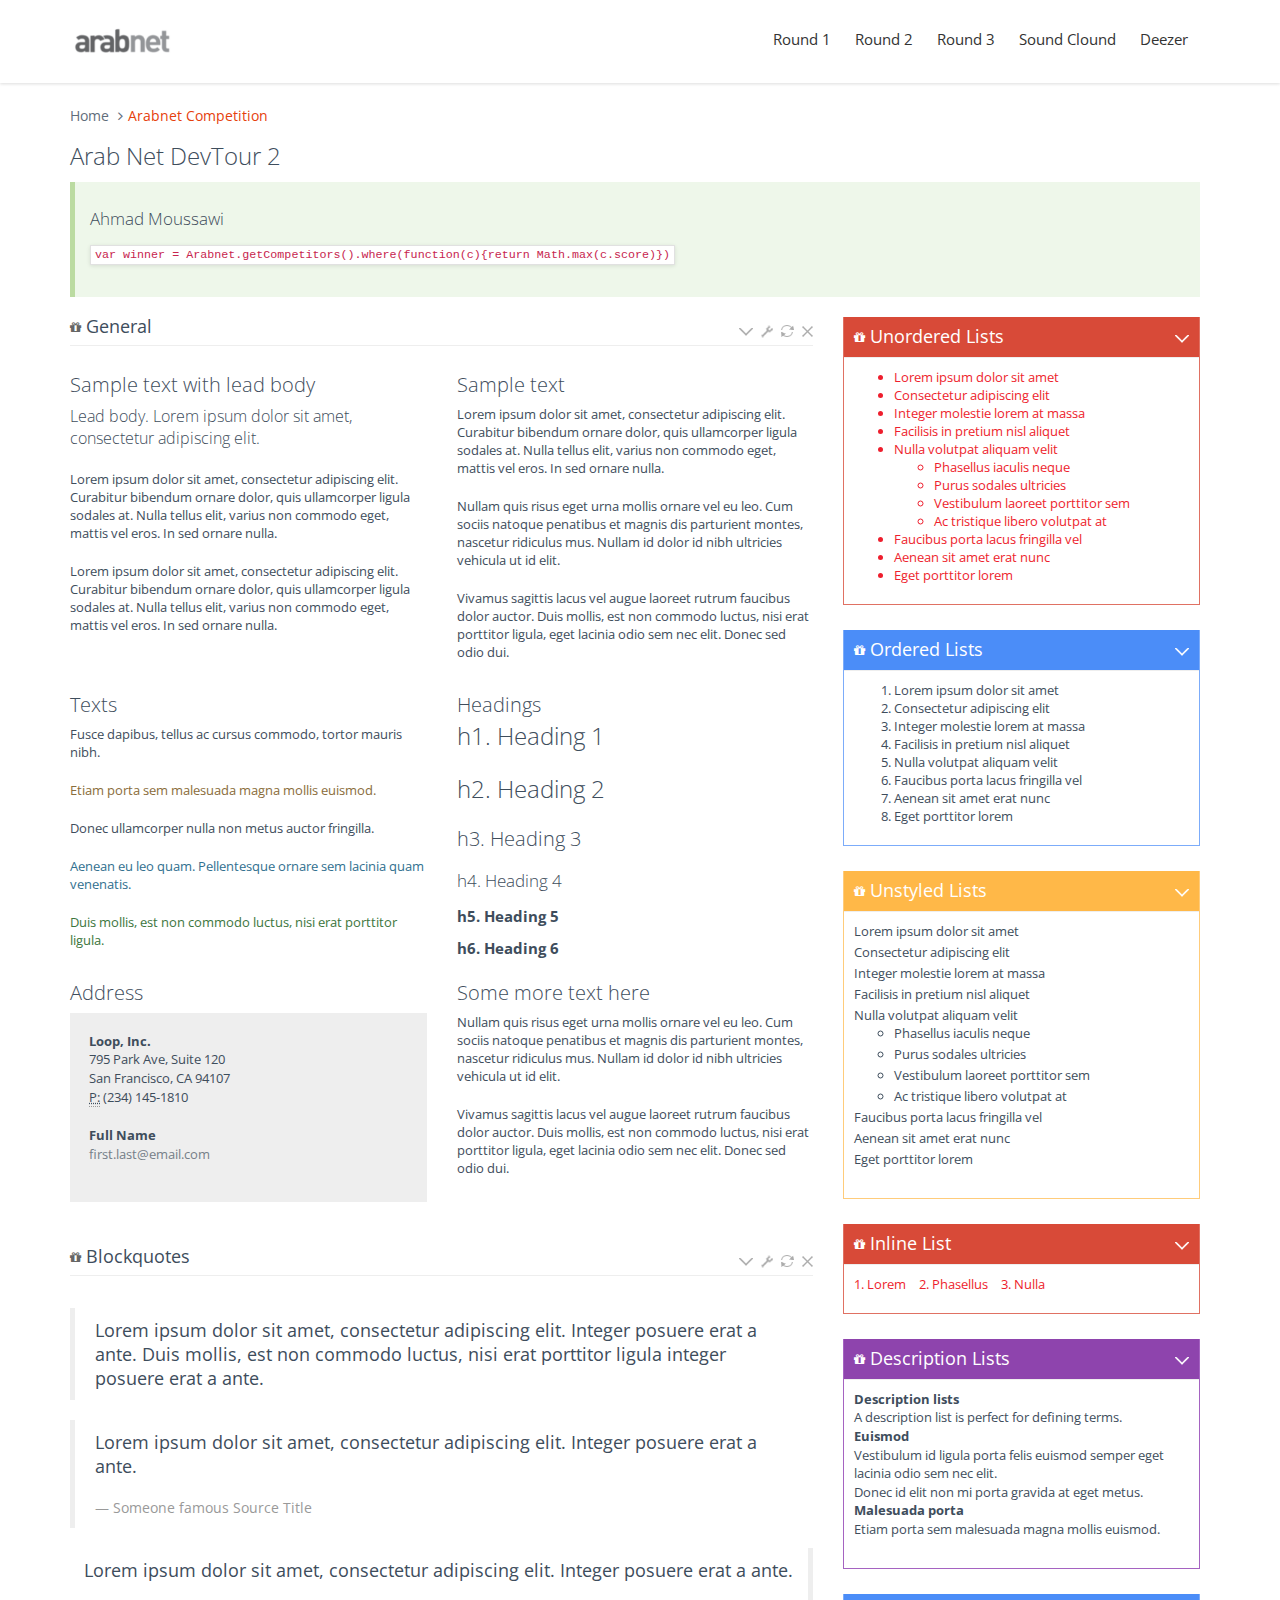
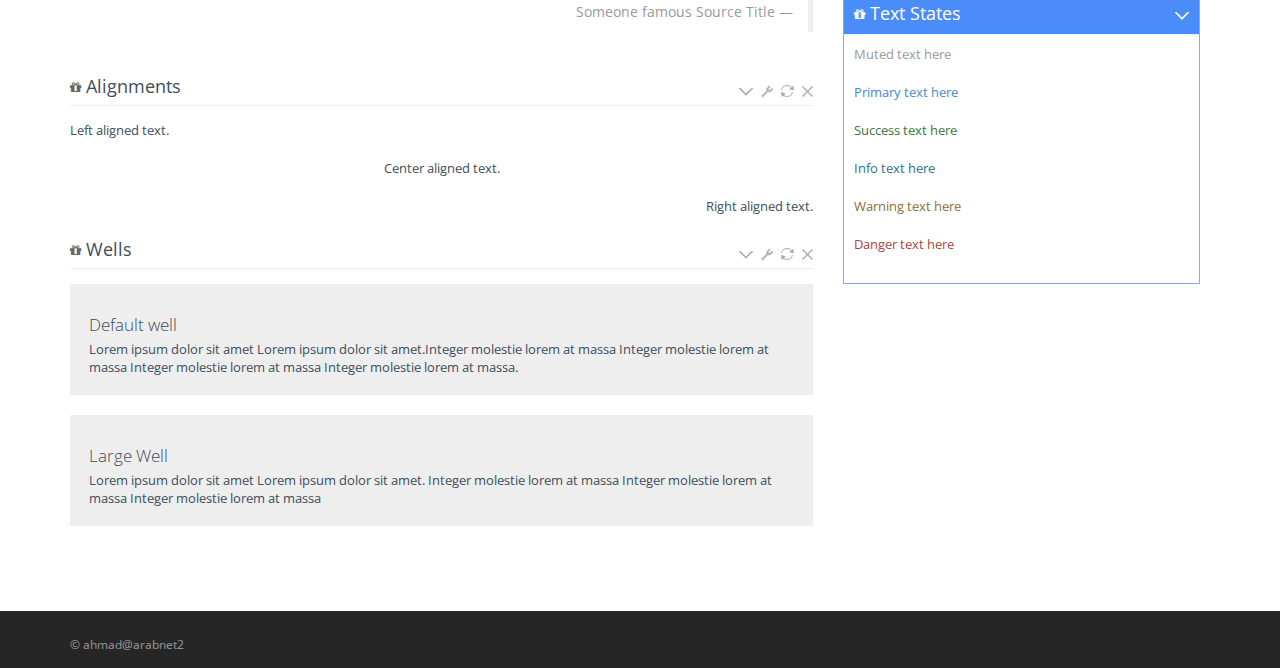
<file: index.html>
<!DOCTYPE html>
<html lang="en" ng-app="arabnet-competition">    
<meta http-equiv="content-type" content="text/html;charset=UTF-8" /><!-- /Added by HTTrack -->
<head>
        <meta charset="utf-8">
        <title>arabnet</title>

        <meta content="width=device-width, initial-scale=1.0" name="viewport">
        <meta http-equiv="X-UA-Compatible" content="IE=edge,chrome=1">
        
        <link rel="shortcut icon" href="favicon.ico">
        <link href="favicon.ico" rel="SHORTCUT ICON" type="image/ico">

        <!-- Fonts START -->
        <link href="http://fonts.googleapis.com/css?family=Open+Sans:300,400,600,700|PT+Sans+Narrow|Source+Sans+Pro:200,300,400,600,700,900&amp;subset=all" rel="stylesheet" type="text/css">
        <!-- Fonts END -->

		<link href="assets/global/plugins/font-awesome/css/font-awesome.min.css" rel="stylesheet" type="text/css" />
		<link href="assets/global/plugins/bootstrap/css/bootstrap.css" rel="stylesheet" type="text/css" />
		<link href="assets/global/plugins/fancybox/source/jquery.fancybox.css" rel="stylesheet" type="text/css" />
		<link href="assets/global/css/components.css" rel="stylesheet" type="text/css" />
		<link href="assets/global/css/plugins.css" rel="stylesheet" type="text/css" />
		<link href="assets/global/css/ng-animation.css" rel="stylesheet" type="text/css" />
		<link href="assets/frontend/layout/css/style.css" rel="stylesheet" type="text/css" />
		<link href="assets/frontend/layout/css/style-responsive.css" rel="stylesheet" type="text/css" />
		<link href="assets/frontend/layout/css/custom.css" rel="stylesheet" type="text/css" />
		<link href="assets/main.css" rel="stylesheet" type="text/css" />
		<link href="assets/c3.css" rel="stylesheet" type="text/css" />
        

        <!--SoundCloud-->
        <script src="//connect.soundcloud.com/sdk.js"></script>
        <script src="//w.soundcloud.com/player/api.js"></script>

        <script>
            SC.initialize({
                client_id: "83c989417e9584185c116a9b15fb18b3",
                redirect_uri: "http://arabnet-competition.com/sc_callback.html",
            });
        </script>



    </head>
    <!-- Head END -->

    <!-- Body BEGIN -->
    <body class="corporate">

        <!--         Deezer  
                <div id="dz-root"></div>
                <script src="http://cdn-files.deezer.com/js/min/dz.js"></script>
                <script>
                    DZ.init({
                        appId: '016e9124c0e7a69e1d6a051d0bdfed7f',
                        channelUrl: 'http://arabnet-competition.com/channel/deezer'
                    });
                </script>-->

        <!-- BEGIN HEADER -->
        <div class="header">
            <div class="container">
                <a class="site-logo" href="index-2.html"><img height="30" src="assets/img/arabnet.png" alt="Metronic FrontEnd"></a>

                <a href="javascript:void(0);" class="mobi-toggler"><i class="fa fa-bars"></i></a>

                <!-- BEGIN NAVIGATION -->
                <div class="header-navigation pull-right font-transform-inherit">
                    <ul>
                        <li><a href="#/round1">Round 1</a></li>
                        <li><a href="#/round2">Round 2</a></li>
                        <li><a href="#/round3">Round 3</a></li>
                        <li><a href="#/soundcloud">Sound Clound</a></li>
                        <li><a href="#/deezer">Deezer</a></li>
                    </ul>
                </div>
                <!-- END NAVIGATION -->
            </div>
        </div>
        <!-- Header END -->

        <div class="main">
            <div class="container">
                <ul class="breadcrumb">
                    <li><a href="index-2.html">Home</a></li>
                    <li class="active">Arabnet Competition</li>
                </ul>
                <!-- BEGIN SIDEBAR & CONTENT -->
                <div class="row margin-bottom-40" ng-view>

                </div>
                <!-- END SIDEBAR & CONTENT -->
            </div>
        </div>

        <!-- BEGIN PRE-FOOTER -->
                <!-- END PRE-FOOTER -->

        <!-- BEGIN FOOTER -->
        <div class="footer">
            <div class="container">
                <div class="row">
                    <!-- BEGIN COPYRIGHT -->
                    <div class="col-md-6 col-sm-6 padding-top-10">
                        © ahmad@arabnet2
                    </div>
                    <!-- END COPYRIGHT -->
                    <!-- BEGIN PAYMENTS -->
                    <div class="col-md-6 col-sm-6">
                        <!--                        <ul class="social-footer list-unstyled list-inline pull-right">
                                                    <li><a href="#"><i class="fa fa-facebook"></i></a></li>
                                                    <li><a href="#"><i class="fa fa-google-plus"></i></a></li>
                                                    <li><a href="#"><i class="fa fa-dribbble"></i></a></li>
                                                    <li><a href="#"><i class="fa fa-linkedin"></i></a></li>
                                                    <li><a href="#"><i class="fa fa-twitter"></i></a></li>
                                                    <li><a href="#"><i class="fa fa-skype"></i></a></li>
                                                    <li><a href="#"><i class="fa fa-github"></i></a></li>
                                                    <li><a href="#"><i class="fa fa-youtube"></i></a></li>
                                                    <li><a href="#"><i class="fa fa-dropbox"></i></a></li>
                                                </ul>  -->
                    </div>
                    <!-- END PAYMENTS -->
                </div>
            </div>
        </div>
        <!-- END FOOTER -->

                    <script src="assets/global/plugins/jquery-1.11.0.min.js"></script>
                    <script src="assets/global/plugins/jquery-migrate-1.2.1.min.js"></script>
                    <script src="assets/global/plugins/bootstrap/js/bootstrap.min.js"></script>
                    <script src="assets/frontend/layout/scripts/back-to-top.js"></script>
                    <script src="assets/global/plugins/fancybox/source/jquery.fancybox.pack.js"></script>
                    <script src="assets/frontend/layout/scripts/layout.js"></script>
                    <script src="assets/angular/angular.min.js"></script>
                    <script src="assets/angular/angular-animate.js"></script>
                    <script src="assets/angular/angular-route.js"></script>
                    <script src="assets/main.js"></script>
                    <script src="assets/c3.js"></script>
                    <script src="assets/dropzone/dropzone.js"></script>
                    <script src="app/app.js"></script>
                    <script src="app/controllers.js"></script>
                    <script src="app/directives.js"></script>
                    <script src="app/services.js"></script>
                    <script src="app/filters.js"></script>
					<script src="http://www.bluenotesentertainment.com/siteelements/iweb-demos/backstretch/backstretch/js/jquery.backstretch.js"></script>

        <script type="text/javascript">
            jQuery(document).ready(function() {
                Layout.init();
                Layout.initTwitter();
            });
        </script>
        <!-- END PAGE LEVEL JAVASCRIPTS -->
    </body>
    <!-- END BODY -->
</html>
</file>
<file: assets/global/css/ng-animation.css>
/* ------------------------------------------- */
/* Mixins
/* ------------------------------------------- */
/* ------------------------------------------- */
/* Toggle Fade  
/* ------------------------------------------- */
/* line 64, ../sass/ng-animation.scss */
.toggle {
  -webkit-transition: all 0 cubic-bezier(0.25, 0.46, 0.45, 0.94);
  -moz-transition: all 0 cubic-bezier(0.25, 0.46, 0.45, 0.94);
  -ms-transition: all 0 cubic-bezier(0.25, 0.46, 0.45, 0.94);
  -o-transition: all 0 cubic-bezier(0.25, 0.46, 0.45, 0.94);
  transition: all 0 cubic-bezier(0.25, 0.46, 0.45, 0.94);
  /* easeOutQuad */
  -webkit-transition-timing-function: cubic-bezier(0.25, 0.46, 0.45, 0.94);
  -moz-transition-timing-function: cubic-bezier(0.25, 0.46, 0.45, 0.94);
  -ms-transition-timing-function: cubic-bezier(0.25, 0.46, 0.45, 0.94);
  -o-transition-timing-function: cubic-bezier(0.25, 0.46, 0.45, 0.94);
  transition-timing-function: cubic-bezier(0.25, 0.46, 0.45, 0.94);
  /* easeOutQuad */
}
/* line 66, ../sass/ng-animation.scss */
.toggle.ng-enter {
  opacity: 0;
  transition-duration: 250ms;
  -webkit-transition-duration: 250ms;
}
/* line 71, ../sass/ng-animation.scss */
.toggle.ng-enter-active {
  opacity: 1;
}
/* line 75, ../sass/ng-animation.scss */
.toggle.ng-leave {
  opacity: 1;
  transition-duration: 250ms;
  -webkit-transition-duration: 250ms;
}
/* line 80, ../sass/ng-animation.scss */
.toggle.ng-leave-active {
  opacity: 0;
}
/* line 85, ../sass/ng-animation.scss */
.toggle.ng-hide-add {
  transition-duration: 250ms;
  -webkit-transition-duration: 250ms;
  opacity: 1;
}
/* line 89, ../sass/ng-animation.scss */
.toggle.ng-hide-add.ng-hide-add-active {
  opacity: 0;
}
/* line 94, ../sass/ng-animation.scss */
.toggle.ng-hide-remove {
  transition-duration: 250ms;
  -webkit-transition-duration: 250ms;
  display: block !important;
  opacity: 0;
}
/* line 99, ../sass/ng-animation.scss */
.toggle.ng-hide-remove.ng-hide-remove-active {
  opacity: 1;
}

/* ------------------------------------------- */
/* Slide Top 
/* ------------------------------------------- */
/* line 109, ../sass/ng-animation.scss */
.slide-top {
  -webkit-transition: all 0 cubic-bezier(0.25, 0.46, 0.45, 0.94);
  -moz-transition: all 0 cubic-bezier(0.25, 0.46, 0.45, 0.94);
  -ms-transition: all 0 cubic-bezier(0.25, 0.46, 0.45, 0.94);
  -o-transition: all 0 cubic-bezier(0.25, 0.46, 0.45, 0.94);
  transition: all 0 cubic-bezier(0.25, 0.46, 0.45, 0.94);
  /* easeOutQuad */
  -webkit-transition-timing-function: cubic-bezier(0.25, 0.46, 0.45, 0.94);
  -moz-transition-timing-function: cubic-bezier(0.25, 0.46, 0.45, 0.94);
  -ms-transition-timing-function: cubic-bezier(0.25, 0.46, 0.45, 0.94);
  -o-transition-timing-function: cubic-bezier(0.25, 0.46, 0.45, 0.94);
  transition-timing-function: cubic-bezier(0.25, 0.46, 0.45, 0.94);
  /* easeOutQuad */
}
/* line 111, ../sass/ng-animation.scss */
.slide-top.ng-enter {
  transform: translateY(60px);
  -ms-transform: translateY(60px);
  -webkit-transform: translateY(60px);
  transition-duration: 250ms;
  -webkit-transition-duration: 250ms;
  opacity: 0;
}
/* line 117, ../sass/ng-animation.scss */
.slide-top.ng-enter-active {
  transform: translateY(0);
  -ms-transform: translateY(0);
  -webkit-transform: translateY(0);
  opacity: 1;
}
/* line 122, ../sass/ng-animation.scss */
.slide-top.ng-leave {
  transform: translateY(0);
  -ms-transform: translateY(0);
  -webkit-transform: translateY(0);
  transition-duration: 250ms;
  -webkit-transition-duration: 250ms;
  opacity: 1;
}
/* line 128, ../sass/ng-animation.scss */
.slide-top.ng-leave-active {
  transform: translateY(60px);
  -ms-transform: translateY(60px);
  -webkit-transform: translateY(60px);
  opacity: 0;
}
/* line 134, ../sass/ng-animation.scss */
.slide-top.ng-hide-add {
  transform: translateY(0);
  -ms-transform: translateY(0);
  -webkit-transform: translateY(0);
  transition-duration: 250ms;
  -webkit-transition-duration: 250ms;
  opacity: 1;
}
/* line 139, ../sass/ng-animation.scss */
.slide-top.ng-hide-add.ng-hide-add-active {
  transform: translateY(60px);
  -ms-transform: translateY(60px);
  -webkit-transform: translateY(60px);
  opacity: 0;
}
/* line 145, ../sass/ng-animation.scss */
.slide-top.ng-hide-remove {
  transform: translateY(60px);
  -ms-transform: translateY(60px);
  -webkit-transform: translateY(60px);
  transition-duration: 250ms;
  -webkit-transition-duration: 250ms;
  display: block !important;
  opacity: 0;
}
/* line 151, ../sass/ng-animation.scss */
.slide-top.ng-hide-remove.ng-hide-remove-active {
  transform: translateY(0);
  -ms-transform: translateY(0);
  -webkit-transform: translateY(0);
  opacity: 1;
}

/* ------------------------------------------- */
/* Slide Rigth 
/* ------------------------------------------- */
/* line 163, ../sass/ng-animation.scss */
.slide-right {
  -webkit-transition: all 0 cubic-bezier(0.25, 0.46, 0.45, 0.94);
  -moz-transition: all 0 cubic-bezier(0.25, 0.46, 0.45, 0.94);
  -ms-transition: all 0 cubic-bezier(0.25, 0.46, 0.45, 0.94);
  -o-transition: all 0 cubic-bezier(0.25, 0.46, 0.45, 0.94);
  transition: all 0 cubic-bezier(0.25, 0.46, 0.45, 0.94);
  /* easeOutQuad */
  -webkit-transition-timing-function: cubic-bezier(0.25, 0.46, 0.45, 0.94);
  -moz-transition-timing-function: cubic-bezier(0.25, 0.46, 0.45, 0.94);
  -ms-transition-timing-function: cubic-bezier(0.25, 0.46, 0.45, 0.94);
  -o-transition-timing-function: cubic-bezier(0.25, 0.46, 0.45, 0.94);
  transition-timing-function: cubic-bezier(0.25, 0.46, 0.45, 0.94);
  /* easeOutQuad */
}
/* line 165, ../sass/ng-animation.scss */
.slide-right.ng-enter {
  transform: translateX(60px);
  -ms-transform: translateX(60px);
  -webkit-transform: translateX(60px);
  transition-duration: 250ms;
  -webkit-transition-duration: 250ms;
  opacity: 0;
}
/* line 171, ../sass/ng-animation.scss */
.slide-right.ng-enter-active {
  transform: translateX(0);
  -ms-transform: translateX(0);
  -webkit-transform: translateX(0);
  opacity: 1;
}
/* line 176, ../sass/ng-animation.scss */
.slide-right.ng-leave {
  transform: translateX(0);
  -ms-transform: translateX(0);
  -webkit-transform: translateX(0);
  transition-duration: 250ms;
  -webkit-transition-duration: 250ms;
  opacity: 1;
}
/* line 182, ../sass/ng-animation.scss */
.slide-right.ng-leave-active {
  transform: translateX(60px);
  -ms-transform: translateX(60px);
  -webkit-transform: translateX(60px);
  opacity: 0;
}
/* line 188, ../sass/ng-animation.scss */
.slide-right.ng-hide-add {
  transform: translateX(0);
  -ms-transform: translateX(0);
  -webkit-transform: translateX(0);
  transition-duration: 250ms;
  -webkit-transition-duration: 250ms;
  opacity: 1;
}
/* line 193, ../sass/ng-animation.scss */
.slide-right.ng-hide-add.ng-hide-add-active {
  transform: translateX(60px);
  -ms-transform: translateX(60px);
  -webkit-transform: translateX(60px);
  opacity: 0;
}
/* line 199, ../sass/ng-animation.scss */
.slide-right.ng-hide-remove {
  transform: translateX(60px);
  -ms-transform: translateX(60px);
  -webkit-transform: translateX(60px);
  transition-duration: 250ms;
  -webkit-transition-duration: 250ms;
  display: block !important;
  opacity: 0;
}
/* line 205, ../sass/ng-animation.scss */
.slide-right.ng-hide-remove.ng-hide-remove-active {
  transform: translateX(0);
  -ms-transform: translateX(0);
  -webkit-transform: translateX(0);
  opacity: 1;
}

/* ------------------------------------------- */
/* Slide Left 
/* ------------------------------------------- */
/* line 217, ../sass/ng-animation.scss */
.slide-left {
  -webkit-transition: all 0 cubic-bezier(0.25, 0.46, 0.45, 0.94);
  -moz-transition: all 0 cubic-bezier(0.25, 0.46, 0.45, 0.94);
  -ms-transition: all 0 cubic-bezier(0.25, 0.46, 0.45, 0.94);
  -o-transition: all 0 cubic-bezier(0.25, 0.46, 0.45, 0.94);
  transition: all 0 cubic-bezier(0.25, 0.46, 0.45, 0.94);
  /* easeOutQuad */
  -webkit-transition-timing-function: cubic-bezier(0.25, 0.46, 0.45, 0.94);
  -moz-transition-timing-function: cubic-bezier(0.25, 0.46, 0.45, 0.94);
  -ms-transition-timing-function: cubic-bezier(0.25, 0.46, 0.45, 0.94);
  -o-transition-timing-function: cubic-bezier(0.25, 0.46, 0.45, 0.94);
  transition-timing-function: cubic-bezier(0.25, 0.46, 0.45, 0.94);
  /* easeOutQuad */
}
/* line 219, ../sass/ng-animation.scss */
.slide-left.ng-enter {
  transform: translateX(-60px);
  -ms-transform: translateX(-60px);
  -webkit-transform: translateX(-60px);
  transition-duration: 250ms;
  -webkit-transition-duration: 250ms;
  opacity: 0;
}
/* line 225, ../sass/ng-animation.scss */
.slide-left.ng-enter-active {
  transform: translateX(0);
  -ms-transform: translateX(0);
  -webkit-transform: translateX(0);
  opacity: 1;
}
/* line 230, ../sass/ng-animation.scss */
.slide-left.ng-leave {
  transform: translateX(0);
  -ms-transform: translateX(0);
  -webkit-transform: translateX(0);
  transition-duration: 250ms;
  -webkit-transition-duration: 250ms;
  opacity: 1;
}
/* line 236, ../sass/ng-animation.scss */
.slide-left.ng-leave-active {
  transform: translateX(-60px);
  -ms-transform: translateX(-60px);
  -webkit-transform: translateX(-60px);
  opacity: 0;
}
/* line 242, ../sass/ng-animation.scss */
.slide-left.ng-hide-add {
  transform: translateX(0);
  -ms-transform: translateX(0);
  -webkit-transform: translateX(0);
  transition-duration: 250ms;
  -webkit-transition-duration: 250ms;
  opacity: 1;
}
/* line 247, ../sass/ng-animation.scss */
.slide-left.ng-hide-add.ng-hide-add-active {
  transform: translateX(-60px);
  -ms-transform: translateX(-60px);
  -webkit-transform: translateX(-60px);
  opacity: 0;
}
/* line 253, ../sass/ng-animation.scss */
.slide-left.ng-hide-remove {
  transform: translateX(-60px);
  -ms-transform: translateX(-60px);
  -webkit-transform: translateX(-60px);
  transition-duration: 250ms;
  -webkit-transition-duration: 250ms;
  display: block !important;
  opacity: 0;
}
/* line 259, ../sass/ng-animation.scss */
.slide-left.ng-hide-remove.ng-hide-remove-active {
  transform: translateX(0);
  -ms-transform: translateX(0);
  -webkit-transform: translateX(0);
  opacity: 1;
}

/* ------------------------------------------- */
/* Slide Down
/* ------------------------------------------- */
/* line 270, ../sass/ng-animation.scss */
.slide-down {
  -webkit-transition: all 0 cubic-bezier(0.25, 0.46, 0.45, 0.94);
  -moz-transition: all 0 cubic-bezier(0.25, 0.46, 0.45, 0.94);
  -ms-transition: all 0 cubic-bezier(0.25, 0.46, 0.45, 0.94);
  -o-transition: all 0 cubic-bezier(0.25, 0.46, 0.45, 0.94);
  transition: all 0 cubic-bezier(0.25, 0.46, 0.45, 0.94);
  /* easeOutQuad */
  -webkit-transition-timing-function: cubic-bezier(0.25, 0.46, 0.45, 0.94);
  -moz-transition-timing-function: cubic-bezier(0.25, 0.46, 0.45, 0.94);
  -ms-transition-timing-function: cubic-bezier(0.25, 0.46, 0.45, 0.94);
  -o-transition-timing-function: cubic-bezier(0.25, 0.46, 0.45, 0.94);
  transition-timing-function: cubic-bezier(0.25, 0.46, 0.45, 0.94);
  /* easeOutQuad */
}
/* line 273, ../sass/ng-animation.scss */
.slide-down.ng-enter {
  transform: translateY(-60px);
  -ms-transform: translateY(-60px);
  -webkit-transform: translateY(-60px);
  transition-duration: 250ms;
  -webkit-transition-duration: 250ms;
  opacity: 0;
}
/* line 279, ../sass/ng-animation.scss */
.slide-down.ng-enter-active {
  transform: translateY(0);
  -ms-transform: translateY(0);
  -webkit-transform: translateY(0);
  opacity: 1;
}
/* line 284, ../sass/ng-animation.scss */
.slide-down.ng-leave {
  transform: translateY(0);
  -ms-transform: translateY(0);
  -webkit-transform: translateY(0);
  transition-duration: 250ms;
  -webkit-transition-duration: 250ms;
  opacity: 1;
}
/* line 290, ../sass/ng-animation.scss */
.slide-down.ng-leave-active {
  transform: translateY(-60px);
  -ms-transform: translateY(-60px);
  -webkit-transform: translateY(-60px);
  opacity: 0;
}
/* line 296, ../sass/ng-animation.scss */
.slide-down.ng-hide-add {
  transform: translateY(0);
  -ms-transform: translateY(0);
  -webkit-transform: translateY(0);
  transition-duration: 250ms;
  -webkit-transition-duration: 250ms;
  opacity: 1;
}
/* line 301, ../sass/ng-animation.scss */
.slide-down.ng-hide-add.ng-hide-add-active {
  transform: translateY(-60px);
  -ms-transform: translateY(-60px);
  -webkit-transform: translateY(-60px);
  opacity: 0;
}
/* line 307, ../sass/ng-animation.scss */
.slide-down.ng-hide-remove {
  transform: translateY(-60px);
  -ms-transform: translateY(-60px);
  -webkit-transform: translateY(-60px);
  transition-duration: 250ms;
  -webkit-transition-duration: 250ms;
  display: block !important;
  opacity: 0;
}
/* line 313, ../sass/ng-animation.scss */
.slide-down.ng-hide-remove.ng-hide-remove-active {
  transform: translateY(0);
  -ms-transform: translateY(0);
  -webkit-transform: translateY(0);
  opacity: 1;
}

/* ------------------------------------------- */
/* Bouncy Slide Top 
/* ------------------------------------------- */
/* line 325, ../sass/ng-animation.scss */
.bouncy-slide-top {
  -webkit-transition: all 0 cubic-bezier(0.175, 0.885, 0.32, 1);
  /* older webkit */
  -webkit-transition: all 0 cubic-bezier(0.175, 0.885, 0.32, 1.275);
  -moz-transition: all 0 cubic-bezier(0.175, 0.885, 0.32, 1.275);
  -ms-transition: all 0 cubic-bezier(0.175, 0.885, 0.32, 1.275);
  -o-transition: all 0 cubic-bezier(0.175, 0.885, 0.32, 1.275);
  transition: all 0 cubic-bezier(0.175, 0.885, 0.32, 1.275);
  /* easeOutBack */
  -webkit-transition-timing-function: cubic-bezier(0.175, 0.885, 0.45, 1);
  /* older webkit */
  -webkit-transition-timing-function: cubic-bezier(0.175, 0.885, 0.45, 1.595);
  -moz-transition-timing-function: cubic-bezier(0.175, 0.885, 0.45, 1.595);
  -ms-transition-timing-function: cubic-bezier(0.175, 0.885, 0.45, 1.595);
  -o-transition-timing-function: cubic-bezier(0.175, 0.885, 0.45, 1.595);
  transition-timing-function: cubic-bezier(0.175, 0.885, 0.45, 1.595);
  /* custom */
}
/* line 328, ../sass/ng-animation.scss */
.bouncy-slide-top.ng-enter {
  transform: translateY(240px);
  -ms-transform: translateY(240px);
  -webkit-transform: translateY(240px);
  transition-duration: 250ms;
  -webkit-transition-duration: 250ms;
  opacity: 0;
}
/* line 334, ../sass/ng-animation.scss */
.bouncy-slide-top.ng-enter-active {
  transform: translateY(0);
  -ms-transform: translateY(0);
  -webkit-transform: translateY(0);
  opacity: 1;
}
/* line 339, ../sass/ng-animation.scss */
.bouncy-slide-top.ng-leave {
  transform: translateY(0);
  -ms-transform: translateY(0);
  -webkit-transform: translateY(0);
  transition-duration: 250ms;
  -webkit-transition-duration: 250ms;
  opacity: 1;
}
/* line 345, ../sass/ng-animation.scss */
.bouncy-slide-top.ng-leave-active {
  transform: translateY(240px);
  -ms-transform: translateY(240px);
  -webkit-transform: translateY(240px);
  opacity: 0;
}
/* line 351, ../sass/ng-animation.scss */
.bouncy-slide-top.ng-hide-add {
  transform: translateY(0);
  -ms-transform: translateY(0);
  -webkit-transform: translateY(0);
  transition-duration: 250ms;
  -webkit-transition-duration: 250ms;
  opacity: 1;
}
/* line 356, ../sass/ng-animation.scss */
.bouncy-slide-top.ng-hide-add.ng-hide-add-active {
  transform: translateY(240px);
  -ms-transform: translateY(240px);
  -webkit-transform: translateY(240px);
  opacity: 0;
}
/* line 362, ../sass/ng-animation.scss */
.bouncy-slide-top.ng-hide-remove {
  transform: translateY(240px);
  -ms-transform: translateY(240px);
  -webkit-transform: translateY(240px);
  transition-duration: 250ms;
  -webkit-transition-duration: 250ms;
  display: block !important;
  opacity: 0;
}
/* line 368, ../sass/ng-animation.scss */
.bouncy-slide-top.ng-hide-remove.ng-hide-remove-active {
  transform: translateY(0);
  -ms-transform: translateY(0);
  -webkit-transform: translateY(0);
  opacity: 1;
}

/* ------------------------------------------- */
/* Bouncy Slide Rigth 
/* ------------------------------------------- */
/* line 379, ../sass/ng-animation.scss */
.bouncy-slide-right {
  -webkit-transition: all 0 cubic-bezier(0.175, 0.885, 0.32, 1);
  /* older webkit */
  -webkit-transition: all 0 cubic-bezier(0.175, 0.885, 0.32, 1.275);
  -moz-transition: all 0 cubic-bezier(0.175, 0.885, 0.32, 1.275);
  -ms-transition: all 0 cubic-bezier(0.175, 0.885, 0.32, 1.275);
  -o-transition: all 0 cubic-bezier(0.175, 0.885, 0.32, 1.275);
  transition: all 0 cubic-bezier(0.175, 0.885, 0.32, 1.275);
  /* easeOutBack */
  -webkit-transition-timing-function: cubic-bezier(0.175, 0.885, 0.45, 1);
  /* older webkit */
  -webkit-transition-timing-function: cubic-bezier(0.175, 0.885, 0.45, 1.595);
  -moz-transition-timing-function: cubic-bezier(0.175, 0.885, 0.45, 1.595);
  -ms-transition-timing-function: cubic-bezier(0.175, 0.885, 0.45, 1.595);
  -o-transition-timing-function: cubic-bezier(0.175, 0.885, 0.45, 1.595);
  transition-timing-function: cubic-bezier(0.175, 0.885, 0.45, 1.595);
  /* custom */
}
/* line 382, ../sass/ng-animation.scss */
.bouncy-slide-right.ng-enter {
  transform: translateX(240px);
  -ms-transform: translateX(240px);
  -webkit-transform: translateX(240px);
  transition-duration: 250ms;
  -webkit-transition-duration: 250ms;
  opacity: 0;
}
/* line 388, ../sass/ng-animation.scss */
.bouncy-slide-right.ng-enter-active {
  transform: translateX(0);
  -ms-transform: translateX(0);
  -webkit-transform: translateX(0);
  opacity: 1;
}
/* line 393, ../sass/ng-animation.scss */
.bouncy-slide-right.ng-leave {
  transform: translateX(0);
  -ms-transform: translateX(0);
  -webkit-transform: translateX(0);
  transition-duration: 250ms;
  -webkit-transition-duration: 250ms;
  opacity: 1;
}
/* line 399, ../sass/ng-animation.scss */
.bouncy-slide-right.ng-leave-active {
  transform: translateX(240px);
  -ms-transform: translateX(240px);
  -webkit-transform: translateX(240px);
  opacity: 0;
}
/* line 405, ../sass/ng-animation.scss */
.bouncy-slide-right.ng-hide-add {
  transform: translateX(0);
  -ms-transform: translateX(0);
  -webkit-transform: translateX(0);
  transition-duration: 250ms;
  -webkit-transition-duration: 250ms;
  opacity: 1;
}
/* line 410, ../sass/ng-animation.scss */
.bouncy-slide-right.ng-hide-add.ng-hide-add-active {
  transform: translateX(240px);
  -ms-transform: translateX(240px);
  -webkit-transform: translateX(240px);
  opacity: 0;
}
/* line 416, ../sass/ng-animation.scss */
.bouncy-slide-right.ng-hide-remove {
  transform: translateX(240px);
  -ms-transform: translateX(240px);
  -webkit-transform: translateX(240px);
  transition-duration: 250ms;
  -webkit-transition-duration: 250ms;
  display: block !important;
  opacity: 0;
}
/* line 422, ../sass/ng-animation.scss */
.bouncy-slide-right.ng-hide-remove.ng-hide-remove-active {
  transform: translateX(0);
  -ms-transform: translateX(0);
  -webkit-transform: translateX(0);
  opacity: 1;
}

/* ------------------------------------------- */
/* Bouncy Slide Left 
/* ------------------------------------------- */
/* line 434, ../sass/ng-animation.scss */
.bouncy-slide-left {
  -webkit-transition: all 0 cubic-bezier(0.175, 0.885, 0.32, 1);
  /* older webkit */
  -webkit-transition: all 0 cubic-bezier(0.175, 0.885, 0.32, 1.275);
  -moz-transition: all 0 cubic-bezier(0.175, 0.885, 0.32, 1.275);
  -ms-transition: all 0 cubic-bezier(0.175, 0.885, 0.32, 1.275);
  -o-transition: all 0 cubic-bezier(0.175, 0.885, 0.32, 1.275);
  transition: all 0 cubic-bezier(0.175, 0.885, 0.32, 1.275);
  /* easeOutBack */
  -webkit-transition-timing-function: cubic-bezier(0.175, 0.885, 0.45, 1);
  /* older webkit */
  -webkit-transition-timing-function: cubic-bezier(0.175, 0.885, 0.45, 1.595);
  -moz-transition-timing-function: cubic-bezier(0.175, 0.885, 0.45, 1.595);
  -ms-transition-timing-function: cubic-bezier(0.175, 0.885, 0.45, 1.595);
  -o-transition-timing-function: cubic-bezier(0.175, 0.885, 0.45, 1.595);
  transition-timing-function: cubic-bezier(0.175, 0.885, 0.45, 1.595);
  /* custom */
}
/* line 437, ../sass/ng-animation.scss */
.bouncy-slide-left.ng-enter {
  transform: translateX(-240px);
  -ms-transform: translateX(-240px);
  -webkit-transform: translateX(-240px);
  transition-duration: 250ms;
  -webkit-transition-duration: 250ms;
  opacity: 0;
}
/* line 443, ../sass/ng-animation.scss */
.bouncy-slide-left.ng-enter-active {
  transform: translateX(0);
  -ms-transform: translateX(0);
  -webkit-transform: translateX(0);
  opacity: 1;
}
/* line 448, ../sass/ng-animation.scss */
.bouncy-slide-left.ng-leave {
  transform: translateX(0);
  -ms-transform: translateX(0);
  -webkit-transform: translateX(0);
  transition-duration: 250ms;
  -webkit-transition-duration: 250ms;
  opacity: 1;
}
/* line 454, ../sass/ng-animation.scss */
.bouncy-slide-left.ng-leave-active {
  transform: translateX(-240px);
  -ms-transform: translateX(-240px);
  -webkit-transform: translateX(-240px);
  opacity: 0;
}
/* line 460, ../sass/ng-animation.scss */
.bouncy-slide-left.ng-hide-add {
  transform: translateX(0);
  -ms-transform: translateX(0);
  -webkit-transform: translateX(0);
  transition-duration: 250ms;
  -webkit-transition-duration: 250ms;
  opacity: 1;
}
/* line 465, ../sass/ng-animation.scss */
.bouncy-slide-left.ng-hide-add.ng-hide-add-active {
  transform: translateX(-240px);
  -ms-transform: translateX(-240px);
  -webkit-transform: translateX(-240px);
  opacity: 0;
}
/* line 471, ../sass/ng-animation.scss */
.bouncy-slide-left.ng-hide-remove {
  transform: translateX(-240px);
  -ms-transform: translateX(-240px);
  -webkit-transform: translateX(-240px);
  transition-duration: 250ms;
  -webkit-transition-duration: 250ms;
  display: block !important;
  opacity: 0;
}
/* line 477, ../sass/ng-animation.scss */
.bouncy-slide-left.ng-hide-remove.ng-hide-remove-active {
  transform: translateX(0);
  -ms-transform: translateX(0);
  -webkit-transform: translateX(0);
  opacity: 1;
}

/* ------------------------------------------- */
/* Bouncy Slide Down
/* ------------------------------------------- */
/* line 488, ../sass/ng-animation.scss */
.bouncy-slide-down {
  -webkit-transition: all 0 cubic-bezier(0.175, 0.885, 0.32, 1);
  /* older webkit */
  -webkit-transition: all 0 cubic-bezier(0.175, 0.885, 0.32, 1.275);
  -moz-transition: all 0 cubic-bezier(0.175, 0.885, 0.32, 1.275);
  -ms-transition: all 0 cubic-bezier(0.175, 0.885, 0.32, 1.275);
  -o-transition: all 0 cubic-bezier(0.175, 0.885, 0.32, 1.275);
  transition: all 0 cubic-bezier(0.175, 0.885, 0.32, 1.275);
  /* easeOutBack */
  -webkit-transition-timing-function: cubic-bezier(0.175, 0.885, 0.45, 1);
  /* older webkit */
  -webkit-transition-timing-function: cubic-bezier(0.175, 0.885, 0.45, 1.595);
  -moz-transition-timing-function: cubic-bezier(0.175, 0.885, 0.45, 1.595);
  -ms-transition-timing-function: cubic-bezier(0.175, 0.885, 0.45, 1.595);
  -o-transition-timing-function: cubic-bezier(0.175, 0.885, 0.45, 1.595);
  transition-timing-function: cubic-bezier(0.175, 0.885, 0.45, 1.595);
  /* custom */
}
/* line 491, ../sass/ng-animation.scss */
.bouncy-slide-down.ng-enter {
  transform: translateY(-240px);
  -ms-transform: translateY(-240px);
  -webkit-transform: translateY(-240px);
  transition-duration: 250ms;
  -webkit-transition-duration: 250ms;
  opacity: 0;
}
/* line 497, ../sass/ng-animation.scss */
.bouncy-slide-down.ng-enter-active {
  transform: translateY(0);
  -ms-transform: translateY(0);
  -webkit-transform: translateY(0);
  opacity: 1;
}
/* line 502, ../sass/ng-animation.scss */
.bouncy-slide-down.ng-leave {
  transform: translateY(0);
  -ms-transform: translateY(0);
  -webkit-transform: translateY(0);
  transition-duration: 250ms;
  -webkit-transition-duration: 250ms;
  opacity: 1;
}
/* line 508, ../sass/ng-animation.scss */
.bouncy-slide-down.ng-leave-active {
  transform: translateY(-240px);
  -ms-transform: translateY(-240px);
  -webkit-transform: translateY(-240px);
  opacity: 0;
}
/* line 514, ../sass/ng-animation.scss */
.bouncy-slide-down.ng-hide-add {
  transform: translateY(0);
  -ms-transform: translateY(0);
  -webkit-transform: translateY(0);
  transition-duration: 250ms;
  -webkit-transition-duration: 250ms;
  opacity: 1;
}
/* line 519, ../sass/ng-animation.scss */
.bouncy-slide-down.ng-hide-add.ng-hide-add-active {
  transform: translateY(-240px);
  -ms-transform: translateY(-240px);
  -webkit-transform: translateY(-240px);
  opacity: 0;
}
/* line 525, ../sass/ng-animation.scss */
.bouncy-slide-down.ng-hide-remove {
  transform: translateY(-240px);
  -ms-transform: translateY(-240px);
  -webkit-transform: translateY(-240px);
  transition-duration: 250ms;
  -webkit-transition-duration: 250ms;
  display: block !important;
  opacity: 0;
}
/* line 531, ../sass/ng-animation.scss */
.bouncy-slide-down.ng-hide-remove.ng-hide-remove-active {
  transform: translateY(0);
  -ms-transform: translateY(0);
  -webkit-transform: translateY(0);
  opacity: 1;
}

/* ------------------------------------------- */
/* Scale Fade 
/* ------------------------------------------- */
/* line 544, ../sass/ng-animation.scss */
.scale-fade {
  -webkit-transition: all 0 cubic-bezier(0.25, 0.46, 0.45, 0.94);
  -moz-transition: all 0 cubic-bezier(0.25, 0.46, 0.45, 0.94);
  -ms-transition: all 0 cubic-bezier(0.25, 0.46, 0.45, 0.94);
  -o-transition: all 0 cubic-bezier(0.25, 0.46, 0.45, 0.94);
  transition: all 0 cubic-bezier(0.25, 0.46, 0.45, 0.94);
  /* easeOutQuad */
  -webkit-transition-timing-function: cubic-bezier(0.25, 0.46, 0.45, 0.94);
  -moz-transition-timing-function: cubic-bezier(0.25, 0.46, 0.45, 0.94);
  -ms-transition-timing-function: cubic-bezier(0.25, 0.46, 0.45, 0.94);
  -o-transition-timing-function: cubic-bezier(0.25, 0.46, 0.45, 0.94);
  transition-timing-function: cubic-bezier(0.25, 0.46, 0.45, 0.94);
  /* easeOutQuad */
}
/* line 547, ../sass/ng-animation.scss */
.scale-fade.ng-enter {
  transform: scale(0.7);
  -ms-transform: scale(0.7);
  -webkit-transform: scale(0.7);
  transition-duration: 250ms;
  -webkit-transition-duration: 250ms;
  opacity: 0;
}
/* line 553, ../sass/ng-animation.scss */
.scale-fade.ng-enter-active {
  transform: scale(1);
  -ms-transform: scale(1);
  -webkit-transform: scale(1);
  opacity: 1;
}
/* line 558, ../sass/ng-animation.scss */
.scale-fade.ng-leave {
  transform: scale(1);
  -ms-transform: scale(1);
  -webkit-transform: scale(1);
  transition-duration: 250ms;
  -webkit-transition-duration: 250ms;
  opacity: 1;
}
/* line 564, ../sass/ng-animation.scss */
.scale-fade.ng-leave-active {
  transform: scale(0.7);
  -ms-transform: scale(0.7);
  -webkit-transform: scale(0.7);
  opacity: 0;
}
/* line 570, ../sass/ng-animation.scss */
.scale-fade.ng-hide-add {
  transform: scale(1);
  -ms-transform: scale(1);
  -webkit-transform: scale(1);
  transition-duration: 250ms;
  -webkit-transition-duration: 250ms;
  opacity: 1;
}
/* line 575, ../sass/ng-animation.scss */
.scale-fade.ng-hide-add.ng-hide-add-active {
  transform: scale(0.7);
  -ms-transform: scale(0.7);
  -webkit-transform: scale(0.7);
  opacity: 0;
}
/* line 581, ../sass/ng-animation.scss */
.scale-fade.ng-hide-remove {
  transform: scale(0.7);
  -ms-transform: scale(0.7);
  -webkit-transform: scale(0.7);
  transition-duration: 250ms;
  -webkit-transition-duration: 250ms;
  display: block !important;
  opacity: 0;
}
/* line 587, ../sass/ng-animation.scss */
.scale-fade.ng-hide-remove.ng-hide-remove-active {
  transform: scale(1);
  -ms-transform: scale(1);
  -webkit-transform: scale(1);
  opacity: 1;
}

/* ------------------------------------------- */
/* Spin Fade 
/* ------------------------------------------- */
/* line 598, ../sass/ng-animation.scss */
.spin-toggle {
  -webkit-transition: all 0 cubic-bezier(0.25, 0.46, 0.45, 0.94);
  -moz-transition: all 0 cubic-bezier(0.25, 0.46, 0.45, 0.94);
  -ms-transition: all 0 cubic-bezier(0.25, 0.46, 0.45, 0.94);
  -o-transition: all 0 cubic-bezier(0.25, 0.46, 0.45, 0.94);
  transition: all 0 cubic-bezier(0.25, 0.46, 0.45, 0.94);
  /* easeOutQuad */
  -webkit-transition-timing-function: cubic-bezier(0.25, 0.46, 0.45, 0.94);
  -moz-transition-timing-function: cubic-bezier(0.25, 0.46, 0.45, 0.94);
  -ms-transition-timing-function: cubic-bezier(0.25, 0.46, 0.45, 0.94);
  -o-transition-timing-function: cubic-bezier(0.25, 0.46, 0.45, 0.94);
  transition-timing-function: cubic-bezier(0.25, 0.46, 0.45, 0.94);
  /* easeOutQuad */
}
/* line 601, ../sass/ng-animation.scss */
.spin-toggle.ng-enter {
  transform: rotate(225deg);
  -ms-transform: rotate(225deg);
  -webkit-transform: rotate(225deg);
  transition-duration: 250ms;
  -webkit-transition-duration: 250ms;
  opacity: 0;
}
/* line 607, ../sass/ng-animation.scss */
.spin-toggle.ng-enter-active {
  transform: rotate(0deg);
  -ms-transform: rotate(0deg);
  -webkit-transform: rotate(0deg);
  opacity: 1;
}
/* line 612, ../sass/ng-animation.scss */
.spin-toggle.ng-leave {
  transform: rotate(0deg);
  -ms-transform: rotate(0deg);
  -webkit-transform: rotate(0deg);
  transition-duration: 250ms;
  -webkit-transition-duration: 250ms;
  opacity: 1;
}
/* line 618, ../sass/ng-animation.scss */
.spin-toggle.ng-leave-active {
  transform: rotate(90deg);
  -ms-transform: rotate(90deg);
  -webkit-transform: rotate(90deg);
  opacity: 0;
}
/* line 624, ../sass/ng-animation.scss */
.spin-toggle.ng-hide-add {
  transform: rotate(0deg);
  -ms-transform: rotate(0deg);
  -webkit-transform: rotate(0deg);
  transition-duration: 250ms;
  -webkit-transition-duration: 250ms;
  opacity: 1;
}
/* line 629, ../sass/ng-animation.scss */
.spin-toggle.ng-hide-add.ng-hide-add-active {
  transform: rotate(90deg);
  -ms-transform: rotate(90deg);
  -webkit-transform: rotate(90deg);
  opacity: 0;
}
/* line 635, ../sass/ng-animation.scss */
.spin-toggle.ng-hide-remove {
  transform: rotate(225deg);
  -ms-transform: rotate(225deg);
  -webkit-transform: rotate(225deg);
  transition-duration: 250ms;
  -webkit-transition-duration: 250ms;
  display: block !important;
  opacity: 0;
}
/* line 641, ../sass/ng-animation.scss */
.spin-toggle.ng-hide-remove.ng-hide-remove-active {
  transform: rotate(0deg);
  -ms-transform: rotate(0deg);
  -webkit-transform: rotate(0deg);
  opacity: 1;
}

/* ------------------------------------------- */
/* Scale in Fade 
/* ------------------------------------------- */
/* line 653, ../sass/ng-animation.scss */
.scale-fade-in {
  -webkit-transition: all 0 cubic-bezier(0.25, 0.46, 0.45, 0.94);
  -moz-transition: all 0 cubic-bezier(0.25, 0.46, 0.45, 0.94);
  -ms-transition: all 0 cubic-bezier(0.25, 0.46, 0.45, 0.94);
  -o-transition: all 0 cubic-bezier(0.25, 0.46, 0.45, 0.94);
  transition: all 0 cubic-bezier(0.25, 0.46, 0.45, 0.94);
  /* easeOutQuad */
  -webkit-transition-timing-function: cubic-bezier(0.25, 0.46, 0.45, 0.94);
  -moz-transition-timing-function: cubic-bezier(0.25, 0.46, 0.45, 0.94);
  -ms-transition-timing-function: cubic-bezier(0.25, 0.46, 0.45, 0.94);
  -o-transition-timing-function: cubic-bezier(0.25, 0.46, 0.45, 0.94);
  transition-timing-function: cubic-bezier(0.25, 0.46, 0.45, 0.94);
  /* easeOutQuad */
}
/* line 656, ../sass/ng-animation.scss */
.scale-fade-in.ng-enter {
  transform: scale(3);
  -ms-transform: scale(3);
  -webkit-transform: scale(3);
  transition-duration: 250ms;
  -webkit-transition-duration: 250ms;
  opacity: 0;
}
/* line 662, ../sass/ng-animation.scss */
.scale-fade-in.ng-enter-active {
  transform: scale(1);
  -ms-transform: scale(1);
  -webkit-transform: scale(1);
  opacity: 1;
}
/* line 667, ../sass/ng-animation.scss */
.scale-fade-in.ng-leave {
  transform: scale(1);
  -ms-transform: scale(1);
  -webkit-transform: scale(1);
  transition-duration: 250ms;
  -webkit-transition-duration: 250ms;
  opacity: 1;
}
/* line 673, ../sass/ng-animation.scss */
.scale-fade-in.ng-leave-active {
  transform: scale(3);
  -ms-transform: scale(3);
  -webkit-transform: scale(3);
  opacity: 0;
}
/* line 679, ../sass/ng-animation.scss */
.scale-fade-in.ng-hide-add {
  transform: scale(1);
  -ms-transform: scale(1);
  -webkit-transform: scale(1);
  transition-duration: 250ms;
  -webkit-transition-duration: 250ms;
  opacity: 1;
}
/* line 684, ../sass/ng-animation.scss */
.scale-fade-in.ng-hide-add.ng-hide-add-active {
  transform: scale(3);
  -ms-transform: scale(3);
  -webkit-transform: scale(3);
  opacity: 0;
}
/* line 690, ../sass/ng-animation.scss */
.scale-fade-in.ng-hide-remove {
  transform: scale(3);
  -ms-transform: scale(3);
  -webkit-transform: scale(3);
  transition-duration: 250ms;
  -webkit-transition-duration: 250ms;
  display: block !important;
  opacity: 0;
}
/* line 696, ../sass/ng-animation.scss */
.scale-fade-in.ng-hide-remove.ng-hide-remove-active {
  transform: scale(1);
  -ms-transform: scale(1);
  -webkit-transform: scale(1);
  opacity: 1;
}

/* ------------------------------------------- */
/* Bouncy Scale in Fade 
/* ------------------------------------------- */
/* line 708, ../sass/ng-animation.scss */
.bouncy-scale-in {
  -webkit-transition: all 0 cubic-bezier(0.175, 0.885, 0.32, 1);
  /* older webkit */
  -webkit-transition: all 0 cubic-bezier(0.175, 0.885, 0.32, 1.275);
  -moz-transition: all 0 cubic-bezier(0.175, 0.885, 0.32, 1.275);
  -ms-transition: all 0 cubic-bezier(0.175, 0.885, 0.32, 1.275);
  -o-transition: all 0 cubic-bezier(0.175, 0.885, 0.32, 1.275);
  transition: all 0 cubic-bezier(0.175, 0.885, 0.32, 1.275);
  /* easeOutBack */
  -webkit-transition-timing-function: cubic-bezier(0.175, 0.885, 0.45, 1);
  /* older webkit */
  -webkit-transition-timing-function: cubic-bezier(0.175, 0.885, 0.45, 1.595);
  -moz-transition-timing-function: cubic-bezier(0.175, 0.885, 0.45, 1.595);
  -ms-transition-timing-function: cubic-bezier(0.175, 0.885, 0.45, 1.595);
  -o-transition-timing-function: cubic-bezier(0.175, 0.885, 0.45, 1.595);
  transition-timing-function: cubic-bezier(0.175, 0.885, 0.45, 1.595);
  /* custom */
}
/* line 711, ../sass/ng-animation.scss */
.bouncy-scale-in.ng-enter {
  transform: scale(3);
  -ms-transform: scale(3);
  -webkit-transform: scale(3);
  transition-duration: 450ms;
  -webkit-transition-duration: 450ms;
  opacity: 0;
}
/* line 717, ../sass/ng-animation.scss */
.bouncy-scale-in.ng-enter-active {
  transform: scale(1);
  -ms-transform: scale(1);
  -webkit-transform: scale(1);
  opacity: 1;
}
/* line 722, ../sass/ng-animation.scss */
.bouncy-scale-in.ng-leave {
  transform: scale(1);
  -ms-transform: scale(1);
  -webkit-transform: scale(1);
  transition-duration: 450ms;
  -webkit-transition-duration: 450ms;
  opacity: 1;
}
/* line 728, ../sass/ng-animation.scss */
.bouncy-scale-in.ng-leave-active {
  transform: scale(3);
  -ms-transform: scale(3);
  -webkit-transform: scale(3);
  opacity: 0;
}
/* line 734, ../sass/ng-animation.scss */
.bouncy-scale-in.ng-hide-add {
  transform: scale(1);
  -ms-transform: scale(1);
  -webkit-transform: scale(1);
  transition-duration: 450ms;
  -webkit-transition-duration: 450ms;
  opacity: 1;
}
/* line 739, ../sass/ng-animation.scss */
.bouncy-scale-in.ng-hide-add.ng-hide-add-active {
  transform: scale(3);
  -ms-transform: scale(3);
  -webkit-transform: scale(3);
  opacity: 0;
}
/* line 745, ../sass/ng-animation.scss */
.bouncy-scale-in.ng-hide-remove {
  transform: scale(3);
  -ms-transform: scale(3);
  -webkit-transform: scale(3);
  transition-duration: 450ms;
  -webkit-transition-duration: 450ms;
  display: block !important;
  opacity: 0;
}
/* line 751, ../sass/ng-animation.scss */
.bouncy-scale-in.ng-hide-remove.ng-hide-remove-active {
  transform: scale(1);
  -ms-transform: scale(1);
  -webkit-transform: scale(1);
  opacity: 1;
}

/* ------------------------------------------- */
/* Flip In 
/* ------------------------------------------- */
/* line 763, ../sass/ng-animation.scss */
.flip-in {
  -webkit-transition: all 0 cubic-bezier(0.25, 0.46, 0.45, 0.94);
  -moz-transition: all 0 cubic-bezier(0.25, 0.46, 0.45, 0.94);
  -ms-transition: all 0 cubic-bezier(0.25, 0.46, 0.45, 0.94);
  -o-transition: all 0 cubic-bezier(0.25, 0.46, 0.45, 0.94);
  transition: all 0 cubic-bezier(0.25, 0.46, 0.45, 0.94);
  /* easeOutQuad */
  -webkit-transition-timing-function: cubic-bezier(0.25, 0.46, 0.45, 0.94);
  -moz-transition-timing-function: cubic-bezier(0.25, 0.46, 0.45, 0.94);
  -ms-transition-timing-function: cubic-bezier(0.25, 0.46, 0.45, 0.94);
  -o-transition-timing-function: cubic-bezier(0.25, 0.46, 0.45, 0.94);
  transition-timing-function: cubic-bezier(0.25, 0.46, 0.45, 0.94);
  /* easeOutQuad */
}
/* line 766, ../sass/ng-animation.scss */
.flip-in.ng-enter {
  transform: perspective(300px) rotateX(90deg);
  -ms-transform: perspective(300px) rotateX(90deg);
  -webkit-transform: perspective(300px) rotateX(90deg);
  transition-duration: 550ms;
  -webkit-transition-duration: 550ms;
  opacity: 0.7;
}
/* line 772, ../sass/ng-animation.scss */
.flip-in.ng-enter-active {
  transform: perspective(300px) rotateX(0deg);
  -ms-transform: perspective(300px) rotateX(0deg);
  -webkit-transform: perspective(300px) rotateX(0deg);
  opacity: 1;
}
/* line 777, ../sass/ng-animation.scss */
.flip-in.ng-leave {
  transform: perspective(300px) rotateX(0deg);
  -ms-transform: perspective(300px) rotateX(0deg);
  -webkit-transform: perspective(300px) rotateX(0deg);
  transition-duration: 550ms;
  -webkit-transition-duration: 550ms;
  opacity: 1;
}
/* line 783, ../sass/ng-animation.scss */
.flip-in.ng-leave-active {
  transform: perspective(300px) rotateX(135deg);
  -ms-transform: perspective(300px) rotateX(135deg);
  -webkit-transform: perspective(300px) rotateX(135deg);
  opacity: 0.7;
}
/* line 789, ../sass/ng-animation.scss */
.flip-in.ng-hide-add {
  transform: perspective(300px) rotateX(0deg);
  -ms-transform: perspective(300px) rotateX(0deg);
  -webkit-transform: perspective(300px) rotateX(0deg);
  transition-duration: 550ms;
  -webkit-transition-duration: 550ms;
  opacity: 1;
}
/* line 794, ../sass/ng-animation.scss */
.flip-in.ng-hide-add.ng-hide-add-active {
  transform: perspective(300px) rotateX(135deg);
  -ms-transform: perspective(300px) rotateX(135deg);
  -webkit-transform: perspective(300px) rotateX(135deg);
  opacity: 0;
}
/* line 800, ../sass/ng-animation.scss */
.flip-in.ng-hide-remove {
  transform: perspective(300px) rotateX(90deg);
  -ms-transform: perspective(300px) rotateX(90deg);
  -webkit-transform: perspective(300px) rotateX(90deg);
  transition-duration: 550ms;
  -webkit-transition-duration: 550ms;
  display: block !important;
  opacity: 0;
}
/* line 806, ../sass/ng-animation.scss */
.flip-in.ng-hide-remove.ng-hide-remove-active {
  transform: perspective(300px) rotateX(0deg);
  -ms-transform: perspective(300px) rotateX(0deg);
  -webkit-transform: perspective(300px) rotateX(0deg);
  opacity: 1;
}

/* ------------------------------------------- */
/* Rotate In 
/* ------------------------------------------- */
/* line 817, ../sass/ng-animation.scss */
.rotate-in {
  -webkit-transition: all 0 cubic-bezier(0.175, 0.885, 0.32, 1);
  /* older webkit */
  -webkit-transition: all 0 cubic-bezier(0.175, 0.885, 0.32, 1.275);
  -moz-transition: all 0 cubic-bezier(0.175, 0.885, 0.32, 1.275);
  -ms-transition: all 0 cubic-bezier(0.175, 0.885, 0.32, 1.275);
  -o-transition: all 0 cubic-bezier(0.175, 0.885, 0.32, 1.275);
  transition: all 0 cubic-bezier(0.175, 0.885, 0.32, 1.275);
  /* easeOutBack */
  -webkit-transition-timing-function: cubic-bezier(0.175, 0.885, 0.45, 1);
  /* older webkit */
  -webkit-transition-timing-function: cubic-bezier(0.175, 0.885, 0.45, 1.595);
  -moz-transition-timing-function: cubic-bezier(0.175, 0.885, 0.45, 1.595);
  -ms-transition-timing-function: cubic-bezier(0.175, 0.885, 0.45, 1.595);
  -o-transition-timing-function: cubic-bezier(0.175, 0.885, 0.45, 1.595);
  transition-timing-function: cubic-bezier(0.175, 0.885, 0.45, 1.595);
  /* custom */
}
/* line 820, ../sass/ng-animation.scss */
.rotate-in.ng-enter {
  transform: perspective(300px) rotateY(40deg);
  -ms-transform: perspective(300px) rotateY(40deg);
  -webkit-transform: perspective(300px) rotateY(40deg);
  transition-duration: 550ms;
  -webkit-transition-duration: 550ms;
  opacity: 0.7;
}
/* line 826, ../sass/ng-animation.scss */
.rotate-in.ng-enter-active {
  transform: perspective(300px) rotateY(0deg);
  -ms-transform: perspective(300px) rotateY(0deg);
  -webkit-transform: perspective(300px) rotateY(0deg);
  opacity: 1;
}
/* line 831, ../sass/ng-animation.scss */
.rotate-in.ng-leave {
  transform: perspective(300px) rotateY(0deg);
  -ms-transform: perspective(300px) rotateY(0deg);
  -webkit-transform: perspective(300px) rotateY(0deg);
  transition-duration: 550ms;
  -webkit-transition-duration: 550ms;
  opacity: 1;
}
/* line 837, ../sass/ng-animation.scss */
.rotate-in.ng-leave-active {
  transform: perspective(300px) rotateY(-40deg);
  -ms-transform: perspective(300px) rotateY(-40deg);
  -webkit-transform: perspective(300px) rotateY(-40deg);
  opacity: 0.7;
}
/* line 843, ../sass/ng-animation.scss */
.rotate-in.ng-hide-add {
  transform: perspective(300px) rotateY(0deg);
  -ms-transform: perspective(300px) rotateY(0deg);
  -webkit-transform: perspective(300px) rotateY(0deg);
  transition-duration: 550ms;
  -webkit-transition-duration: 550ms;
  opacity: 1;
}
/* line 848, ../sass/ng-animation.scss */
.rotate-in.ng-hide-add.ng-hide-add-active {
  transform: perspective(300px) rotateY(-40deg);
  -ms-transform: perspective(300px) rotateY(-40deg);
  -webkit-transform: perspective(300px) rotateY(-40deg);
  opacity: 0;
}
/* line 854, ../sass/ng-animation.scss */
.rotate-in.ng-hide-remove {
  transform: perspective(300px) rotateY(40deg);
  -ms-transform: perspective(300px) rotateY(40deg);
  -webkit-transform: perspective(300px) rotateY(40deg);
  transition-duration: 550ms;
  -webkit-transition-duration: 550ms;
  display: block !important;
  opacity: 0;
}
/* line 860, ../sass/ng-animation.scss */
.rotate-in.ng-hide-remove.ng-hide-remove-active {
  transform: perspective(300px) rotateY(0deg);
  -ms-transform: perspective(300px) rotateY(0deg);
  -webkit-transform: perspective(300px) rotateY(0deg);
  opacity: 1;
}
</file>
<file: assets/frontend/layout/css/style-responsive.css>
/* BEGIN max width 1200px */
@media (max-width: 1200px) {
	.content-form-page .control-label {
		padding-left: 30px;
		padding-bottom: 5px;
	}
	.content-form-page .col-md-offset-4 {
		margin-left: 15px;
	}
	.content-form-page .pull-right {
		float: left !important;
	}

	.quote-v1 span {
		font-size: 20px;
	}
}
/* END max width 1200px */
@media (min-width: 1025px) {
	.header .header-navigation {
		display: block !important;
	}
}
@media (min-width: 1025px) and (max-width: 1205px) {
	body.page-header-fixed {
		padding-top: 142px !important; /* height of the header */
	}

	.header .header-navigation {
		display: block !important;
		clear: both;
		margin-top: -16px;
		float: left !important;
	}
	.reduce-header .header-navigation {
		margin-top: -10px;
	}
	.header .header-navigation > ul > li {
		margin-right: 15px;
	}
	.header .header-navigation > ul > li > a {
		padding-top: 5px;
		padding-bottom: 25px;
	}
	.reduce-header .header-navigation > ul > li > a {
		padding-bottom: 13px;	
	}
	.header .header-navigation > ul > li > a:first-child {
		padding-left: 0;
	}
	.header .header-navigation > ul > li.active > a, .header .header-navigation > ul > li > a:hover, .header .header-navigation > ul > li > a:focus, .header .header-navigation > ul > li.open > a, .header .header-navigation > ul > li.open > a:hover, .header .header-navigation > ul > li.open > a:focus {
		background: none;
	}
	.header-navigation > ul > li.dropdown:hover > a:after {
		margin-left: 10px;
	}

	.dropdown-fix-right .dropdown-menu {
		left: 0;
		right: auto;
	}

	.header .header-navigation li.menu-search {
		top: 3px;
		margin-left: -20px;
	}
	.header .header-navigation li.menu-search span.sep {
		top: 2px;
		margin-right: 26px;
	}
	.header .header-navigation li.menu-search i {
		top: -4px;
	}
}

/* BEGIN max width 1024px */	
@media (max-width: 1024px) {
	body.page-header-fixed {
		padding-top: 107px !important; /* height of the header */
	}

	.header .mobi-toggler {
		display: block;
	}
	.header .header-navigation {
		float: none !important;		
		display: none;
		clear: both;
		background: #F9F9F9;
		padding: 0 20px;
		margin: 0 -20px 25px;
		font-size: 16px;
	}
	.header .header-navigation li {
		float: none;
		padding: 0;
		clear: both;
	}
	.header .header-navigation li > a,
	.dropdown.open .dropdown-toggle,
	.header .header-navigation li.open > a {
		border-bottom: 1px solid #efefef !important;
		padding: 10px 10px 9px;
		margin: 0 -10px;
		position: relative;
		color: #666 !important;
		background: none !important;
	}
	.header .header-navigation li > a:hover,
	.header .header-navigation li.current > a,
	.header .header-navigation li.open > a:hover {
		border-bottom: 1px solid #efefef !important;
		background: none !important;
		color: #dd4632 !important;
		text-decoration: none;
	}

	.header-navigation > ul > li.dropdown:hover > a:after {
	    border: none;
	}

	.header-navigation > ul > li > a > i.fa-angle-down {
		display: block;
		float: right;
		margin: 3px 0 0;
	}

	/* dropdown menu */
	.header-navigation .dropdown-menu,
	.header-navigation > ul > li > .dropdown-menu {
		position: static;
		width: 100%;
		margin: 0;
		border: none;
		box-shadow: none;
		background: none;		
		margin-top: 0;
		border-top: none;
		z-index: 22;
	}
	.header-navigation .dropdown-menu li {
		border: none !important;
		margin-left: 20px;
	}
	.header-navigation .dropdown-menu li > a {
		padding: 10px 10px 9px;
	}
	.header-navigation .dropdown-menu li > a > i {
		display: none;
	}

	.header-navigation .dropdown-menu .dropdown-menu {
		display: block;
	}
	.header-navigation .header-navigation-content {
		border: none;
	}
	.dropdown-megamenu .header-navigation-content {
		padding: 5px 0 0;
		margin-left: -20px;
	}
	.dropdown-megamenu .header-navigation-content .row {
		margin: 0;
	}
	.dropdown-megamenu .header-navigation-content .header-navigation-col {
		padding: 0;
		float: none;
		width: 100%;
	}
	.dropdown-megamenu .header-navigation-content h4 {
		font-size: 13px;
		padding: 10px 10px 9px;
		margin: 0 -10px 0 10px;
	}
	.header-navigation .dropdown-megamenu .header-navigation-content li > a {
		padding: 10px 10px 9px;
	}

	.header-navigation-content-ext {
		background: none;
	}
	.header-navigation-description {
		height: auto !important;
		background: none;
		box-shadow: none;
		padding: 0;
		margin: 0 10px;
	}
	.header-navigation-content-ext .col-md-6,
	.header-navigation-content-ext .col-md-3 {
		float: none;
		width: 100%;
	}
	.dropdown-megamenu .header-navigation-content-ext .col-md-3 h4 {
		border-bottom: 1px solid #EFEFEF;
	}
	.header-navigation .dropdown-menu .header-navigation-content-ext li > a {
		display: block;
	}
	.header-navigation-content-ext .col-md-3, .header-navigation-content-ext .col-md-6 {
		padding: 0;
	}
	.header-navigation-content-ext .col-md-6 {
		margin-left: 10px;
	}
	.header-navigation-content-ext .col-md-6 h4 {
		margin-left: 0;
		padding-left: 0;
	}

	.header .nav-brands {
		margin: 15px 10px;
		padding: 0;
		width: 100%;
		background: #fff;
	}
	.header .nav-brands ul {
		border: 1px solid #F0F0F0;
		padding: 10px;
	}
	.header .nav-brands li {
		max-width: 50%;
		display: inline-block;
		border: none;
		margin-left: 0
	}
	.header .nav-brands li a,
	.header .nav-brands li a:hover {
		border: none !important;
		margin: 0 !important;
	}

	.nav-catalogue .dropdown-menu > li {
		margin-left: 0;
	}
	.nav-catalogue .header-navigation-content {
		padding: 20px 0 0;
	}
	.nav-catalogue .product-item {
		margin-bottom: 20px;
	}

	.header-navigation li.menu-search {
		top: 0;
		padding: 20px 0 10px;
		position: relative;
	}
	.header-navigation li.menu-search span.sep {
		display: none;
	}
	.header-navigation .search-box {
		position: relative;
		right: auto;
		left: 0;
	}
	.header-navigation .search-box:after {
		right: auto;
		left: 0;
	}

	.top-cart-block {
		margin-top: 3px;
	}
}

/* BEGIN max width 992px */	
@media (max-width: 992px) {
	.shop-index-carousel {
		margin-left: 0;
		margin-right: 10px;
	}

	.brands .container {
		padding-right: 25px;
	}

	.sidebar-menu a:focus {
		color: #333 !important;
		text-decoration: none;
	}

	.sale-product___removed {
		margin-bottom: 40px;
	}
	.new-arrivals___removed {
		margin-left: 15px;
		padding-left: 0;
	}
	.two-items-bottom-items {
		margin-bottom: 40px;
	}
	.carousel img {
		width: 100%;
	}

	/*.steps-block {
		padding-bottom: 10px;
	}
	.steps-block-col {
		border: 2px solid #FFF;
		margin: 0 20px 20px 15px;
		padding: 20px 20px 15px;
		min-height: auto;
		float: left;
	}
	.steps-block-col:last-child {
		margin-right: 0;
	}
	.steps-block .steps-block-col div {
		margin-left: 0;
		margin-right: 0;
	}
	.steps-block h2 {
		font-size: 25px;
	}
	.steps-block em {
		text-transform: inherit;
	}
	.steps-block-col span,
	.steps-block-col .fa {
		display: none;
	}
	.steps-block-col:first-child em {
		margin-left: 0;
	}*/

	.steps-block-col {
		border: 2px solid #FFF;
		margin: 0 25px 20px 15px;
		padding: 20px 20px 15px;
		min-height: auto;
		float: none;
	}
	.steps-block-col:last-child {
		margin-right: 25px;
		margin-bottom: 0;
	}
	.steps-block .steps-block-col div {
		margin-left: 0;
		margin-right: 0;
	}
	.steps-block h2 {
		font-size: 43px;
	}
	.steps-block em {
		text-transform: uppercase;
	}
	.steps-block-col span {
		display: none;
	}
	.steps-block-col .fa {
		display: block;
	}

	.pre-footer-subscribe-box form {
		width: 100%;
	}

	.sidebar-products img {
		float: none;
		margin-bottom: 5px;
		width: 100%;
		height: auto;
	}
	.sidebar-products h3,
	.sidebar-products .price {
		margin-left: 0;
	}
	.product-page-options .pull-left {
		margin-bottom: 10px;

	}
	.product-quantity {
		margin-bottom: 10px;
	}

	/*
	if you want to hide buttons on mobile view, uncomment this block
	.pi-img-wrapper div {
		display: none !important;
	}*/
	.review .rateit {
		width: 100%;
		margin-bottom: 10px;
	}
	.list-view-sorting .pull-right {
		margin-bottom: 10px;
	}

	.service-box p, .service-box .service-box-heading em, .service-box .service-box-heading span {
		display: block;
		text-align: center;
	}
	.service-box .service-box-heading em {
		margin-bottom: 10px;
	}

	.quote-v1 {
		text-align: center;
	}
	.quote-v1 .text-right {
		text-align: center;
	}

	.recent-work .owl-carousel {
		margin-left: -10px;
	}
	.our-clients .owl-carousel {
		margin-left: -2px;
	}
	.recent-work .owl-carousel,
	.our-clients .owl-carousel {
		padding-top: 30px;
	}
	.recent-work .owl-buttons,
	.our-clients .owl-buttons {
		top: 0;
		left: -3px;
	}
	.our-clients .owl-buttons {
		left: -10px;
	}

	.testimonials-v1 {
		padding-top: 40px;
	}

	.recent-work .recent-work-item .fa {
		width: 36px;
		height: 36px;
		margin-top: -18px;
		font-size: 14px;
		padding: 12px;
	}

	.recent-news-inner {
		padding: 10px 15px 0;
	}

	.ecommerce .pre-footer-subscribe-box h2, .corporate .pre-footer-subscribe-box h2 {
		padding-top: 0;
	}
	.pre-footer .pre-footer-subscribe-box {
    	padding-bottom: 25px;
	}
	.ecommerce .pre-footer-subscribe-box form {
		width: 100%;
	}

	.ecommerce .content-search h1 {
		padding-top: 0;
		margin-bottom: 3px;
	}
	.content-search form {
		margin: 0 0 6px;
	}
}
/* END max width 992px */

/* BEGIN max width 767px */
@media (max-width: 767px) {
	.pre-header .pull-right {
		float: left !important;
	}
	.pre-header .pull-right li:first-child {
		padding-left: 0;
	}
	.ecommerce .pre-footer-subscribe-box form {
		float: none;
		width: auto;
	}

	.header .header-navigation {
		margin-bottom: 0;
	}

	.sidebar {
		margin-bottom: 40px;
	}
	.sidebar___removed {
		margin-bottom: 40px;
	}
	.sidebar-menu .fa-angle-right {
		display: inline-block;
	}
	.pre-footer .pull-right,
	.footer .pull-right {
		float: none !important;
	}
	.pre-footer .pull-right,
	.footer .pull-right {
		padding-top: 15px;
	}
	.footer .list-inline > li {
		padding-left: 0;
		margin-right: 5px;
	}


	.form-info {
		border-left: none;
		padding-left: 0;
		padding-top: 30px;
		border-top: 1px solid #E4E6E8;
		margin-bottom: 0;
	}

	.sidebar-products .item {
		float: left;
		width: 48%;
		margin-bottom: 20px;
		padding: 0 10px 10px;
	}
	.sidebar-products img {
		width: 100%;
		height: auto;
	}
	.list-view-sorting {
		/*background: #fff;*/
		margin-left: 0;
		margin-right: 0;
		margin-bottom: 10px;
	}
	.list-view-sorting .col-md-10 {
		padding-right: 0;
	}
	.product-other-images {
		margin-bottom: 40px;
	}
	.product-page-options .pull-left {
		margin-bottom: 0;
	}
	.product-item .img-responsive {
		width: 100%;
	}
	.pagination {
		float: left !important;
		padding-top: 10px;
	}
	.pagination > li {
		margin-left: 0;
		margin-right: 5px;
	}

	.pre-footer .margin-bottom-40 {
		margin-bottom: 0;
	}
	.ls-layer3 .ls-price strong {
		top: -15px;
	}

	.glyphicons-demo ul li {
	    width: 12.5%;
	}

	.tab-style-1 .tab-content img {
    	margin: 5px 0 10px;
	}
	.testimonials-v1 {
		padding-top: 20px;
	}

	.front-steps-wrapper .front-step-col {
		padding-left: 15px;
		padding-right: 15px;
	}
	.front-steps-wrapper .front-step:after {
		display: none;
	}

	.blog-posts h2, .ecommerce .blog-posts h2 {
	    padding-top: 15px;
	}

	.ecommerce .footer {
		padding: 10px 0 10px;
	}
	.ecommerce .footer .pull-right {
		padding-top: 10px;
	}
	.ecommerce .pre-footer address {
	    margin-bottom: 15px !important;
	}
	.footer img {
		margin-bottom: 10px;
	}
	.ecommerce .pre-footer-subscribe-box h2, .corporate .pre-footer-subscribe-box h2 {
		padding-top: 7px;
	}
}
/* END max width 767px */

/* BEGIN max width 600px */
@media (max-width: 600px) {
	.ls-layer3 .ls-price strong {
		top: -5px;
	}
}
/* END max width 600px */

/* BEGIN max width 480px */
@media (max-width: 480px) {
	.pre-header .list-inline li {
		display: block;
		border: none;
		margin-bottom: 10px;
		padding: 0;
	}
	.pre-header .col-md-6 {
		float: left;
	}
	.pre-header .additional-nav {
		float: right;
		text-align: right;
	}

	.nav-catalogue .pi-price {
		margin-bottom: 10px;
	}
	.nav-catalogue .pi-price,
	.nav-catalogue .product-item .add2cart {
		float: none;
	}

	.top-cart-block {
		clear: both;
		float: left;
		padding-top: 0;
		margin: 0 0 29px;
		width: 100%;
	}
	.top-cart-info {
		float: none;
	}
	.top-cart-block .fa-shopping-cart {
		top: 0;
	}
	.top-cart-content-wrapper {
		left: 0;
		right: auto;
	}
	.top-cart-content:after {
		left: 15px;
	}

	.ls-fullwidth .ls-nav-prev, .ls-fullwidth .ls-nav-next {
		display: none;
	}

	.checkout-content {
	    padding: 0 0 40px;
	}
	.checkout-page h2 a {
		padding: 9px 10px 8px;
	}
	.table-wrapper-responsive {
		overflow-x: scroll;
	}

	.shopping-cart-page .btn-default {
		float: right;
	}
	.shopping-cart-page .btn-primary {
		clear: both;
		margin-top: 10px;
	}
	.checkout-page .btn-default {
		clear: both;
		margin-top: 10px;
		margin-right: 0 !important;
	}

	.product-item:hover > .pi-img-wrapper>div {
		display: none;
	}

	.steps-block-simple h2 {
		font-size: 21px;
	}
	.steps-block-simple em {
		font-size: 14px;
		text-transform: inherit;
	}

	.ecommerce .pre-footer-subscribe-box h2,
	.corporate .pre-footer-subscribe-box h2 {
		float: none;
	}

	.list-view-sorting .pull-right {
		float: left !important;
		margin: 0 30px 10px 0;
	}
}
/* END max width 480px */

/* BEGIN max width 450px */
@media (max-width: 450px) {
	.ecommerce .steps-block h2 {
		font-size: 33px;
	}
}
/* END max width 450px */

/* BEGIN max width 405px */
@media (max-width: 405px) {
	.top-cart-content {
		width: 100%;
	}
	.top-cart-block img,
	.top-cart-block .cart-content-count {
		display: none;	
	}
}
/* END max width 405px */

/* BEGIN max width 390px */
@media (max-width: 390px) {
	.steps-block .fa-truck, .steps-block .fa-gift, .steps-block .fa-phone {
	    border: 2px solid #FFFFFF;
	    border-radius: 30px !important;
	    float: left;
	    font-size: 20px;
	    width: 40px;
	    height: 40px;
	    margin-right: 11px;
	    padding-top: 12px;
	    text-align: center;
	    vertical-align: middle;	    
	}
	.ecommerce .steps-block h2 {
		font-size: 25px;
		padding-top: 2px;
	}
	.ecommerce .steps-block em {
		text-transform: inherit;
	}
}
/* END max width 390px */

/* BEGIN max width 330px */
@media (max-width: 330px) {
	.top-cart-content {
		width: 280px;
	}
}
/* END max width 330px */

/* BEGIN max width 320px */
@media (max-width: 320px) {
	.site-logo {
		margin-right: 0;
	}
	.content-form-page .btn-default {
		margin-top: 10px;
	}
	.price-availability-block .availability {
	    clear: left;
	    float: left;
	}
	.product-page-options .pull-left {
		margin-bottom: 10px;
	}
}
/* END max width 320px */
</file>
<file: assets/frontend/layout/css/custom.css>
/* here you can put your own css to customize and override the theme */
.spinner {
  width: 30px;
  height: 30px;
  background-color: #271BE5;

  margin: 100px auto;
  -webkit-animation: rotateplane 1.2s infinite ease-in-out;
  animation: rotateplane 1.2s infinite ease-in-out;
}

@-webkit-keyframes rotateplane {
  0% { 
      -webkit-transform: perspective(120px);
      background-color: #E11BE5;
  }
  50% { 
      -webkit-transform: perspective(120px) rotateY(180deg) ;
      background-color: #0CC31E;
  }
  100% { 
      -webkit-transform: perspective(120px) rotateY(180deg)  rotateX(180deg);
      background-color: #EBFC4E;
  }
}

@keyframes rotateplane {
  0% { 
    transform: perspective(120px) rotateX(0deg) rotateY(0deg);
    -webkit-transform: perspective(120px) rotateX(0deg) rotateY(0deg) 
  } 50% { 
    transform: perspective(120px) rotateX(-180.1deg) rotateY(0deg);
    -webkit-transform: perspective(120px) rotateX(-180.1deg) rotateY(0deg) 
  } 100% { 
    transform: perspective(120px) rotateX(-180deg) rotateY(-179.9deg);
    -webkit-transform: perspective(120px) rotateX(-180deg) rotateY(-179.9deg);
  }
}
</file>
<file: assets/main.css>
.search-wrapper{
    width:600px;
    margin:0 auto;
    text-align: center;
}
.search-box{
    width:600px;
    margin:0 auto;
    font-size:15px;
    padding:10px 15px;
}



/** DROP ZONE **/
/* The MIT License */
.dropzone,
.dropzone *,
.dropzone-previews,
.dropzone-previews * {
    -webkit-box-sizing: border-box;
    -moz-box-sizing: border-box;
    box-sizing: border-box;
}
.dropzone {
    position: relative;
    border: 1px solid rgba(0,0,0,0.08);
    background: rgba(0,0,0,0.02);
}
.dropzone.dz-clickable {
    cursor: pointer;
}
.dropzone.dz-clickable .dz-message,
.dropzone.dz-clickable .dz-message span {
    cursor: pointer;
}
.dropzone.dz-clickable * {
    cursor: default;
}
.dropzone .dz-message {
    opacity: 1;
    -ms-filter: none;
    filter: none;
}
.dropzone.dz-drag-hover {
    border-color: rgba(0,0,0,0.15);
    background: rgba(0,0,0,0.04);
}
.dropzone.dz-started .dz-message {
    display: none;
}
.dropzone .dz-preview,
.dropzone-previews .dz-preview {
    background: rgba(255,255,255,0.8);
    position: relative;
    display: inline-block;
    margin: 17px;
    vertical-align: top;
    border: 1px solid #acacac;
    padding: 6px 6px 6px 6px;
}
.dropzone .dz-preview.dz-file-preview [data-dz-thumbnail],
.dropzone-previews .dz-preview.dz-file-preview [data-dz-thumbnail] {
    display: none;
}
.dropzone .dz-preview .dz-details,
.dropzone-previews .dz-preview .dz-details {
    width: 100px;
    height: 100px;
    position: relative;
    background: #ebebeb;
    padding: 5px;
    margin-bottom: 22px;
}
.dropzone .dz-preview .dz-details .dz-filename,
.dropzone-previews .dz-preview .dz-details .dz-filename {
    overflow: hidden;
    height: 100%;
}
.dropzone .dz-preview .dz-details img,
.dropzone-previews .dz-preview .dz-details img {
    position: absolute;
    top: 0;
    left: 0;
    width: 100px;
    height: 100px;
}
.dropzone .dz-preview .dz-details .dz-size,
.dropzone-previews .dz-preview .dz-details .dz-size {
    position: absolute;
    bottom: -28px;
    left: 3px;
    height: 28px;
    line-height: 28px;
}
.dropzone .dz-preview.dz-error .dz-error-mark,
.dropzone-previews .dz-preview.dz-error .dz-error-mark {
    display: block;
}
.dropzone .dz-preview.dz-success .dz-success-mark,
.dropzone-previews .dz-preview.dz-success .dz-success-mark {
    display: block;
}
.dropzone .dz-preview:hover .dz-details img,
.dropzone-previews .dz-preview:hover .dz-details img {
    display: none;
}
.dropzone .dz-preview .dz-success-mark,
.dropzone-previews .dz-preview .dz-success-mark,
.dropzone .dz-preview .dz-error-mark,
.dropzone-previews .dz-preview .dz-error-mark {
    display: none;
    position: absolute;
    width: 40px;
    height: 40px;
    font-size: 30px;
    text-align: center;
    right: -10px;
    top: -10px;
}
.dropzone .dz-preview .dz-success-mark,
.dropzone-previews .dz-preview .dz-success-mark {
    color: #8cc657;
}
.dropzone .dz-preview .dz-error-mark,
.dropzone-previews .dz-preview .dz-error-mark {
    color: #ee162d;
}
.dropzone .dz-preview .dz-progress,
.dropzone-previews .dz-preview .dz-progress {
    position: absolute;
    top: 100px;
    left: 6px;
    right: 6px;
    height: 6px;
    background: #d7d7d7;
    display: none;
}
.dropzone .dz-preview .dz-progress .dz-upload,
.dropzone-previews .dz-preview .dz-progress .dz-upload {
    display: block;
    position: absolute;
    top: 0;
    bottom: 0;
    left: 0;
    width: 0%;
    background-color: #8cc657;
}
.dropzone .dz-preview.dz-processing .dz-progress,
.dropzone-previews .dz-preview.dz-processing .dz-progress {
    display: block;
}
.dropzone .dz-preview .dz-error-message,
.dropzone-previews .dz-preview .dz-error-message {
    display: none;
    position: absolute;
    top: -5px;
    left: -20px;
    background: rgba(245,245,245,0.8);
    padding: 8px 10px;
    color: #800;
    min-width: 140px;
    max-width: 500px;
    z-index: 500;
}
.dropzone .dz-preview:hover.dz-error .dz-error-message,
.dropzone-previews .dz-preview:hover.dz-error .dz-error-message {
    display: block;
}


/** DROPZONE ADVANCED **/
/* The MIT License */
.dropzone,
.dropzone *,
.dropzone-previews,
.dropzone-previews * {
    -webkit-box-sizing: border-box;
    -moz-box-sizing: border-box;
    box-sizing: border-box;
}
.dropzone {
    position: relative;
    border: 1px solid rgba(0,0,0,0.08);
    background: rgba(0,0,0,0.02);
}
.dropzone.dz-clickable {
    cursor: pointer;
}
.dropzone.dz-clickable .dz-message,
.dropzone.dz-clickable .dz-message span {
    cursor: pointer;
}
.dropzone.dz-clickable * {
    cursor: default;
}
.dropzone .dz-message {
    opacity: 1;
    -ms-filter: none;
    filter: none;
}
.dropzone.dz-drag-hover {
    border-color: rgba(0,0,0,0.15);
    background: rgba(0,0,0,0.04);
}
.dropzone.dz-started .dz-message {
    display: none;
}
.dropzone .dz-preview,
.dropzone-previews .dz-preview {
    background: rgba(255,255,255,0.8);
    position: relative;
    display: inline-block;
    margin: 17px;
    vertical-align: top;
    border: 1px solid #acacac;
    padding: 6px 6px 6px 6px;
}
.dropzone .dz-preview.dz-file-preview [data-dz-thumbnail],
.dropzone-previews .dz-preview.dz-file-preview [data-dz-thumbnail] {
    display: none;
}
.dropzone .dz-preview .dz-details,
.dropzone-previews .dz-preview .dz-details {
    width: 100px;
    height: 100px;
    position: relative;
    background: #ebebeb;
    padding: 5px;
    margin-bottom: 22px;
}
.dropzone .dz-preview .dz-details .dz-filename,
.dropzone-previews .dz-preview .dz-details .dz-filename {
    overflow: hidden;
    height: 100%;
}
.dropzone .dz-preview .dz-details img,
.dropzone-previews .dz-preview .dz-details img {
    position: absolute;
    top: 0;
    left: 0;
    width: 100px;
    height: 100px;
}
.dropzone .dz-preview .dz-details .dz-size,
.dropzone-previews .dz-preview .dz-details .dz-size {
    position: absolute;
    bottom: -28px;
    left: 3px;
    height: 28px;
    line-height: 28px;
}
.dropzone .dz-preview.dz-error .dz-error-mark,
.dropzone-previews .dz-preview.dz-error .dz-error-mark {
    display: block;
}
.dropzone .dz-preview.dz-success .dz-success-mark,
.dropzone-previews .dz-preview.dz-success .dz-success-mark {
    display: block;
}
.dropzone .dz-preview:hover .dz-details img,
.dropzone-previews .dz-preview:hover .dz-details img {
    display: none;
}
.dropzone .dz-preview .dz-success-mark,
.dropzone-previews .dz-preview .dz-success-mark,
.dropzone .dz-preview .dz-error-mark,
.dropzone-previews .dz-preview .dz-error-mark {
    display: none;
    position: absolute;
    width: 40px;
    height: 40px;
    font-size: 30px;
    text-align: center;
    right: -10px;
    top: -10px;
}
.dropzone .dz-preview .dz-success-mark,
.dropzone-previews .dz-preview .dz-success-mark {
    color: #8cc657;
}
.dropzone .dz-preview .dz-error-mark,
.dropzone-previews .dz-preview .dz-error-mark {
    color: #ee162d;
}
.dropzone .dz-preview .dz-progress,
.dropzone-previews .dz-preview .dz-progress {
    position: absolute;
    top: 100px;
    left: 6px;
    right: 6px;
    height: 6px;
    background: #d7d7d7;
    display: none;
}
.dropzone .dz-preview .dz-progress .dz-upload,
.dropzone-previews .dz-preview .dz-progress .dz-upload {
    display: block;
    position: absolute;
    top: 0;
    bottom: 0;
    left: 0;
    width: 0%;
    background-color: #8cc657;
}
.dropzone .dz-preview.dz-processing .dz-progress,
.dropzone-previews .dz-preview.dz-processing .dz-progress {
    display: block;
}
.dropzone .dz-preview .dz-error-message,
.dropzone-previews .dz-preview .dz-error-message {
    display: none;
    position: absolute;
    top: -5px;
    left: -20px;
    background: rgba(245,245,245,0.8);
    padding: 8px 10px;
    color: #800;
    min-width: 140px;
    max-width: 500px;
    z-index: 500;
}
.dropzone .dz-preview:hover.dz-error .dz-error-message,
.dropzone-previews .dz-preview:hover.dz-error .dz-error-message {
    display: block;
}
.dropzone {
    border: 1px solid rgba(0,0,0,0.03);
    /*min-height: 360px;*/
    -webkit-border-radius: 3px;
    border-radius: 3px;
    background: rgba(0,0,0,0.03);

    height: 80px;
    width:150px;
    text-align: center;
}
.dropzone .dz-default.dz-message {
    opacity: 1;
    -ms-filter: none;
    filter: none;
    -webkit-transition: opacity 0.3s ease-in-out;
    -moz-transition: opacity 0.3s ease-in-out;
    -o-transition: opacity 0.3s ease-in-out;
    -ms-transition: opacity 0.3s ease-in-out;
    transition: opacity 0.3s ease-in-out;
    background-image: url("img/spritemap.png");
    background-repeat: no-repeat;
    background-position: 0 0;
    position: absolute;
    width: 428px;
    height: 123px;
    margin-left: -214px;
    margin-top: -61.5px;
    top: 50%;
    left: 50%;
}
@media all and (-webkit-min-device-pixel-ratio:1.5),(min--moz-device-pixel-ratio:1.5),(-o-min-device-pixel-ratio:1.5/1),(min-device-pixel-ratio:1.5),(min-resolution:138dpi),(min-resolution:1.5dppx) {
    .dropzone .dz-default.dz-message {
        background-image: url("img/spritemap%402x.png");
        -webkit-background-size: 428px 406px;
        -moz-background-size: 428px 406px;
        background-size: 428px 406px;
    }
}
.dropzone .dz-default.dz-message span {
    display: none;
}
.dropzone.dz-square .dz-default.dz-message {
    background-position: 0 -123px;
    width: 268px;
    margin-left: -134px;
    height: 174px;
    margin-top: -87px;
}
.dropzone.dz-drag-hover .dz-message {
    opacity: 0.15;
    -ms-filter: "progid:DXImageTransform.Microsoft.Alpha(Opacity=15)";
    filter: alpha(opacity=15);
}
.dropzone.dz-started .dz-message {
    display: block;
    opacity: 0;
    -ms-filter: "progid:DXImageTransform.Microsoft.Alpha(Opacity=0)";
    filter: alpha(opacity=0);
}
.dropzone .dz-preview,
.dropzone-previews .dz-preview {
    -webkit-box-shadow: 1px 1px 4px rgba(0,0,0,0.16);
    box-shadow: 1px 1px 4px rgba(0,0,0,0.16);
    font-size: 14px;
}
.dropzone .dz-preview.dz-image-preview:hover .dz-details img,
.dropzone-previews .dz-preview.dz-image-preview:hover .dz-details img {
    display: block;
    opacity: 0.1;
    -ms-filter: "progid:DXImageTransform.Microsoft.Alpha(Opacity=10)";
    filter: alpha(opacity=10);
}
.dropzone .dz-preview.dz-success .dz-success-mark,
.dropzone-previews .dz-preview.dz-success .dz-success-mark {
    opacity: 1;
    -ms-filter: none;
    filter: none;
}
.dropzone .dz-preview.dz-error .dz-error-mark,
.dropzone-previews .dz-preview.dz-error .dz-error-mark {
    opacity: 1;
    -ms-filter: none;
    filter: none;
}
.dropzone .dz-preview.dz-error .dz-progress .dz-upload,
.dropzone-previews .dz-preview.dz-error .dz-progress .dz-upload {
    background: #ee1e2d;
}
.dropzone .dz-preview .dz-error-mark,
.dropzone-previews .dz-preview .dz-error-mark,
.dropzone .dz-preview .dz-success-mark,
.dropzone-previews .dz-preview .dz-success-mark {
    display: block;
    opacity: 0;
    -ms-filter: "progid:DXImageTransform.Microsoft.Alpha(Opacity=0)";
    filter: alpha(opacity=0);
    -webkit-transition: opacity 0.4s ease-in-out;
    -moz-transition: opacity 0.4s ease-in-out;
    -o-transition: opacity 0.4s ease-in-out;
    -ms-transition: opacity 0.4s ease-in-out;
    transition: opacity 0.4s ease-in-out;
    background-image: url("img/spritemap.png");
    background-repeat: no-repeat;
}
@media all and (-webkit-min-device-pixel-ratio:1.5),(min--moz-device-pixel-ratio:1.5),(-o-min-device-pixel-ratio:1.5/1),(min-device-pixel-ratio:1.5),(min-resolution:138dpi),(min-resolution:1.5dppx) {
    .dropzone .dz-preview .dz-error-mark,
    .dropzone-previews .dz-preview .dz-error-mark,
    .dropzone .dz-preview .dz-success-mark,
    .dropzone-previews .dz-preview .dz-success-mark {
        background-image: url("img/spritemap%402x.png");
        -webkit-background-size: 428px 406px;
        -moz-background-size: 428px 406px;
        background-size: 428px 406px;
    }
}
.dropzone .dz-preview .dz-error-mark span,
.dropzone-previews .dz-preview .dz-error-mark span,
.dropzone .dz-preview .dz-success-mark span,
.dropzone-previews .dz-preview .dz-success-mark span {
    display: none;
}
.dropzone .dz-preview .dz-error-mark,
.dropzone-previews .dz-preview .dz-error-mark {
    background-position: -268px -123px;
}
.dropzone .dz-preview .dz-success-mark,
.dropzone-previews .dz-preview .dz-success-mark {
    background-position: -268px -163px;
}
.dropzone .dz-preview .dz-progress .dz-upload,
.dropzone-previews .dz-preview .dz-progress .dz-upload {
    -webkit-animation: loading 0.4s linear infinite;
    -moz-animation: loading 0.4s linear infinite;
    -o-animation: loading 0.4s linear infinite;
    -ms-animation: loading 0.4s linear infinite;
    animation: loading 0.4s linear infinite;
    -webkit-transition: width 0.3s ease-in-out;
    -moz-transition: width 0.3s ease-in-out;
    -o-transition: width 0.3s ease-in-out;
    -ms-transition: width 0.3s ease-in-out;
    transition: width 0.3s ease-in-out;
    -webkit-border-radius: 2px;
    border-radius: 2px;
    position: absolute;
    top: 0;
    left: 0;
    width: 0%;
    height: 100%;
    background-image: url("img/spritemap.png");
    background-repeat: repeat-x;
    background-position: 0px -400px;
}
@media all and (-webkit-min-device-pixel-ratio:1.5),(min--moz-device-pixel-ratio:1.5),(-o-min-device-pixel-ratio:1.5/1),(min-device-pixel-ratio:1.5),(min-resolution:138dpi),(min-resolution:1.5dppx) {
    .dropzone .dz-preview .dz-progress .dz-upload,
    .dropzone-previews .dz-preview .dz-progress .dz-upload {
        background-image: url("img/spritemap%402x.png");
        -webkit-background-size: 428px 406px;
        -moz-background-size: 428px 406px;
        background-size: 428px 406px;
    }
}
.dropzone .dz-preview.dz-success .dz-progress,
.dropzone-previews .dz-preview.dz-success .dz-progress {
    display: block;
    opacity: 0;
    -ms-filter: "progid:DXImageTransform.Microsoft.Alpha(Opacity=0)";
    filter: alpha(opacity=0);
    -webkit-transition: opacity 0.4s ease-in-out;
    -moz-transition: opacity 0.4s ease-in-out;
    -o-transition: opacity 0.4s ease-in-out;
    -ms-transition: opacity 0.4s ease-in-out;
    transition: opacity 0.4s ease-in-out;
}
.dropzone .dz-preview .dz-error-message,
.dropzone-previews .dz-preview .dz-error-message {
    display: block;
    opacity: 0;
    -ms-filter: "progid:DXImageTransform.Microsoft.Alpha(Opacity=0)";
    filter: alpha(opacity=0);
    -webkit-transition: opacity 0.3s ease-in-out;
    -moz-transition: opacity 0.3s ease-in-out;
    -o-transition: opacity 0.3s ease-in-out;
    -ms-transition: opacity 0.3s ease-in-out;
    transition: opacity 0.3s ease-in-out;
}
.dropzone .dz-preview:hover.dz-error .dz-error-message,
.dropzone-previews .dz-preview:hover.dz-error .dz-error-message {
    opacity: 1;
    -ms-filter: none;
    filter: none;
}
.dropzone a.dz-remove,
.dropzone-previews a.dz-remove {
    background-image: -webkit-linear-gradient(top, #fafafa, #eee);
    background-image: -moz-linear-gradient(top, #fafafa, #eee);
    background-image: -o-linear-gradient(top, #fafafa, #eee);
    background-image: -ms-linear-gradient(top, #fafafa, #eee);
    background-image: linear-gradient(to bottom, #fafafa, #eee);
    -webkit-border-radius: 2px;
    border-radius: 2px;
    border: 1px solid #eee;
    text-decoration: none;
    display: block;
    padding: 4px 5px;
    text-align: center;
    color: #aaa;
    margin-top: 26px;
}
.dropzone a.dz-remove:hover,
.dropzone-previews a.dz-remove:hover {
    color: #666;
}
@-moz-keyframes loading {
    0% {
        background-position: 0 -400px;
    }

    100% {
        background-position: -7px -400px;
    }
}
@-webkit-keyframes loading {
    0% {
        background-position: 0 -400px;
    }

    100% {
        background-position: -7px -400px;
    }
}
@-o-keyframes loading {
    0% {
        background-position: 0 -400px;
    }

    100% {
        background-position: -7px -400px;
    }
}
@-ms-keyframes loading {
    0% {
        background-position: 0 -400px;
    }

    100% {
        background-position: -7px -400px;
    }
}
@keyframes loading {
    0% {
        background-position: 0 -400px;
    }

    100% {
        background-position: -7px -400px;
    }
}

.red{
    color:#ee1e2d;
}

kbd{
    padding: .1em .6em;
    border: 1px solid #ccc;
    font-size: 11px;
    font-family: Arial,Helvetica,sans-serif;
    background-color: #f7f7f7;
    color: #333;
    -moz-box-shadow: 0 1px 0 rgba(0,0,0,0.2),0 0 0 2px #fff inset;
    -webkit-box-shadow: 0 1px 0 rgba(0,0,0,0.2),0 0 0 2px #fff inset;
    box-shadow: 0 1px 0 rgba(0,0,0,0.2),0 0 0 2px #fff inset;
    border-radius: 3px;
    display: inline-block;
    margin: 0 .1em;
    text-shadow: 0 1px 0 #fff;
    line-height: 1.4;
    white-space: nowrap;
}

.toast-box{
    background-color: rgba(0, 0, 0, .8);
    border-radius: 3px!important;
    position: fixed;
    text-align: center;
    width: 300px;
    color: #fff;
    font-size: 20px;
}

upload{
    padding: 10px;
    display:block;
    padding: 10px;
    height:100%;
}

upload.dz-drag-hover{
    background-color: #003bb3;
    color:#fff;
}
</file>
<file: assets/c3.css>
/*-- Chart --*/

.c3 svg {
  font: 10px sans-serif;
}
.c3 path, .c3 line {
  fill: none;
  stroke: #000;
}
.c3 text {
  -webkit-user-select: none;
     -moz-user-select: none;
          user-select: none;
}

.c3-legend-item-tile,
.c3-xgrid-focus,
.c3-ygrid,
.c3-event-rect,
.c3-bars path {
  shape-rendering: crispEdges;
}

.c3-chart-arc path {
  stroke: #fff;

}
.c3-chart-arc text {
  fill: #fff;
  font-size: 13px;
}

/*-- Axis --*/

.c3-axis-x .tick {
}
.c3-axis-x-label {
}

.c3-axis-y .tick {
}
.c3-axis-y-label {
}

.c3-axis-y2 .tick {
}
.c3-axis-y2-label {
}

/*-- Grid --*/

.c3-grid line {
  stroke: #aaa;
}
.c3-grid text {
  fill: #aaa;
}
.c3-xgrid, .c3-ygrid {
  stroke-dasharray: 3 3;
}
.c3-xgrid-focus {
}

/*-- Text on Chart --*/

.c3-text {
}

/*-- Line --*/

.c3-line {
  stroke-width: 1px;
}
/*-- Point --*/

.c3-circle._expanded_ {
  stroke-width: 1px;
  stroke: white;
}
.c3-selected-circle {
  fill: white;
  stroke-width: 2px;
}

/*-- Bar --*/

.c3-bar._expanded_ {
  fill-opacity: 0.75;
}

/*-- Arc --*/

.c3-chart-arcs-title {
  font-size: 1.3em;
}

/*-- Focus --*/

.c3-target.c3-focused path.c3-line {
  stroke-width: 2px;
}

/*-- Region --*/

.c3-region {
  fill: steelblue;
  fill-opacity: .1;
}

/*-- Brush --*/

.c3-brush .extent {
  fill-opacity: .1;
}

/*-- Select - Drag --*/

.c3-dragarea {
}

/*-- Legend --*/

.c3-legend-item {
  font-size: 12px;
}

/*-- Tooltip --*/

.c3-tooltip {
  border-collapse:collapse;
  border-spacing:0;
  background-color:#fff;
  empty-cells:show;
  -webkit-box-shadow: 7px 7px 12px -9px rgb(119,119,119);
     -moz-box-shadow: 7px 7px 12px -9px rgb(119,119,119);
          box-shadow: 7px 7px 12px -9px rgb(119,119,119);
  opacity: 0.9;
}
.c3-tooltip tr {
  border:1px solid #CCC;
}
.c3-tooltip th {
  background-color: #aaa;
  font-size:14px;
  padding:2px 5px;
  text-align:left;
  color:#FFF;
}
.c3-tooltip td {
  font-size:13px;
  padding: 3px 6px;
  background-color:#fff;
  border-left:1px dotted #999;
}
.c3-tooltip td > span {
  display: inline-block;
  width: 10px;
  height: 10px;
  margin-right: 6px;
}
.c3-tooltip td.value{
  text-align: right;
}

.c3-area {
  stroke-width: 0;
  opacity: 0.2;
}
</file>
<file: assets/global/css/components.css>
/********************
 METRONIC COMPONENTS 
********************/
/***
General reset
***/
/* Set default body */
body {
  color: black;
  font-family: "Open Sans", sans-serif;
  padding: 0px !important;
  margin: 0px !important;
  font-size: 13px;
  direction: ltr;
}

/*
 Internet Explorer 10 doesn't differentiate device width from viewport width, and thus doesn't 
 properly apply the media queries in Bootstrap's CSS. To address this, 
 you can optionally include the following CSS and JavaScript to work around this problem until Microsoft issues a fix.
*/
@-webkit-viewport {
  width: device-width;
}

@-moz-viewport {
  width: device-width;
}

@-ms-viewport {
  width: device-width;
}

@-o-viewport {
  width: device-width;
}

@viewport {
  width: device-width;
}

/*
 Internet Explorer 10 doesn't differentiate device width from viewport width, 
 and thus doesn't properly apply the media queries in Bootstrap's CSS. To address this, following CSS code applied 
*/
@-ms-viewport {
  width: auto !important;
}

/* Custom scrollbars for webkit browsers */
::-webkit-scrollbar {
  width: 12px;
}

::-webkit-scrollbar-track {
  background-color: #eaeaea;
  border-left: 1px solid #cecece;
}

::-webkit-scrollbar-thumb {
  background-color: #cecece;
}

::-webkit-scrollbar-thumb:hover {
  background-color: #aaaaaa;
}

::-webkit-scrollbar-track {
  border-radius: 0;
  box-shadow: none;
  border: 0;
}

::-webkit-scrollbar-thumb {
  border-radius: 0;
  box-shadow: none;
  border: 0;
}

/* Reset round corners */
div,
input,
select,
textarea,
span,
img,
table,
label,
td,
th,
p,
a,
button,
ul,
code,
pre,
li {
  -webkit-border-radius: 0 !important;
  -moz-border-radius: 0 !important;
  border-radius: 0 !important;
}

.img-circle {
  border-radius: 50% !important;
}

.img-rounded {
  border-radius: 6px !important;
}

/***
General typography
***/
/* Headings */
h1,
h2,
h3,
h4,
h5,
h6 {
  font-family: "Open Sans", sans-serif;
  font-weight: 300;
}

h1 {
  font-size: 33px;
}

h2 {
  font-size: 27px;
}

h3 {
  font-size: 23px;
}

h4 {
  font-size: 17px;
}

h5 {
  font-size: 13px;
}

h6 {
  font-size: 12px;
}

/* Headings helper text */
h1 small,
h2 small,
h3 small,
h4 small,
h5 small,
h6 small {
  color: #444444;
}

/* Block headings */
h1.block,
h2.block,
h3.block,
h4.block,
h5.block,
h6.block {
  padding-top: 10px;
  padding-bottom: 10px;
}

/* Links */
a {
  text-shadow: none;
  color: #428bca;
}
a:hover {
  color: #2a6496;
}
a:focus, a:hover, a:active {
  outline: 0;
}

/* Horizontal break */
hr {
  margin: 20px 0;
  border: 0;
  border-top: 1px solid #eee;
  border-bottom: 0;
}

/* Unstyled List */
.list-unstyled li > .list-unstyled {
  margin-left: 25px;
}

/* Code */
code {
  border: 1px solid #e1e1e1;
  -webkit-box-shadow: 0 1px 4px rgba(0, 0, 0, 0.1);
  -moz-box-shadow: 0 1px 4px rgba(0, 0, 0, 0.1);
  box-shadow: 0 1px 4px rgba(0, 0, 0, 0.1);
}

/* Disabled Navigation Link */
.disabled-link .disable-target {
  opacity: 0.5 !important;
  filter: alpha(opacity=50) !important;
}
.disabled-link:hover {
  cursor: not-allowed !important;
}

/***
Utilities
***/
/* General utilities */
.display-none,
.display-hide {
  display: none;
}

.bold {
  font-weight: 600 !important;
}

.fix-margin {
  margin-left: 0px !important;
}

.border {
  border: 1px solid red;
}

.inline {
  display: inline;
}

.text-align-reverse {
  text-align: right;
}

/* Margin and padding utilities */
.no-space {
  margin: 0px !important;
  padding: 0px !important;
}

.no-margin {
  margin: 0;
}

.margin-bottom-5 {
  margin-bottom: 5px;
}

.margin-bottom-10 {
  margin-bottom: 10px !important;
}

.margin-top-10 {
  margin-top: 10px !important;
}

.margin-bottom-15 {
  margin-bottom: 15px !important;
}

.margin-bottom-20 {
  margin-bottom: 20px !important;
}

.margin-top-20 {
  margin-top: 20px !important;
}

.margin-bottom-25 {
  margin-bottom: 25px !important;
}

.margin-right-10 {
  margin-right: 10px !important;
}

/* IE8 & IE9 mode utilities */
.visible-ie8 {
  display: none;
}

.ie8 .visible-ie8 {
  display: inherit !important;
}

.visible-ie9 {
  display: none;
}

.ie9 .visible-ie9 {
  display: inherit !important;
}

.hidden-ie8 {
  display: inherit;
}

.ie8 .hidden-ie8 {
  display: none !important;
}

.hidden-ie9 {
  display: inherit;
}

.ie9 .hidden-ie9 {
  display: none !important;
}

/***
Responsive Utils
***/
@media (max-width: 1024px) {
  .hidden-1024 {
    display: none;
  }
}
@media (max-width: 480px) {
  .hidden-480 {
    display: none;
  }
}
@media (max-width: 320px) {
  .hidden-320 {
    display: none;
  }
}
/***
Demo Utils
***/
.scrollspy-example {
  position: relative;
  height: 200px;
  margin-top: 10px;
  overflow: auto;
}

.util-btn-margin-bottom-5 .btn {
  margin-bottom: 5px !important;
}

.util-btn-group-margin-bottom-5 .btn-group {
  margin-bottom: 5px !important;
}

.fontawesome-demo i {
  font-size: 18px;
}

.fontawesome-demo li {
  padding-top: 5px;
  padding-bottom: 5px;
}

.glyphicons-demo ul {
  padding-left: 0;
  padding-bottom: 1px;
  margin-bottom: 20px;
  list-style: none;
  overflow: hidden;
}

.bs-glyphicons {
  padding-left: 0;
  padding-bottom: 1px;
  margin-bottom: 20px;
  list-style: none;
  overflow: hidden;
}

.glyphicons-demo ul li {
  float: left;
  width: 25%;
  height: 115px;
  padding: 10px;
  margin: 0 -1px -1px 0;
  font-size: 12px;
  line-height: 1.4;
  text-align: center;
  border: 1px solid #ddd;
}

.glyphicons-demo .glyphicon {
  display: block;
  margin: 5px auto 10px;
  font-size: 24px;
}

.glyphicons-demo ul li:hover {
  background-color: rgba(86, 61, 124, 0.1);
}

@media (min-width: 768px) {
  .glyphicons-demo ul li {
    width: 12.5%;
  }
}
/***
Users
***/
.user-info {
  margin-bottom: 10px !important;
}
.user-info img {
  float: left;
  margin-right: 5px;
}
.user-info .details {
  display: inline-block;
}
.user-info .label {
  font-weight: 300;
  font-size: 11px;
}

/***
Top News Blocks(new in v1.2.2) 
***/
.top-news {
  color: #fff;
  margin: 8px 0;
}
.top-news em {
  font-size: 13px;
  margin-bottom: 8px;
  margin-bottom: 0;
  font-style: normal;
  display: block;
}
.top-news em i {
  font-size: 14px;
}
.top-news span {
  font-size: 18px;
  margin-bottom: 5px;
  display: block;
  text-align: left;
}
.top-news a {
  display: block;
  text-align: left;
  padding: 10px;
  position: relative;
  margin-bottom: 10px;
}
.top-news a .top-news-icon {
  right: 8px;
  bottom: 15px;
  opacity: 0.3;
  font-size: 35px;
  position: absolute;
  filter: alpha(opacity=30);
  /*For IE8*/
}

/***
Block Images(new in v1.2.2)
***/
.blog-images {
  margin-bottom: 0;
}
.blog-images li {
  padding: 0;
  margin: 0;
  display: inline;
}
.blog-images li a:hover {
  text-decoration: none;
}
.blog-images li img {
  width: 50px;
  height: 50px;
  opacity: 0.6;
  margin: 0 2px 8px;
}
.blog-images li img:hover {
  opacity: 1;
  box-shadow: 0 0 0 4px #72c02c;
  transition: all 0.4s ease-in-out 0s;
  -moz-transition: all 0.4s ease-in-out 0s;
  -webkit-transition: all 0.4s ease-in-out 0s;
}

/***
Sidebar Tags
***/
.sidebar-tags li {
  padding: 0;
}
.sidebar-tags li a {
  color: #555;
  font-size: 12px;
  padding: 3px 5px;
  background: #f7f7f7;
  margin: 0 2px 5px 0;
  display: inline-block;
}
.sidebar-tags li a:hover, .sidebar-tags li a:hover i {
  background: #EEE;
  text-decoration: none;
  -webkit-transition: all 0.3s ease-in-out;
  -moz-transition: all 0.3s ease-in-out;
  -o-transition: all 0.3s ease-in-out;
  transition: all 0.3s ease-in-out;
}
.sidebar-tags li a i {
  color: #777;
}

/***
Custom vertical inline menu
***/
.ver-inline-menu {
  padding: 0;
  margin: 0;
  list-style: none;
}
.ver-inline-menu li {
  position: relative;
  margin-bottom: 1px;
}
.ver-inline-menu li i {
  width: 37px;
  height: 37px;
  display: inline-block;
  color: #b9cbd5;
  font-size: 15px;
  padding: 12px 10px 10px 8px;
  margin: 0 8px 0 0;
  text-align: center;
  background: #e0eaf0 !important;
}
.ver-inline-menu li a {
  font-size: 14px;
  font-weight: 300;
  color: #557386;
  display: block;
  background: #f0f6fa;
  border-left: solid 2px #c4d5df;
}
.ver-inline-menu li:hover a {
  background: #e0eaf0;
  text-decoration: none;
}
.ver-inline-menu li:hover i {
  color: #fff;
  background: #c4d5df !important;
}
.ver-inline-menu li.active a {
  border-left: solid 2px #0c91e5;
}
.ver-inline-menu li.active i {
  background: #0c91e5 !important;
}
.ver-inline-menu li.active a, .ver-inline-menu li.active i {
  color: #fff;
  background: #169ef4;
  text-decoration: none;
}
.ver-inline-menu li.active a, .ver-inline-menu li:hover a {
  font-size: 14px;
}
.ver-inline-menu li.active:after {
  content: '';
  display: inline-block;
  border-bottom: 6px solid transparent;
  border-top: 6px solid transparent;
  border-left: 6px solid #169ef4;
  position: absolute;
  top: 12px;
  right: -5px;
}

@media (max-width: 767px) {
  .ver-inline-menu > li.active:after {
    display: none;
  }
}
/***
Customized Bootstrap Alerts
***/
.alert {
  border-width: 1px;
}

/***
Bootstrap Alerts
***/
.alert-success {
  background-color: #dff0d8;
  border-color: #d6e9c6;
  color: #3c763d;
}
.alert-success hr {
  border-top-color: #c9e2b3;
}
.alert-success .alert-link {
  color: #2b542c;
}

.alert-info {
  background-color: #d9edf7;
  border-color: #bce8f1;
  color: #31708f;
}
.alert-info hr {
  border-top-color: #a6e1ec;
}
.alert-info .alert-link {
  color: #245269;
}

.alert-warning {
  background-color: #fcf8e3;
  border-color: #faebcc;
  color: #8a6d3b;
}
.alert-warning hr {
  border-top-color: #f7e1b5;
}
.alert-warning .alert-link {
  color: #66512c;
}

.alert-danger {
  background-color: #f2dede;
  border-color: #ebccd1;
  color: #a94442;
}
.alert-danger hr {
  border-top-color: #e4b9c0;
}
.alert-danger .alert-link {
  color: #843534;
}

/***
Custom Bootstrap Badges
***/
.badge {
  font-size: 11px !important;
  font-weight: 300;
  text-align: center;
  height: 18px;
  padding: 3px 6px 3px 6px;
  -webkit-border-radius: 12px !important;
  -moz-border-radius: 12px !important;
  border-radius: 12px !important;
  text-shadow: none !important;
  text-align: center;
  vertical-align: middle;
}
.badge.badge-roundless {
  -webkit-border-radius: 0 !important;
  -moz-border-radius: 0 !important;
  border-radius: 0 !important;
}

/* Badge variants */
.badge-default {
  background-color: #c6c6c6;
  background-image: none;
}

.badge-primary {
  background-color: #428bca;
  background-image: none;
}

.badge-info {
  background-color: #89c4f4;
  background-image: none;
}

.badge-success {
  background-color: #45b6af;
  background-image: none;
}

.badge-danger {
  background-color: #f3565d;
  background-image: none;
}

.badge-warning {
  background-color: #f8cb00;
  background-image: none;
}

/* Fix badge position for navs */
.nav.nav-pills > li > a > .badge,
.nav.nav-stacked > li > a > .badge {
  margin-top: -2px;
}

/***
Dropdown Menu Badges
***/
.dropdown-menu > li > a > .badge {
  position: absolute;
  margin-top: 1px;
  right: 3px;
  display: inline;
  font-size: 11px;
  font-weight: 300;
  text-shadow: none;
  height: 18px;
  padding: 3px 6px 3px 6px;
  text-align: center;
  vertical-align: middle;
  -webkit-border-radius: 12px !important;
  -moz-border-radius: 12px !important;
  border-radius: 12px !important;
}
.dropdown-menu.badge-roundless {
  -webkit-border-radius: 0 !important;
  -moz-border-radius: 0 !important;
  border-radius: 0 !important;
}

/***
Customized Bootstrap Buttons
***/
/* Default buttons */
.btn {
  border-width: 0;
  padding: 7px 14px;
  font-size: 14px;
  outline: none !important;
  background-image: none !important;
  filter: none;
  -webkit-box-shadow: none;
  -moz-box-shadow: none;
  box-shadow: none;
  text-shadow: none;
}
.btn.dropdown-toggle, .btn-group .btn.dropdown-toggle, .btn:hover, .btn:disabled, .btn[disabled], .btn:focus, .btn:active, .btn.active {
  outline: none !important;
  background-image: none !important;
  filter: none;
  -webkit-box-shadow: none;
  -moz-box-shadow: none;
  box-shadow: none;
  text-shadow: none;
}

.btn-default {
  border-width: 1px;
  padding: 6px 13px;
}

.btn-block {
  display: block;
  width: 100%;
  padding-left: 0;
  padding-right: 0;
}

/* Bootstrap buttons */
.btn-default {
  color: #333333;
  background-color: white;
  border-color: #cccccc;
}
.btn-default:hover, .btn-default:focus, .btn-default:active, .btn-default.active {
  color: #333333;
  background-color: #f0f0f0;
  border-color: #b3b3b3;
}
.open .btn-default.dropdown-toggle {
  color: #333333;
  background-color: #f0f0f0;
  border-color: #b3b3b3;
}
.btn-default:active, .btn-default.active {
  background-image: none;
}
.open .btn-default.dropdown-toggle {
  background-image: none;
}
.btn-default.disabled, .btn-default.disabled:hover, .btn-default.disabled:focus, .btn-default.disabled:active, .btn-default.disabled.active, .btn-default[disabled], .btn-default[disabled]:hover, .btn-default[disabled]:focus, .btn-default[disabled]:active, .btn-default[disabled].active, fieldset[disabled] .btn-default, fieldset[disabled] .btn-default:hover, fieldset[disabled] .btn-default:focus, fieldset[disabled] .btn-default:active, fieldset[disabled] .btn-default.active {
  background-color: white;
  border-color: #cccccc;
}
.btn-default .badge {
  color: white;
  background-color: #333333;
}

.btn-primary {
  color: white;
  background-color: #428bca;
  border-color: #357ebd;
}
.btn-primary:hover, .btn-primary:focus, .btn-primary:active, .btn-primary.active {
  color: white;
  background-color: #347cb9;
  border-color: #2a6496;
}
.open .btn-primary.dropdown-toggle {
  color: white;
  background-color: #347cb9;
  border-color: #2a6496;
}
.btn-primary:active, .btn-primary.active {
  background-image: none;
}
.open .btn-primary.dropdown-toggle {
  background-image: none;
}
.btn-primary.disabled, .btn-primary.disabled:hover, .btn-primary.disabled:focus, .btn-primary.disabled:active, .btn-primary.disabled.active, .btn-primary[disabled], .btn-primary[disabled]:hover, .btn-primary[disabled]:focus, .btn-primary[disabled]:active, .btn-primary[disabled].active, fieldset[disabled] .btn-primary, fieldset[disabled] .btn-primary:hover, fieldset[disabled] .btn-primary:focus, fieldset[disabled] .btn-primary:active, fieldset[disabled] .btn-primary.active {
  background-color: #428bca;
  border-color: #357ebd;
}
.btn-primary .badge {
  color: #428bca;
  background-color: white;
}

.btn-success {
  color: white;
  background-color: #45b6af;
  border-color: #3ea49d;
}
.btn-success:hover, .btn-success:focus, .btn-success:active, .btn-success.active {
  color: white;
  background-color: #3da09a;
  border-color: #307f7a;
}
.open .btn-success.dropdown-toggle {
  color: white;
  background-color: #3da09a;
  border-color: #307f7a;
}
.btn-success:active, .btn-success.active {
  background-image: none;
}
.open .btn-success.dropdown-toggle {
  background-image: none;
}
.btn-success.disabled, .btn-success.disabled:hover, .btn-success.disabled:focus, .btn-success.disabled:active, .btn-success.disabled.active, .btn-success[disabled], .btn-success[disabled]:hover, .btn-success[disabled]:focus, .btn-success[disabled]:active, .btn-success[disabled].active, fieldset[disabled] .btn-success, fieldset[disabled] .btn-success:hover, fieldset[disabled] .btn-success:focus, fieldset[disabled] .btn-success:active, fieldset[disabled] .btn-success.active {
  background-color: #45b6af;
  border-color: #3ea49d;
}
.btn-success .badge {
  color: #45b6af;
  background-color: white;
}

.btn-info {
  color: white;
  background-color: #89c4f4;
  border-color: #72b8f2;
}
.btn-info:hover, .btn-info:focus, .btn-info:active, .btn-info.active {
  color: white;
  background-color: #6db6f1;
  border-color: #43a1ed;
}
.open .btn-info.dropdown-toggle {
  color: white;
  background-color: #6db6f1;
  border-color: #43a1ed;
}
.btn-info:active, .btn-info.active {
  background-image: none;
}
.open .btn-info.dropdown-toggle {
  background-image: none;
}
.btn-info.disabled, .btn-info.disabled:hover, .btn-info.disabled:focus, .btn-info.disabled:active, .btn-info.disabled.active, .btn-info[disabled], .btn-info[disabled]:hover, .btn-info[disabled]:focus, .btn-info[disabled]:active, .btn-info[disabled].active, fieldset[disabled] .btn-info, fieldset[disabled] .btn-info:hover, fieldset[disabled] .btn-info:focus, fieldset[disabled] .btn-info:active, fieldset[disabled] .btn-info.active {
  background-color: #89c4f4;
  border-color: #72b8f2;
}
.btn-info .badge {
  color: #89c4f4;
  background-color: white;
}

.btn-warning {
  color: white;
  background-color: #f8cb00;
  border-color: #dfb600;
}
.btn-warning:hover, .btn-warning:focus, .btn-warning:active, .btn-warning.active {
  color: white;
  background-color: #d9b200;
  border-color: #ab8c00;
}
.open .btn-warning.dropdown-toggle {
  color: white;
  background-color: #d9b200;
  border-color: #ab8c00;
}
.btn-warning:active, .btn-warning.active {
  background-image: none;
}
.open .btn-warning.dropdown-toggle {
  background-image: none;
}
.btn-warning.disabled, .btn-warning.disabled:hover, .btn-warning.disabled:focus, .btn-warning.disabled:active, .btn-warning.disabled.active, .btn-warning[disabled], .btn-warning[disabled]:hover, .btn-warning[disabled]:focus, .btn-warning[disabled]:active, .btn-warning[disabled].active, fieldset[disabled] .btn-warning, fieldset[disabled] .btn-warning:hover, fieldset[disabled] .btn-warning:focus, fieldset[disabled] .btn-warning:active, fieldset[disabled] .btn-warning.active {
  background-color: #f8cb00;
  border-color: #dfb600;
}
.btn-warning .badge {
  color: #f8cb00;
  background-color: white;
}

.btn-danger {
  color: white;
  background-color: #f3565d;
  border-color: #f13e46;
}
.btn-danger:hover, .btn-danger:focus, .btn-danger:active, .btn-danger.active {
  color: white;
  background-color: #f13942;
  border-color: #ec111b;
}
.open .btn-danger.dropdown-toggle {
  color: white;
  background-color: #f13942;
  border-color: #ec111b;
}
.btn-danger:active, .btn-danger.active {
  background-image: none;
}
.open .btn-danger.dropdown-toggle {
  background-image: none;
}
.btn-danger.disabled, .btn-danger.disabled:hover, .btn-danger.disabled:focus, .btn-danger.disabled:active, .btn-danger.disabled.active, .btn-danger[disabled], .btn-danger[disabled]:hover, .btn-danger[disabled]:focus, .btn-danger[disabled]:active, .btn-danger[disabled].active, fieldset[disabled] .btn-danger, fieldset[disabled] .btn-danger:hover, fieldset[disabled] .btn-danger:focus, fieldset[disabled] .btn-danger:active, fieldset[disabled] .btn-danger.active {
  background-color: #f3565d;
  border-color: #f13e46;
}
.btn-danger .badge {
  color: #f3565d;
  background-color: white;
}

/* Button sizes */
.btn-lg {
  padding: 10px 16px;
  font-size: 18px;
  line-height: 1.33;
  vertical-align: middle;
}
.btn-lg > i {
  font-size: 18px;
}

.btn > i {
  font-size: 14px;
}

.btn-sm,
.btn-xs {
  padding: 4px 10px 5px 10px;
  font-size: 13px;
  line-height: 1.5;
}
.btn-sm > i,
.btn-xs > i {
  font-size: 13px;
}

.btn-xs {
  padding: 1px 5px;
}

/***
Image Carousel
***/
.carousel.image-carousel .carousel-inner {
  padding-top: 0;
  padding-bottom: 0;
}
.carousel.image-carousel .carousel-control i {
  position: absolute;
  top: 40%;
}
.carousel.image-carousel.image-carousel-hoverable .carousel-control i {
  display: none;
}
.carousel.image-carousel.image-carousel-hoverable:hover .carousel-control i {
  display: inline-block;
}
.carousel.image-carousel .carousel-control.left i {
  left: 10px;
}
.carousel.image-carousel .carousel-control.right i {
  right: 10px;
}
.carousel.image-carousel .carousel-indicators {
  margin-top: 10px;
  bottom: -7px;
}
.carousel.image-carousel .carousel-indicators li {
  background-color: #666;
}
.carousel.image-carousel .carousel-indicators li.active {
  background-color: #666;
}
.carousel.image-carousel .carousel-caption {
  position: absolute;
  right: 0;
  bottom: 0;
  left: 0;
  padding: 15px 15px 25px 15px;
  background: #333333;
  background: rgba(0, 0, 0, 0.75);
}
.carousel.image-carousel .carousel-caption h4,
.carousel.image-carousel .carousel-caption h3,
.carousel.image-carousel .carousel-caption h2,
.carousel.image-carousel .carousel-caption p {
  text-align: left;
  line-height: 20px;
  color: #ffffff;
}
.carousel.image-carousel .carousel-caption h4,
.carousel.image-carousel .carousel-caption h3,
.carousel.image-carousel .carousel-caption h2 {
  margin: 0 0 5px;
}
.carousel.image-carousel .carousel-caption h4 a,
.carousel.image-carousel .carousel-caption h3 a,
.carousel.image-carousel .carousel-caption h2 a {
  color: #aaa;
}
.carousel.image-carousel .carousel-caption p {
  margin-bottom: 0;
}
.carousel.image-carousel .carousel-caption .item {
  margin: 0;
}

/***
Charts and statistics
***/
.chart,
.pie,
.bars {
  overflow: hidden;
  height: 300px;
}

/***
Statistic lists
***/
.item-list.table .percent {
  width: 30px;
  float: right;
  margin-right: 10px;
  margin-top: 3px;
}

/***
Chart tooltips
***/
.chart-tooltip {
  clear: both;
  z-index: 100;
  background-color: #736e6e !important;
  padding: 5px !important;
  color: #fff;
}
.chart-tooltip .label {
  clear: both;
  display: block;
  margin-bottom: 2px;
}

/***
Mini chart containers
***/
.bar-chart,
.line-chart {
  display: none;
}

/***
Chats
***/
.chats {
  margin: 0;
  padding: 0;
  margin-top: -15px;
}
.chats li {
  list-style: none;
  padding: 5px 0;
  margin: 10px auto;
  font-size: 12px;
}
.chats li .body {
  display: block;
}
.chats li .avatar {
  height: 45px;
  width: 45px;
  -webkit-border-radius: 50% !important;
  -moz-border-radius: 50% !important;
  border-radius: 50% !important;
}
.chats li.in .avatar {
  float: left;
  margin-right: 10px;
}
.chats li.out .avatar {
  float: right;
  margin-left: 10px;
}
.chats li .name {
  color: #3590c1;
  font-size: 13px;
  font-weight: 400;
}
.chats li .datetime {
  color: #333;
  font-size: 13px;
  font-weight: 400;
}
.chats li .message {
  display: block;
  padding: 5px;
  position: relative;
}
.chats li.in .message {
  text-align: left;
  border-left: 2px solid #1BBC9B;
  margin-left: 65px;
  background: #fafafa;
}
.chats li.in .message .arrow {
  display: block;
  position: absolute;
  top: 5px;
  left: -8px;
  width: 0;
  height: 0;
  border-top: 8px solid transparent;
  border-bottom: 8px solid transparent;
  border-right: 8px solid #1BBC9B;
}
.chats li.out .message {
  border-right: 2px solid #F3565D;
  margin-right: 65px;
  background: #fafafa;
  text-align: right;
}
.chats li.out .message .arrow {
  display: block;
  position: absolute;
  top: 5px;
  right: -8px;
  border-top: 8px solid transparent;
  border-bottom: 8px solid transparent;
  border-left: 8px solid #F3565D;
}
.chats li.out .name,
.chats li.out .datetime {
  text-align: right;
}

.chat-form {
  margin-top: 15px;
  padding: 10px;
  background-color: #e9eff3;
  overflow: hidden;
  clear: both;
}
.chat-form .input-cont {
  margin-right: 40px;
}
.chat-form .input-cont .form-control {
  border: 1px solid #ddd;
  width: 100%  !important;
  margin-top: 0;
  background-color: #fff !important;
}
.chat-form .input-cont .form-control:focus {
  border: 1px solid #4b8df9 !important;
}
.chat-form .btn-cont {
  margin-top: -42px;
  position: relative;
  float: right;
  width: 44px;
}
.chat-form .btn-cont .arrow {
  position: absolute;
  top: 17px;
  right: 43px;
  border-top: 8px solid transparent;
  border-bottom: 8px solid transparent;
  border-right: 8px solid #4d90fe;
  -webkit-box-sizing: border-box;
  -moz-box-sizing: border-box;
  box-sizing: border-box;
}
.chat-form .btn-cont .btn {
  margin-top: 8px;
}
.chat-form .btn-cont:hover .arrow {
  border-right-color: #0362fd;
}
.chat-form .btn-cont:hover .btn {
  background-color: #0362fd;
}

/***
Customized Bootstrap Close Icon 
***/
.close {
  display: inline-block;
  margin-top: 0px;
  margin-right: 0px;
  width: 9px;
  height: 9px;
  background-repeat: no-repeat !important;
  text-indent: -10000px;
  outline: none;
  background-image: url("../img/remove-icon-small.png") !important;
}

/***
Customized Bootstrap Dropdowns
***/
/***
Dropdowns
***/
.dropup.open > .dropdown-toggle,
.dropdown.open > .dropdown-toggle {
  border-color: #ddd;
}

/***
Dropdown Menu
***/
.dropdown-menu {
  position: absolute;
  top: 100%;
  left: 0;
  z-index: 1000;
  display: none;
  float: left;
  list-style: none;
  text-shadow: none;
  padding: 0px;
  margin: 0px;
  background-color: #ffffff;
  box-shadow: 5px 5px rgba(102, 102, 102, 0.1);
  border: 1px solid #efefef;
  font-size: 14px;
  font-family: "Helvetica Neue", Helvetica, Arial, sans-serif;
}
.dropdown-menu li > a {
  padding: 6px 0 6px 13px;
  color: #333;
  text-decoration: none;
  display: block;
  clear: both;
  font-weight: normal;
  line-height: 18px;
  white-space: nowrap;
}
.dropdown-menu li > a:hover,
.dropdown-menu .active > a,
.dropdown-menu .active > a:hover {
  text-decoration: none;
  background-image: none;
  background-color: #eee;
  color: #333;
  filter: none;
}
.dropdown-menu.bottom-up {
  top: auto;
  bottom: 100%;
  margin-bottom: 2px;
}

/* Dropdown submenu support for Bootsrap 3 */
.dropdown-submenu {
  position: relative;
}
.dropdown-submenu > .dropdown-menu {
  top: 5px;
  left: 100%;
  margin-top: -6px;
  margin-left: -1px;
}
.dropdown-submenu > a:after {
  position: absolute;
  display: inline-block;
  font-size: 14px;
  right: 7px;
  top: 7px;
  font-family: FontAwesome;
  height: auto;
  content: "\f105";
  font-weight: 300;
}
.dropdown-submenu:hover > .dropdown-menu {
  display: block;
}
.dropdown-submenu:hover > a:after {
  border-left-color: #ffffff;
}
.dropdown-submenu.pull-left {
  float: none;
}
.dropdown-submenu.pull-left > .dropdown-menu {
  left: -100%;
  margin-left: 10px;
}
.dropup .dropdown-submenu > .dropdown-menu {
  top: auto;
  bottom: 0;
  margin-top: 0;
  margin-bottom: -2px;
}

.nav.pull-right > li > .dropdown-menu,
.nav > li > .dropdown-menu.pull-right {
  right: 0;
  left: auto;
}
.nav.pull-right > li > .dropdown-menu:before,
.nav > li > .dropdown-menu.pull-right:before {
  right: 12px;
  left: auto;
}
.nav.pull-right > li > .dropdown-menu:after,
.nav > li > .dropdown-menu.pull-right:after {
  right: 13px;
  left: auto;
}
.nav.pull-right > li > .dropdown-menu .dropdown-menu,
.nav > li > .dropdown-menu.pull-right .dropdown-menu {
  right: 100%;
  left: auto;
  margin-right: -1px;
  margin-left: 0;
}

@media (max-width: 767px) {
  /* 767px */
  .navbar-nav .open .dropdown-menu {
    position: absolute;
    float: left;
    width: auto;
    margin-top: 0;
    background-color: #ffffff;
    border: 1px solid #efefef;
    box-shadow: 5px 5px rgba(102, 102, 102, 0.1);
  }
  .navbar-nav .open .dropdown-menu > li > a {
    padding: 6px 0 6px 13px;
    color: #333;
  }
  .navbar-nav .open .dropdown-menu > li > a:hover,
  .navbar-nav .open .dropdown-menu > li > a:active {
    ackground-color: #eee;
  }
}
/***
Dropdown Checkboxes
***/
.dropdown-content {
  padding: 5px;
}
.dropdown-content form {
  margin: 0;
}

.dropdown.inline .dropdown-menu {
  display: inline-block;
  position: relative;
}

.dropdown-radiobuttons,
.dropdown-checkboxes {
  padding: 5px;
}
.dropdown-radiobuttons label,
.dropdown-checkboxes label {
  display: block;
  font-weight: 300;
  color: #333;
  margin-bottom: 4px;
  margin-top: 4px;
}
.dropdown-radiobuttons label .radio,
.dropdown-checkboxes label .radio {
  margin-right: 3px;
}

/***
System feeds
***/
.feeds {
  margin: 0px;
  padding: 0px;
  list-style: none;
}
.feeds li {
  background-color: #fafafa;
  margin-bottom: 7px;
}
.feeds li:before, .feeds li:after {
  display: table;
  line-height: 0;
  content: "";
}
.feeds li:after {
  clear: both;
}
.feeds li:last-child {
  margin-bottom: 0px;
}
.feeds li .col1 {
  float: left;
  width: 100%;
  clear: both;
}
.feeds li .col1 > .cont {
  float: left;
  margin-right: 75px;
  overflow: hidden;
}
.feeds li .col1 > .cont > .cont-col1 {
  float: left;
  margin-right: -100%;
}
.feeds li .col1 > .cont > .cont-col1 > .label {
  display: inline-block;
  padding: 5px 4px 6px 5px;
  vertical-align: middle;
  text-align: center;
}
.feeds li .col1 > .cont > .cont-col1 > .label > i {
  text-align: center;
  font-size: 14px;
}
.feeds li .col1 > .cont > .cont-col2 {
  float: left;
  width: 100%;
}
.feeds li .col1 > .cont > .cont-col2 > .desc {
  margin-left: 35px;
  padding-top: 4px;
  padding-bottom: 5px;
  overflow: hidden;
}
.feeds li .col2 {
  float: left;
  width: 75px;
  margin-left: -75px;
}
.feeds li .col2 > .date {
  padding: 4px 9px 5px 4px;
  text-align: right;
  font-style: italic;
  color: #c1cbd0;
}

/***
Fontawesome Icons
***/
[class^="fa-"],
[class^="glyphicon-"],
[class*=" fa-"],
[class*=" glyphicon-"] {
  display: inline-block;
  margin-top: 1px;
  font-size: 14px;
  *margin-right: .3em;
  line-height: 14px;
}

/* Make font awesome icons fixed width */
li [class^="fa-"],
li [class^="glyphicon-"],
li [class*=" fa-"],
li [class*=" glyphicon-"] {
  display: inline-block;
  width: 1.25em;
  text-align: center;
}

li [class^="glyphicon-"],
li [class*=" glyphicon-"] {
  top: 2px;
}

li [class^="fa-"].icon-large,
li [class^="glyphicon-"].icon-large,
li [class*=" fa-"].icon-large,
li [class*=" glyphicon-"].icon-large {
  /* increased font size for icon-large */
  width: 1.5625em;
}

/* Icon sizing */
.fa-lg,
.icon-lg {
  font-size: 16px;
}

.fa-2x {
  font-size: 2em;
}

.fa-3x {
  font-size: 3em;
}

.fa-4x {
  font-size: 4em;
}

.fa-5x {
  font-size: 5em;
}

/* Icon coloring */
.icon-default {
  color: #c6c6c6;
}

.icon-success {
  color: #45b6af;
}

.icon-info {
  color: #89c4f4;
}

.icon-warning {
  color: #f8cb00;
}

.icon-danger {
  color: #f3565d;
}

/***
Font Awesome 4.x Demo
***/
.fa-item {
  font-size: 14px;
  padding: 10px 10px 10px 20px;
}
.fa-item i {
  font-size: 16px;
  display: inline-block;
  width: 20px;
}
.fa-item:hover {
  cursor: pointer;
  background: #eee;
}

/***
Form Layouts
****/
/* Static info */
.static-info {
  margin-bottom: 10px;
}
.static-info .name {
  font-size: 14px;
}
.static-info .value {
  font-size: 14px;
  font-weight: 600;
}
.static-info.align-reverse .name, .static-info.align-reverse .value {
  text-align: right;
}

/* Help blocks */
.help-block {
  margin-top: 5px;
  margin-bottom: 5px;
}

.help-inline {
  font-size: 13px;
  color: #737373;
  display: inline-block;
  padding: 5px;
}

.form-inline input {
  margin-bottom: 0px !important;
}

/* Control Label */
.control-label {
  margin-top: 2px;
}
.control-label .required {
  color: #e02222;
  font-size: 12px;
  padding-left: 2px;
}

.form {
  padding: 0 !important;
}
.form .form-body {
  padding: 10px;
}
.form .form-actions {
  padding: 20px 10px;
  margin-top: 20px;
  background-color: #f5f5f5;
  border-top: 1px solid #e5e5e5;
  *zoom: 1;
}
.form .form-actions:before, .form .form-actions:after {
  content: " ";
  display: table;
}
.form .form-actions:after {
  clear: both;
}
.form .form-actions.right {
  padding-left: 0;
  padding-right: 10px;
  text-align: right;
}
.form .form-actions.left {
  padding-left: 10px;
  padding-right: 0;
  text-align: left;
}
.form .form-actions.nobg {
  background-color: transparent;
}
.form .form-actions.top {
  margin-top: 0;
  margin-bottom: 20px;
  border-top: 0;
  border-bottom: 1px solid #e5e5e5;
}
.form .form-actions.fluid {
  padding: 20px 0;
}
.form .form-actions.fluid > [class^="col-"] {
  padding-left: 13px;
}
.form .form-actions .btn-set {
  display: inline-block;
}
@media (max-width: 767px) {
  .form .form-actions {
    /* 767px */
  }
  .form .form-actions .btn-set {
    margin-bottom: 3px;
    margin-top: 3px;
    float: left !important;
  }
}
.form .form-section {
  margin: 30px 0px 25px 0px;
  padding-bottom: 5px;
  border-bottom: 1px solid #eee;
}
.form .form-section:first-child {
  margin-top: 5px;
}

@media (max-width: 767px) {
  /* 767px */
  /* Portlet form action */
  .portlet-body.form .form-actions {
    padding-left: 15px;
  }

  .form-horizontal .form-actions {
    padding-left: 180px;
  }
  .portlet .form-horizontal .form-actions {
    padding-left: 190px;
  }
}
@media (max-width: 480px) {
  .portlet .form-horizontal .form-actions {
    padding-left: 10px;
  }
}
/* Checkboxes */
.checkbox {
  padding-left: 0;
}

.checkbox-list > label {
  display: block;
}
.checkbox-list > label.checkbox-inline {
  display: inline-block;
}
.checkbox-list > label.checkbox-inline:first-child {
  padding-left: 0;
}

/* Radio buttons */
.radio-list > label {
  display: block;
}
.radio-list > label.radio-inline {
  display: inline-block;
}
.radio-list > label.radio-inline:first-child {
  padding-left: 0;
}

/* Radio buttons in horizontal forms */
.form-horizontal .radio-list .radio {
  padding-top: 1px;
}
.form-horizontal .radio-list > label {
  margin-bottom: 0;
}
.form-horizontal .radio > span {
  margin-top: 2px;
}

/* Rows seperated form layout */
.form-row-seperated .form-group {
  margin: 0;
  border-bottom: 1px solid #efefef;
  padding: 10px 0px 10px 0px;
}
.form-row-seperated .form-group.last {
  border-bottom: 0;
  margin-bottom: 0;
  padding-bottom: 10px;
}
.form-row-seperated .form-group .help-block {
  margin-bottom: 0;
}
.form-row-seperated .form-body {
  padding: 0;
  margin-top: 0;
}
.form-row-seperated .form-actions {
  margin-top: 0;
}

/* Form bordered */
.form-bordered .form-group {
  margin: 0;
  border-bottom: 1px solid #efefef;
}
.form-bordered .form-group > div {
  padding: 10px;
  border-left: 1px solid #efefef;
}
.form-bordered .form-group.last {
  border-bottom: 0;
}
.form-bordered .form-group .control-label {
  padding-top: 16px;
}
.form-bordered .form-group .help-block {
  margin-bottom: 0;
}
.form-bordered .form-group .form-control {
  margin: 0;
}
.form-bordered .form-body {
  margin: 0;
  padding: 0;
}
.form-bordered .form-actions {
  margin-top: 0;
}
.form-bordered .form-actions.fluid > .row > div {
  padding-left: 10px;
}

/* Horizontal bordered form */
.form-horizontal.form-bordered.form-row-stripped .form-group:nth-child(even) {
  background-color: #fcfcfc;
}
.form-horizontal.form-bordered.form-row-stripped .form-control {
  background: #fff !important;
}
.form-horizontal.form-bordered.form-label-stripped .form-group:nth-child(even) {
  background-color: #fcfcfc;
}
.form-horizontal.form-bordered.form-label-stripped .form-group:nth-child(even) > div {
  background-color: #ffffff;
}
.form-horizontal.form-bordered.form-label-stripped .form-group:nth-child(even) {
  background-color: #fcfcfc;
}

/***
Forms
***/
/* Input placeholder font color */
.form-control::-moz-placeholder {
  color: #888888;
  opacity: 1;
}
.form-control:-ms-input-placeholder {
  color: #888888;
}
.form-control::-webkit-input-placeholder {
  color: #888888;
}

/* Form inputs */
.form-control {
  font-size: 14px;
  font-weight: normal;
  color: #333333;
  background-color: white;
  border: 1px solid #e5e5e5;
  border-radius: 0;
  -webkit-box-shadow: none;
  box-shadow: none;
  -webkit-transition: border-color ease-in-out .15s, box-shadow ease-in-out .15s;
  transition: border-color ease-in-out .15s, box-shadow ease-in-out .15s;
}
.form-control:focus {
  border-color: #999999;
  outline: 0;
  -webkit-box-shadow: none;
  box-shadow: none;
}
.form-control[disabled], .form-control[readonly], fieldset[disabled] .form-control {
  cursor: not-allowed;
  background-color: #eeeeee;
}
.form-control.height-auto {
  height: auto;
}

/* Form uneditable input */
.uneditable-input {
  padding: 6px 12px;
  min-width: 206px;
  font-size: 14px;
  font-weight: normal;
  height: 34px;
  color: #333333;
  background-color: white;
  border: 1px solid #e5e5e5;
  border-radius: 0;
  -webkit-box-shadow: none;
  box-shadow: none;
  -webkit-transition: border-color ease-in-out .15s, box-shadow ease-in-out .15s;
  transition: border-color ease-in-out .15s, box-shadow ease-in-out .15s;
}

/* Form input sizing */
.input-mini {
  width: 45px !important;
}

.input-xsmall {
  width: 80px !important;
}

.input-small {
  width: 120px !important;
}

.input-medium {
  width: 240px !important;
}

.input-large {
  width: 320px !important;
}

.input-xlarge {
  width: 480px !important;
}

.input-inline {
  display: inline-block;
  width: auto;
  vertical-align: middle;
}

.form-group .input-inline {
  margin-right: 5px;
}

.input-sm {
  height: 28px;
  padding: 5px 10px;
  font-size: 13px;
}

select.input-sm {
  height: 28px;
  line-height: 28px;
  padding: 2px 10px;
}

@media (max-width: 768px) {
  /* 768px */
  .input-large {
    width: 250px !important;
  }

  .input-xlarge {
    width: 300px !important;
  }
}
/* Input  groups */
.input-group-addon {
  border-color: #e5e5e5;
  background: #e5e5e5;
  min-width: 39px;
}
.input-group-addon > i {
  color: #999999;
}

/* Input spinner */
input[type="text"].spinner,
input[type="password"].spinner,
input[type="datetime"].spinner,
input[type="datetime-local"].spinner,
input[type="date"].spinner,
input[type="month"].spinner,
input[type="time"].spinner,
input[type="week"].spinner,
input[type="number"].spinner,
input[type="email"].spinner,
input[type="url"].spinner,
input[type="search"].spinner,
input[type="tel"].spinner,
input[type="color"].spinner {
  background-image: url("../img/input-spinner.gif") !important;
  background-repeat: no-repeat;
  background-position: right 8px;
}

/* Form labels */
label {
  font-weight: 400;
  font-size: 14px;
}

/* Feedback states */
.has-success .help-block,
.has-success .help-inline,
.has-success .control-label,
.has-success .radio,
.has-success .checkbox,
.has-success .radio-inline,
.has-success .checkbox-inline {
  color: #3c763d;
}
.has-success .form-control {
  border-color: #3c763d;
  -webkit-box-shadow: none;
  box-shadow: none;
}
.has-success .form-control:focus {
  border-color: #2b542c;
  -webkit-box-shadow: none;
  box-shadow: none;
}
.has-success .input-group-addon {
  color: #3c763d;
  border-color: #3c763d;
  background-color: #dff0d8;
}
.has-success .form-control-feedback {
  color: #3c763d;
}

.has-warning .help-block,
.has-warning .help-inline,
.has-warning .control-label,
.has-warning .radio,
.has-warning .checkbox,
.has-warning .radio-inline,
.has-warning .checkbox-inline {
  color: #8a6d3b;
}
.has-warning .form-control {
  border-color: #8a6d3b;
  -webkit-box-shadow: none;
  box-shadow: none;
}
.has-warning .form-control:focus {
  border-color: #66512c;
  -webkit-box-shadow: none;
  box-shadow: none;
}
.has-warning .input-group-addon {
  color: #8a6d3b;
  border-color: #8a6d3b;
  background-color: #fcf8e3;
}
.has-warning .form-control-feedback {
  color: #8a6d3b;
}

.has-error .help-block,
.has-error .help-inline,
.has-error .control-label,
.has-error .radio,
.has-error .checkbox,
.has-error .radio-inline,
.has-error .checkbox-inline {
  color: #a94442;
}
.has-error .form-control {
  border-color: #a94442;
  -webkit-box-shadow: none;
  box-shadow: none;
}
.has-error .form-control:focus {
  border-color: #843534;
  -webkit-box-shadow: none;
  box-shadow: none;
}
.has-error .input-group-addon {
  color: #a94442;
  border-color: #a94442;
  background-color: #f2dede;
}
.has-error .form-control-feedback {
  color: #a94442;
}

@media (max-width: 767px) {
  /* 767px */
  .input-icon .input-error,
  .input-icon .input-warning,
  .input-icon .input-success {
    top: -27px;
    float: right;
    right: 10px !important;
  }
}
/***
Custom icon buttons
***/
.icon-btn {
  height: 60px;
  min-width: 80px;
  margin: 5px 5px 0 0;
  border: 1px solid #ddd;
  padding: 12px 0px 0px 0px;
  background-color: #fafafa;
  background-image: none;
  filter: none;
  -webkit-box-shadow: none;
  -moz-box-shadow: none;
  box-shadow: none;
  display: inline-block;
  color: #646464;
  text-shadow: none;
  text-align: center;
  cursor: pointer;
  position: relative;
  -webkit-transition: all 0.3s ease;
  -moz-transition: all 0.3s ease;
  -ms-transition: all 0.3s ease;
  -o-transition: all 0.3s ease;
  transition: all 0.3s ease;
}
.icon-btn:hover {
  text-decoration: none;
  border-color: #999;
  color: #444;
  text-shadow: 0 1px 0px white;
  -webkit-transition: all 0.3s ease;
  -moz-transition: all 0.3s ease;
  -ms-transition: all 0.3s ease;
  -o-transition: all 0.3s ease;
  transition: all 0.3s ease;
  -webkit-box-shadow: none;
  -moz-box-shadow: none;
  box-shadow: none;
}
.icon-btn:hover > .badge {
  -webkit-transition: all 0.3s ease;
  -moz-transition: all 0.3s ease;
  -ms-transition: all 0.3s ease;
  -o-transition: all 0.3s ease;
  transition: all 0.3s ease;
  -webkit-box-shadow: none;
  -moz-box-shadow: none;
  box-shadow: none;
}
.icon-btn > div {
  margin-top: 5px;
  margin-bottom: 20px;
  color: #000;
  font-size: 12px;
  font-weight: 300;
}
.icon-btn > .badge {
  position: absolute;
  font-size: 11px;
  font-weight: 300;
  top: -5px;
  right: -5px;
  padding: 3px 6px 3px 6px;
  color: white;
  text-shadow: none;
  border-width: 0;
  border-style: solid;
  -webkit-border-radius: 12px;
  -moz-border-radius: 12px;
  border-radius: 12px;
  -webkit-box-shadow: none;
  -moz-box-shadow: none;
  box-shadow: none;
}
.icon-btn > i {
  font-size: 18px;
}
.ie8 .icon-btn:hover {
  filter: none;
}

/***
Input icons
***/
.input-icon {
  position: relative;
}
.input-icon > .form-control {
  padding-left: 33px;
}
.input-icon > i {
  color: #ccc;
  display: block;
  position: absolute;
  margin: 11px 2px 4px 10px;
  z-index: 3;
  width: 16px;
  height: 16px;
  font-size: 16px;
  text-align: center;
}
.modal .input-icon > i {
  z-index: 10055;
}
.has-success .input-icon > i {
  color: #45b6af;
}
.has-warning .input-icon > i {
  color: #f8cb00;
}
.has-info .input-icon > i {
  color: #89c4f4;
}
.has-error .input-icon > i {
  color: #f3565d;
}
.input-icon.right > .form-control {
  padding-right: 33px;
  padding-left: 12px;
}
.input-icon.right > i {
  right: 8px;
  float: right;
}

/***
Customized Bootstrap Labels
***/
.label {
  text-shadow: none !important;
  font-size: 13px;
  font-weight: 300;
  padding: 3px 6px 3px 6px;
  color: #fff;
  font-family: "Open Sans", sans-serif;
}
.label.label-sm {
  font-size: 12px;
  padding: 1px 4px 1px 4px;
}
h1 .label, h2 .label, h3 .label, h4 .label, h5 .label, h6 .label {
  font-size: 75%;
}

/* Labels variants */
.label-default {
  background-color: #c6c6c6;
}
.label-default[href]:hover, .label-default[href]:focus {
  background-color: #adadad;
}

.label-primary {
  background-color: #428bca;
}
.label-primary[href]:hover, .label-primary[href]:focus {
  background-color: #3071a9;
}

.label-success {
  background-color: #45b6af;
}
.label-success[href]:hover, .label-success[href]:focus {
  background-color: #37918b;
}

.label-info {
  background-color: #89c4f4;
}
.label-info[href]:hover, .label-info[href]:focus {
  background-color: #5aadf0;
}

.label-warning {
  background-color: #f8cb00;
}
.label-warning[href]:hover, .label-warning[href]:focus {
  background-color: #c5a100;
}

.label-danger {
  background-color: #f3565d;
}
.label-danger[href]:hover, .label-danger[href]:focus {
  background-color: #f0262f;
}

/***
Iconic labels
***/
.label.label-icon {
  padding: 4px 0px 4px 4px;
  margin-right: 2px;
  text-align: center !important;
}
.label.label-icon > i {
  font-size: 12px;
  text-align: center !important;
}
.ie8 .label.label-icon, .ie9 .label.label-icon {
  padding: 3px 0px 3px 3px;
}

/***
Customized List Group
***/
/* Contextual variants */
.list-group .list-group-item-success {
  color: #3c763d;
  background-color: #dff0d8;
}
.list-group a.list-group-item-success {
  color: #3c763d;
}
.list-group a.list-group-item-success .list-group-item-heading {
  color: inherit;
}
.list-group a.list-group-item-success:hover, .list-group a.list-group-item-success:focus {
  color: #3c763d;
  background-color: #d0e9c6;
}
.list-group a.list-group-item-success.active, .list-group a.list-group-item-success.active:hover, .list-group a.list-group-item-success.active:focus {
  color: #fff;
  background-color: #3c763d;
  border-color: #3c763d;
}

.list-group .list-group-item-info {
  color: #31708f;
  background-color: #d9edf7;
}
.list-group a.list-group-item-info {
  color: #31708f;
}
.list-group a.list-group-item-info .list-group-item-heading {
  color: inherit;
}
.list-group a.list-group-item-info:hover, .list-group a.list-group-item-info:focus {
  color: #31708f;
  background-color: #c4e3f3;
}
.list-group a.list-group-item-info.active, .list-group a.list-group-item-info.active:hover, .list-group a.list-group-item-info.active:focus {
  color: #fff;
  background-color: #31708f;
  border-color: #31708f;
}

.list-group .list-group-item-warning {
  color: #8a6d3b;
  background-color: #fcf8e3;
}
.list-group a.list-group-item-warning {
  color: #8a6d3b;
}
.list-group a.list-group-item-warning .list-group-item-heading {
  color: inherit;
}
.list-group a.list-group-item-warning:hover, .list-group a.list-group-item-warning:focus {
  color: #8a6d3b;
  background-color: #faf2cc;
}
.list-group a.list-group-item-warning.active, .list-group a.list-group-item-warning.active:hover, .list-group a.list-group-item-warning.active:focus {
  color: #fff;
  background-color: #8a6d3b;
  border-color: #8a6d3b;
}

.list-group .list-group-item-danger {
  color: #a94442;
  background-color: #f2dede;
}
.list-group a.list-group-item-danger {
  color: #a94442;
}
.list-group a.list-group-item-danger .list-group-item-heading {
  color: inherit;
}
.list-group a.list-group-item-danger:hover, .list-group a.list-group-item-danger:focus {
  color: #a94442;
  background-color: #ebcccc;
}
.list-group a.list-group-item-danger.active, .list-group a.list-group-item-danger.active:hover, .list-group a.list-group-item-danger.active:focus {
  color: #fff;
  background-color: #a94442;
  border-color: #a94442;
}

/***
UI Loading
***/
.loading-message {
  display: inline-block;
  min-width: 125px;
  padding: 10px;
  margin: 0 auto;
  color: #000 !important;
  font-size: 13px;
  font-weight: 400;
  text-align: center;
  vertical-align: middle;
}
.loading-message.loading-message-boxed {
  border: 1px solid #ddd;
  background-color: #eee;
  -webkit-box-shadow: 0 1px 8px rgba(0, 0, 0, 0.1);
  -moz-box-shadow: 0 1px 8px rgba(0, 0, 0, 0.1);
  box-shadow: 0 1px 8px rgba(0, 0, 0, 0.1);
}
.loading-message > span {
  line-height: 20px;
  vertical-align: middle;
}

.page-loading {
  position: fixed;
  top: 50%;
  left: 50%;
  min-width: 125px;
  margin-left: -50px;
  margin-top: -30px;
  padding: 7px;
  text-align: center;
  color: #333;
  font-size: 13px;
  border: 1px solid #ddd;
  background-color: #eee;
  vertical-align: middle;
  -webkit-box-shadow: 0 1px 8px rgba(0, 0, 0, 0.1);
  -moz-box-shadow: 0 1px 8px rgba(0, 0, 0, 0.1);
  box-shadow: 0 1px 8px rgba(0, 0, 0, 0.1);
}
.page-loading > span {
  line-height: 20px;
  vertical-align: middle;
}

/***
Metro icons
***/
[class^="m-icon-"] {
  display: inline-block;
  width: 14px;
  height: 14px;
  margin-top: 3px;
  line-height: 14px;
  vertical-align: top;
  background-image: url(../img/syncfusion-icons.png);
  background-position: 0 0;
  background-repeat: no-repeat;
}

[class^="m-icon-big-"] {
  display: inline-block;
  width: 30px;
  height: 30px;
  margin: 6px;
  vertical-align: middle;
  background-image: url(../img/syncfusion-icons.png);
  background-position: 0 0px;
  background-repeat: no-repeat;
}

/* large icons */
.btn.m-icon-big {
  padding: 9px 16px 8px 16px;
}

.btn.m-icon-big.m-icon-only {
  padding: 9px 8px 8px 0px;
}

.btn.m-icon-big [class^="m-icon-big-"] {
  margin: 0 0 0 10px;
}

.btn.m-icon-ony > i {
  margin-left: 0px;
}

/* default icons */
.btn.m-icon {
  padding: 7px 14px 7px 14px;
}

.btn.m-icon [class^="m-icon-"] {
  margin: 4px 0 0 5px;
}

.btn.m-icon.m-icon-only {
  padding: 7px 10px 7px 6px;
}

/* white icon */
.m-icon-white {
  background-image: url(../img/syncfusion-icons-white.png);
}

/*  Misc */
.m-icon-swapright {
  background-position: -27px -10px;
}

.m-icon-swapdown {
  background-position: -68px -10px;
}

.m-icon-swapleft {
  background-position: -8px -10px;
}

.m-icon-swapup {
  background-position: -46px -10px;
}

.m-icon-big-swapright {
  background-position: -42px -28px;
}

.m-icon-big-swapdown {
  background-position: -115px -28px;
}

.m-icon-big-swapleft {
  background-position: -6px -28px;
}

.m-icon-big-swapup {
  background-position: -78px -28px;
}

/***
Customized Bootstrap Modal 
***/
.modal {
  z-index: 10050;
  outline: none;
  overflow-y: auto !important;
  /* Fix content shifting to the right on modal open due to scrollbar closed */
}
.modal .modal-header {
  border-bottom: 1px solid #EFEFEF;
}
.modal .modal-header h3 {
  font-weight: 300;
}
.modal .modal-header .close {
  margin-top: 0px !important;
}
.modal > .loading {
  position: absolute;
  top: 50%;
  left: 50%;
  margin-top: -22px;
  margin-left: -22px;
}
.modal.in .page-loading {
  display: none;
}

.modal-open {
  overflow-y: auto !important;
}

.modal-open-noscroll {
  overflow-y: hidden !important;
}

.modal-backdrop {
  border: 0;
  outline: none;
  z-index: 10049;
}
.modal-backdrop, .modal-backdrop.fade.in {
  background-color: #333 !important;
}

/***
Notes
***/
.note {
  margin: 0 0 20px 0;
  padding: 15px 30px 15px 15px;
  border-left: 5px solid #eee;
}
.note h1,
.note h2,
.note h3,
.note h4,
.note h5,
.note h6 {
  margin-top: 0;
}
.note p:last-child {
  margin-bottom: 0;
}
.note code,
.note .highlight {
  background-color: #fff;
}
.note.note-default {
  background-color: lightgrey;
  border-color: #a0a0a0;
  color: #333333, 80%;
}
.note.note-primary {
  background-color: #5697d0;
  border-color: #2a7696;
  color: #d8e3f2, 80%;
}
.note.note-success {
  background-color: #eef7ea;
  border-color: #bbdba1;
  color: #3c763d, 80%;
}
.note.note-info {
  background-color: #eef7fb;
  border-color: #91d9e8;
  color: #31708f, 80%;
}
.note.note-warning {
  background-color: #fcf8e3;
  border-color: #f2cf87;
  color: #8a6d3b, 80%;
}
.note.note-danger {
  background-color: #f9f0f0;
  border-color: #dca7b0;
  color: #a94442, 80%;
}

/***
Customized Bootstrap Pagination
***/
.pagination {
  margin: 10px 0;
}
.pagination .active > a,
.pagination .active > a:hover {
  background: #eee;
  border-color: #dddddd;
  color: #333;
}

/***
Customized Bootstrap Panels
***/
.panel {
  -webkit-box-shadow: none !important;
  -moz-box-shadow: none !important;
  box-shadow: none !important;
}
.panel-group .panel {
  overflow: visible;
}
.panel .panel-title > a:hover {
  text-decoration: none;
}
.accordion .panel .panel-heading {
  padding: 0;
}
.accordion .panel .panel-title {
  padding: 0;
}
.accordion .panel .panel-title .accordion-toggle {
  display: block;
  padding: 10px 15px;
}
.accordion .panel .panel-title .accordion-toggle.accordion-toggle-styled {
  background: url("../img/accordion-plusminus.png") no-repeat;
  background-position: right -19px;
  margin-right: 15px;
}
.accordion .panel .panel-title .accordion-toggle.accordion-toggle-styled.collapsed {
  background-position: right 12px;
}

.panel-default {
  border-color: lighter(#b9b9b9);
}
.panel-default > .panel-heading {
  color: #333333;
  background-color: lighter(#c6c6c6, 10%);
  border-color: lighter(#b9b9b9, 10%);
}
.panel-default > .panel-heading + .panel-collapse .panel-body {
  border-top-color: lighter(#b9b9b9);
}
.panel-default > .panel-footer + .panel-collapse .panel-body {
  border-bottom-color: lighter(#b9b9b9);
}

.panel-primary {
  border-color: #3595bd;
}
.panel-primary > .panel-heading {
  color: #d8e3f2;
  background-color: #428bca;
  border-color: #3595bd;
}
.panel-primary > .panel-heading + .panel-collapse .panel-body {
  border-top-color: #3595bd;
}
.panel-primary > .panel-footer + .panel-collapse .panel-body {
  border-bottom-color: #3595bd;
}

.panel-success {
  border-color: #d6e9c6;
}
.panel-success > .panel-heading {
  color: #3c763d;
  background-color: #dff0d8;
  border-color: #d6e9c6;
}
.panel-success > .panel-heading + .panel-collapse .panel-body {
  border-top-color: #d6e9c6;
}
.panel-success > .panel-footer + .panel-collapse .panel-body {
  border-bottom-color: #d6e9c6;
}

.panel-info {
  border-color: #bce8f1;
}
.panel-info > .panel-heading {
  color: #31708f;
  background-color: #d9edf7;
  border-color: #bce8f1;
}
.panel-info > .panel-heading + .panel-collapse .panel-body {
  border-top-color: #bce8f1;
}
.panel-info > .panel-footer + .panel-collapse .panel-body {
  border-bottom-color: #bce8f1;
}

.panel-warning {
  border-color: #faebcc;
}
.panel-warning > .panel-heading {
  color: #8a6d3b;
  background-color: #fcf8e3;
  border-color: #faebcc;
}
.panel-warning > .panel-heading + .panel-collapse .panel-body {
  border-top-color: #faebcc;
}
.panel-warning > .panel-footer + .panel-collapse .panel-body {
  border-bottom-color: #faebcc;
}

.panel-danger {
  border-color: #ebccd1;
}
.panel-danger > .panel-heading {
  color: #a94442;
  background-color: #f2dede;
  border-color: #ebccd1;
}
.panel-danger > .panel-heading + .panel-collapse .panel-body {
  border-top-color: #ebccd1;
}
.panel-danger > .panel-footer + .panel-collapse .panel-body {
  border-bottom-color: #ebccd1;
}

/***
Accordions
***/
.accordion-heading {
  background: #eee;
}
.accordion-heading a {
  text-decoration: none;
}
.accordion-heading a:hover {
  text-decoration: none;
}

/***
Customized Bootstrap Popover
***/
.popover {
  -webkit-box-shadow: 0 1px 8px rgba(0, 0, 0, 0.2);
  -moz-box-shadow: 0 1px 8px rgba(0, 0, 0, 0.2);
  box-shadow: 0 1px 8px rgba(0, 0, 0, 0.2);
  padding: 0;
}
.popover .popover-title {
  -webkit-border-radius: 0 !important;
  -moz-border-radius: 0 !important;
  border-radius: 0 !important;
  margin: 0 !important;
}

.popover.name .popover-title,
name .popover .popover-content,
.popover.name .popover-content {
  color: #89c4f4;
}

.popover.name .popover-title,
name .popover .popover-content,
.popover.name .popover-content {
  color: #428bca;
}

.popover.name .popover-title,
name .popover .popover-content,
.popover.name .popover-content {
  color: #45b6af;
}

.popover.name .popover-title,
name .popover .popover-content,
.popover.name .popover-content {
  color: #f8cb00;
}

.popover.name .popover-title,
name .popover .popover-content,
.popover.name .popover-content {
  color: #f3565d;
}

/* popover colors*/
.popovers.yellow + .popover {
  background: yellow;
}

.popovers.yellow + .popover .popover-title {
  background: yellow;
}

.popovers.yellow + .popover .popover-content {
  background: yellow;
}

/***
Portlets
***/
/* Basic portlet */
.portlet {
  clear: both;
  margin-top: 0px;
  margin-bottom: 25px;
  padding: 0px;
}
.portlet > .portlet-title {
  margin-bottom: 15px;
  border-bottom: 1px solid #eee;
}
.portlet > .portlet-title:before, .portlet > .portlet-title:after {
  content: " ";
  display: table;
}
.portlet > .portlet-title:after {
  clear: both;
}
.portlet > .portlet-title > .caption {
  float: left;
  display: inline-block;
  font-size: 18px;
  line-height: 18px;
  font-weight: 400;
  margin: 0;
  padding: 0;
  margin-bottom: 8px;
}
.portlet > .portlet-title > .caption > i {
  float: left;
  margin-top: 4px;
  display: inline-block;
  font-size: 13px;
  margin-right: 5px;
  color: #666;
}
.portlet > .portlet-title > .caption > i.glyphicon {
  margin-top: 2px;
}
.portlet > .portlet-body {
  clear: both;
  padding: 0;
}
.portlet > .portlet-empty {
  min-height: 125px;
}

/* Portlet actions & tools */
.portlet > .portlet-title > .tools,
.portlet > .portlet-title > .actions {
  display: inline-block;
  padding: 0;
  margin: 0;
  margin-top: 6px;
  float: right;
}
.portlet > .portlet-title > .tools > a {
  display: inline-block;
  height: 16px;
  margin-left: 5px;
}
.portlet > .portlet-title > .tools > a.remove {
  margin-bottom: 2px;
  background-image: url(../img/portlet-remove-icon.png);
  background-repeat: no-repeat;
  width: 11px;
}
.portlet > .portlet-title > .tools > a.config {
  margin-bottom: 2px;
  background-image: url(../img/portlet-config-icon.png);
  background-repeat: no-repeat;
  width: 12px;
}
.portlet > .portlet-title > .tools > a.reload {
  margin-bottom: 2px;
  background-image: url(../img/portlet-reload-icon.png);
  width: 13px;
}
.portlet > .portlet-title > .tools > a.expand {
  margin-bottom: 2px;
  background-image: url(../img/portlet-expand-icon.png);
  width: 14px;
}
.portlet > .portlet-title > .tools > a.collapse {
  margin-bottom: 2px;
  background-image: url(../img/portlet-collapse-icon.png);
  width: 14px;
}
.portlet > .portlet-title > .tools > a:hover {
  text-decoration: none;
  -webkit-transition: all 0.1s ease-in-out;
  -moz-transition: all 0.1s ease-in-out;
  -o-transition: all 0.1s ease-in-out;
  -ms-transition: all 0.1s ease-in-out;
  transition: all 0.1s ease-in-out;
  opacity: .6;
  filter: 'alpha(opacity=60)';
}
.portlet > .portlet-title > .actions > .dropdown-menu i {
  color: #555555;
}
.portlet > .portlet-title > .actions > .btn-group {
  margin-top: -12px;
}
.portlet > .portlet-title > .actions > .btn {
  padding: 4px 10px;
  margin-top: -13px;
}
.portlet > .portlet-title > .actions > .btn-group > .btn {
  padding: 4px 10px;
  margin-top: -1px;
}
.portlet > .portlet-title > .actions > .btn.btn-sm {
  padding: 3px 8px;
  margin-top: -13px;
}
.portlet > .portlet-title > .actions > .btn-group > .btn-sm {
  padding: 3px 8px;
  margin-top: -1px;
}
.portlet > .portlet-title > .pagination.pagination-sm {
  float: right;
  display: inline-block;
  margin: 0px;
  margin-top: -4px;
  border: 0;
}

/* Portlet actions on mobile view */
@media (max-width: 767px) {
  /* 767px */
  .portlet > > .portlet-title > .actions.btn-set > .btn-group,
  .portlet > > .portlet-title > .actions.btn-set > .btn {
    margin-top: 0px;
    margin-bottom: 5px;
  }
}
/* Portlet background colors */
/* Side bordered portlet */
.portlet.bordered {
  border-left: 2px solid #e6e9ec !important;
}
.portlet.bordered > .portlet-title {
  border-bottom: 0;
}

/* Solid colored portlet */
.portlet.solid {
  padding: 10px;
  border: 0px;
}
.portlet.solid > .portlet-title {
  margin-bottom: 5px;
  border-bottom: 0;
}
.portlet.solid > .portlet-title > .tools {
  margin-top: 2px;
  border: 0px;
}
.portlet.solid > .portlet-title > .tools > a.remove {
  background-image: url(../img/portlet-remove-icon-white.png);
}
.portlet.solid > .portlet-title > .tools > a.config {
  background-image: url(../img/portlet-config-icon-white.png);
}
.portlet.solid > .portlet-title > .tools > a.reload {
  background-image: url(../img/portlet-reload-icon-white.png);
}
.portlet.solid > .portlet-title > .tools > a.expand {
  background-image: url(../img/portlet-expand-icon-white.png);
}
.portlet.solid > .portlet-title > .tools > a.collapse {
  background-image: url(../img/portlet-collapse-icon-white.png);
}

/* Solid bordered portlet */
.portlet.solid.bordered > .portlet-title {
  margin-bottom: 15px;
}

/* Box portlet */
.portlet.box {
  padding: 0px !important;
}
.portlet.box > .portlet-title {
  margin-bottom: 0px;
  padding: 10px 10px 4px 10px;
  border-bottom: 1px solid #eee;
  color: #fff;
}
.portlet.box > .portlet-title > .tools {
  margin-top: 3px;
}
.portlet.box > .portlet-title > .tools > a.remove {
  background-image: url(../img/portlet-remove-icon-white.png);
}
.portlet.box > .portlet-title > .tools > a.config {
  background-image: url(../img/portlet-config-icon-white.png);
}
.portlet.box > .portlet-title > .tools > a.reload {
  background-image: url(../img/portlet-reload-icon-white.png);
}
.portlet.box > .portlet-title > .tools > a.expand {
  background-image: url(../img/portlet-expand-icon-white.png);
}
.portlet.box > .portlet-title > .tools > a.collapse {
  background-image: url(../img/portlet-collapse-icon-white.png);
}
.portlet.box > .portlet-body {
  background-color: #fff;
  padding: 10px;
}

/***
Portlet tabs
***/
.portlet-tabs > .nav-tabs {
  position: relative;
  top: -41px;
  margin-right: 10px;
  overflow: hidden;
  border-bottom: none;
}
.portlet-tabs > .nav-tabs > li {
  float: right;
  margin-left: 1px;
}
.portlet-tabs > .nav-tabs > li > a {
  color: #fff;
  padding-top: 8px;
  padding-bottom: 10px;
  line-height: 16px;
  margin-top: 6px;
  margin-left: 0px;
  margin-right: 0px;
  border-left: 0;
  border-right: 0;
  -webkit-border-radius: 0px;
  -moz-border-radius: 0px;
  border-radius: 0px;
}
.portlet-tabs > .nav-tabs > li > a:hover {
  color: #333;
  margin-bottom: 0;
  border-bottom-color: transparent;
  margin-left: 0;
  margin-right: 0;
  border-left: 0;
  border-right: 0;
  border-top-color: transparent;
  background-color: #fff;
}
.portlet-tabs > .nav-tabs > li:last-child > a {
  border-right: 0;
}
.portlet-tabs > .nav-tabs > li.active {
  color: #333;
  border-top-color: transparent;
}
.portlet-tabs > .nav-tabs > li.active > a {
  margin-bottom: 0px;
  border-bottom: 0;
  margin-left: 0px;
  margin-right: 0px;
  border-left: 0;
  border-right: 0;
  border-top-color: transparent !important;
  color: #555555;
  cursor: default;
  background-color: #fff;
}
.portlet-tabs > .nav-tabs > li.active > a:hover {
  color: #333;
  margin-bottom: 0;
  border-bottom-color: transparent;
  margin-left: 0;
  margin-right: 0;
  border-left: 0;
  border-right: 0;
  border-top-color: transparent;
  background-color: #fff;
}
.portlet-tabs > .tab-content {
  padding: 10px !important;
  margin: 0px;
  margin-top: -50px !important;
}

.portlet.tabbable .portlet-body {
  padding: 0px;
}

.tab-pane > p:last-child {
  margin-bottom: 0px;
}

/* Reverse aligned tabs */
.tabs-reversed > li {
  float: right;
  margin-right: 0;
}
.tabs-reversed > li > a {
  margin-right: 0;
}

/***
Customized Progress Bars
***/
.progress {
  border: 0;
  background-image: none;
  filter: none;
  -webkit-box-shadow: none;
  -moz-box-shadow: none;
  box-shadow: none;
}

.progress > .progress-bar-default {
  background-color: #c6c6c6;
}
.progress-striped .progress > .progress-bar-default {
  background-image: none;
  background-image: none;
}

.progress > .progress-bar-success {
  background-color: #45b6af;
}
.progress-striped .progress > .progress-bar-success {
  background-image: none;
  background-image: none;
}

.progress > .progress-bar-info {
  background-color: #89c4f4;
}
.progress-striped .progress > .progress-bar-info {
  background-image: none;
  background-image: none;
}

.progress > .progress-bar-danger {
  background-color: #f3565d;
}
.progress-striped .progress > .progress-bar-danger {
  background-image: none;
  background-image: none;
}

.progress > .progress-bar-warning {
  background-color: #f8cb00;
}
.progress-striped .progress > .progress-bar-warning {
  background-image: none;
  background-image: none;
}

/***
Dashboard stats
***/
.dashboard-stat {
  margin-bottom: 25px;
}
.dashboard-stat:before, .dashboard-stat:after {
  content: " ";
  display: table;
}
.dashboard-stat:after {
  clear: both;
}
.portlet .dashboard-stat:last-child {
  margin-bottom: 0;
}
.dashboard-stat .visual {
  width: 80px;
  height: 80px;
  display: block;
  float: left;
  padding-top: 10px;
  padding-left: 15px;
  margin-bottom: 15px;
  font-size: 35px;
  line-height: 35px;
}
.dashboard-stat .visual > i {
  margin-left: -27px;
  font-size: 110px;
  line-height: 110px;
}
.dashboard-stat .details {
  position: absolute;
  right: 15px;
  padding-right: 15px;
}
.dashboard-stat .details .number {
  padding-top: 25px;
  text-align: right;
  font-size: 34px;
  line-height: 36px;
  letter-spacing: -1px;
  margin-bottom: 0px;
  font-weight: 300;
}
.dashboard-stat .details .desc {
  text-align: right;
  font-size: 16px;
  letter-spacing: 0px;
  font-weight: 300;
}
.dashboard-stat .more {
  clear: both;
  display: block;
  padding: 6px 10px 6px 10px;
  position: relative;
  text-transform: uppercase;
  font-weight: 300;
  font-size: 11px;
  opacity: 0.7;
  filter: alpha(opacity=70);
}
.dashboard-stat .more:hover {
  text-decoration: none;
  opacity: 0.9;
  filter: alpha(opacity=90);
}
.dashboard-stat .more > i {
  display: inline-block;
  margin-top: 1px;
  float: right;
}

/***
Text Stats
***/
.text-stat h3 {
  margin-top: 5px;
  margin-bottom: 0px;
  font-size: 18px;
}
.text-stat span {
  font-size: 12px;
  text-transform: uppercase;
}

@media (max-width: 767px) {
  /* 767px */
  .text-stat {
    margin-top: 20px;
  }
}
/***
Social Icons
***/
.social-icons {
  padding: 0;
  margin: 0;
}
.social-icons:before, .social-icons:after {
  content: " ";
  display: table;
}
.social-icons:after {
  clear: both;
}
.social-icons li {
  float: left;
  display: inline;
  list-style: none;
  margin-right: 5px;
  margin-bottom: 5px;
  text-indent: -9999px;
}
.social-icons li > a {
  width: 28px;
  height: 28px;
  display: block;
  background-position: 0 0;
  background-repeat: no-repeat;
  transition: all 0.3s ease-in-out;
  -o-transition: all 0.3s ease-in-out;
  -ms-transition: all 0.3s ease-in-out;
  -moz-transition: all 0.3s ease-in-out;
  -webkit-transition: all 0.3s ease-in-out;
}
.social-icons li:hover > a {
  background-position: 0 -38px;
}
.social-icons li .amazon {
  background: url(../img/social/amazon.png) no-repeat;
}
.social-icons li .behance {
  background: url(../img/social/behance.png) no-repeat;
}
.social-icons li .blogger {
  background: url(../img/social/blogger.png) no-repeat;
}
.social-icons li .deviantart {
  background: url(../img/social/deviantart.png) no-repeat;
}
.social-icons li .dribbble {
  background: url(../img/social/dribbble.png) no-repeat;
}
.social-icons li .dropbox {
  background: url(../img/social/dropbox.png) no-repeat;
}
.social-icons li .evernote {
  background: url(../img/social/evernote.png) no-repeat;
}
.social-icons li .facebook {
  background: url(../img/social/facebook.png) no-repeat;
}
.social-icons li .forrst {
  background: url(../img/social/forrst.png) no-repeat;
}
.social-icons li .github {
  background: url(../img/social/github.png) no-repeat;
}
.social-icons li .googleplus {
  background: url(../img/social/googleplus.png) no-repeat;
}
.social-icons li .jolicloud {
  background: url(../img/social/jolicloud.png) no-repeat;
}
.social-icons li .last-fm {
  background: url(../img/social/last-fm.png) no-repeat;
}
.social-icons li .linkedin {
  background: url(../img/social/linkedin.png) no-repeat;
}
.social-icons li .picasa {
  background: url(../img/social/picasa.png) no-repeat;
}
.social-icons li .pintrest {
  background: url(../img/social/pintrest.png) no-repeat;
}
.social-icons li .rss {
  background: url(../img/social/rss.png) no-repeat;
}
.social-icons li .skype {
  background: url(../img/social/skype.png) no-repeat;
}
.social-icons li .spotify {
  background: url(../img/social/spotify.png) no-repeat;
}
.social-icons li .stumbleupon {
  background: url(../img/social/stumbleupon.png) no-repeat;
}
.social-icons li .tumblr {
  background: url(../img/social/tumblr.png) no-repeat;
}
.social-icons li .twitter {
  background: url(../img/social/twitter.png) no-repeat;
}
.social-icons li .vimeo {
  background: url(../img/social/vimeo.png) no-repeat;
}
.social-icons li .wordpress {
  background: url(../img/social/wordpress.png) no-repeat;
}
.social-icons li .xing {
  background: url(../img/social/xing.png) no-repeat;
}
.social-icons li .yahoo {
  background: url(../img/social/yahoo.png) no-repeat;
}
.social-icons li .youtube {
  background: url(../img/social/youtube.png) no-repeat;
}
.social-icons li .vk {
  background: url(../img/social/vk.png) no-repeat;
}
.social-icons li .instagram {
  background: url(../img/social/instagram.png) no-repeat;
}
.social-icons li .reddit {
  background: url(../img/social/reddit.png) no-repeat;
}
.social-icons li .aboutme {
  background: url(../img/social/aboutme.png) no-repeat;
}
.social-icons li .flickr {
  background: url(../img/social/flickr.png) no-repeat;
}
.social-icons li .foursquare {
  background: url(../img/social/foursquare.png) no-repeat;
}
.social-icons li .gravatar {
  background: url(../img/social/gravatar.png) no-repeat;
}
.social-icons li .klout {
  background: url(../img/social/klout.png) no-repeat;
}
.social-icons li .myspace {
  background: url(../img/social/myspace.png) no-repeat;
}
.social-icons li .quora {
  background: url(../img/social/quora.png) no-repeat;
}
.social-icons.social-icons-color > li > a {
  opacity: 0.7;
  background-position: 0 -38px !important;
}
.social-icons.social-icons-color > li > a:hover {
  opacity: 1;
}

/***
Inline Social Icons
***/
.social-icon {
  display: inline-block !important;
  width: 28px;
  height: 28px;
  background-position: 0 0;
  background-repeat: no-repeat;
  transition: all 0.3s ease-in-out;
  -o-transition: all 0.3s ease-in-out;
  -ms-transition: all 0.3s ease-in-out;
  -moz-transition: all 0.3s ease-in-out;
  -webkit-transition: all 0.3s ease-in-out;
}

.social-icon.amazon {
  background: url(../img/social/amazon.png) no-repeat;
}
.social-icon.behance {
  background: url(../img/social/behance.png) no-repeat;
}
.social-icon.blogger {
  background: url(../img/social/blogger.png) no-repeat;
}
.social-icon.deviantart {
  background: url(../img/social/deviantart.png) no-repeat;
}
.social-icon.dribbble {
  background: url(../img/social/dribbble.png) no-repeat;
}
.social-icon.dropbox {
  background: url(../img/social/dropbox.png) no-repeat;
}
.social-icon.evernote {
  background: url(../img/social/evernote.png) no-repeat;
}
.social-icon.facebook {
  background: url(../img/social/facebook.png) no-repeat;
}
.social-icon.forrst {
  background: url(../img/social/forrst.png) no-repeat;
}
.social-icon.github {
  background: url(../img/social/github.png) no-repeat;
}
.social-icon.googleplus {
  background: url(../img/social/googleplus.png) no-repeat;
}
.social-icon.jolicloud {
  background: url(../img/social/jolicloud.png) no-repeat;
}
.social-icon.last-fm {
  background: url(../img/social/last-fm.png) no-repeat;
}
.social-icon.linkedin {
  background: url(../img/social/linkedin.png) no-repeat;
}
.social-icon.picasa {
  background: url(../img/social/picasa.png) no-repeat;
}
.social-icon.pintrest {
  background: url(../img/social/pintrest.png) no-repeat;
}
.social-icon.rss {
  background: url(../img/social/rss.png) no-repeat;
}
.social-icon.skype {
  background: url(../img/social/skype.png) no-repeat;
}
.social-icon.spotify {
  background: url(../img/social/spotify.png) no-repeat;
}
.social-icon.stumbleupon {
  background: url(../img/social/stumbleupon.png) no-repeat;
}
.social-icon.tumblr {
  background: url(../img/social/tumblr.png) no-repeat;
}
.social-icon.twitter {
  background: url(../img/social/twitter.png) no-repeat;
}
.social-icon.vimeo {
  background: url(../img/social/vimeo.png) no-repeat;
}
.social-icon.wordpress {
  background: url(../img/social/wordpress.png) no-repeat;
}
.social-icon.xing {
  background: url(../img/social/xing.png) no-repeat;
}
.social-icon.yahoo {
  background: url(../img/social/yahoo.png) no-repeat;
}
.social-icon.youtube {
  background: url(../img/social/youtube.png) no-repeat;
}
.social-icon.vk {
  background: url(../img/social/vk.png) no-repeat;
}
.social-icon.instagram {
  background: url(../img/social/instagram.png) no-repeat;
}
.social-icon.reddit {
  background: url(../img/social/reddit.png) no-repeat;
}
.social-icon.aboutme {
  background: url(../img/social/aboutme.png) no-repeat;
}
.social-icon.flickr {
  background: url(../img/social/flickr.png) no-repeat;
}
.social-icon.foursquare {
  background: url(../img/social/foursquare.png) no-repeat;
}
.social-icon.gravatar {
  background: url(../img/social/gravatar.png) no-repeat;
}
.social-icon.klout {
  background: url(../img/social/klout.png) no-repeat;
}
.social-icon.myspace {
  background: url(../img/social/myspace.png) no-repeat;
}
.social-icon.quora {
  background: url(../img/social/quora.png) no-repeat;
}
.social-icon:hover {
  background-position: 0 -38px;
}

.social-icon-color {
  opacity: 0.7;
  background-position: 0 -38px !important;
}
.social-icon-color:hover {
  opacity: 1;
}

/***
Customized Bootstrap Tables
***/
/***
Default table
***/
.table thead > tr > th {
  border-bottom: 0;
}
.table.table-striped tbody tr.active:nth-child(odd) td, .table.table-striped tbody tr.active:nth-child(odd) th {
  background-color: #017ebc;
}
.table tr.heading > th {
  background-color: #eee !important;
}
.table td .img-responsive {
  width: 100%;
}

/* Contextual table row variants */
.table > thead > tr > td.active,
.table > thead > tr > th.active, .table > thead > tr.active > td, .table > thead > tr.active > th,
.table > tbody > tr > td.active,
.table > tbody > tr > th.active,
.table > tbody > tr.active > td,
.table > tbody > tr.active > th,
.table > tfoot > tr > td.active,
.table > tfoot > tr > th.active,
.table > tfoot > tr.active > td,
.table > tfoot > tr.active > th {
  background-color: #428bca;
  color: #d8e3f2;
}

.table-hover > tbody > tr > td.active:hover,
.table-hover > tbody > tr > th.active:hover, .table-hover > tbody > tr.active:hover > td, .table-hover > tbody > tr.active:hover > th {
  background-color: #357ebd;
}

.table > thead > tr > td.success,
.table > thead > tr > th.success, .table > thead > tr.success > td, .table > thead > tr.success > th,
.table > tbody > tr > td.success,
.table > tbody > tr > th.success,
.table > tbody > tr.success > td,
.table > tbody > tr.success > th,
.table > tfoot > tr > td.success,
.table > tfoot > tr > th.success,
.table > tfoot > tr.success > td,
.table > tfoot > tr.success > th {
  background-color: #dff0d8;
  color: #3c763d;
}

.table-hover > tbody > tr > td.success:hover,
.table-hover > tbody > tr > th.success:hover, .table-hover > tbody > tr.success:hover > td, .table-hover > tbody > tr.success:hover > th {
  background-color: #d0e9c6;
}

.table > thead > tr > td.info,
.table > thead > tr > th.info, .table > thead > tr.info > td, .table > thead > tr.info > th,
.table > tbody > tr > td.info,
.table > tbody > tr > th.info,
.table > tbody > tr.info > td,
.table > tbody > tr.info > th,
.table > tfoot > tr > td.info,
.table > tfoot > tr > th.info,
.table > tfoot > tr.info > td,
.table > tfoot > tr.info > th {
  background-color: #d9edf7;
  color: #31708f;
}

.table-hover > tbody > tr > td.info:hover,
.table-hover > tbody > tr > th.info:hover, .table-hover > tbody > tr.info:hover > td, .table-hover > tbody > tr.info:hover > th {
  background-color: #c4e3f3;
}

.table > thead > tr > td.warning,
.table > thead > tr > th.warning, .table > thead > tr.warning > td, .table > thead > tr.warning > th,
.table > tbody > tr > td.warning,
.table > tbody > tr > th.warning,
.table > tbody > tr.warning > td,
.table > tbody > tr.warning > th,
.table > tfoot > tr > td.warning,
.table > tfoot > tr > th.warning,
.table > tfoot > tr.warning > td,
.table > tfoot > tr.warning > th {
  background-color: #fcf8e3;
  color: #8a6d3b;
}

.table-hover > tbody > tr > td.warning:hover,
.table-hover > tbody > tr > th.warning:hover, .table-hover > tbody > tr.warning:hover > td, .table-hover > tbody > tr.warning:hover > th {
  background-color: #faf2cc;
}

.table > thead > tr > td.danger,
.table > thead > tr > th.danger, .table > thead > tr.danger > td, .table > thead > tr.danger > th,
.table > tbody > tr > td.danger,
.table > tbody > tr > th.danger,
.table > tbody > tr.danger > td,
.table > tbody > tr.danger > th,
.table > tfoot > tr > td.danger,
.table > tfoot > tr > th.danger,
.table > tfoot > tr.danger > td,
.table > tfoot > tr.danger > th {
  background-color: #f2dede;
  color: #a94442;
}

.table-hover > tbody > tr > td.danger:hover,
.table-hover > tbody > tr > th.danger:hover, .table-hover > tbody > tr.danger:hover > td, .table-hover > tbody > tr.danger:hover > th {
  background-color: #ebcccc;
}

/***
Responsive & Scrollable Tables
***/
.table-scrollable {
  width: 100%;
  overflow-x: auto;
  overflow-y: hidden;
  border: 1px solid #dddddd;
  margin: 10px 0 !important;
}
.table-scrollable > .table {
  width: 100% !important;
  margin: 0 !important;
  margin-bottom: 0;
  background-color: #fff;
}
.table-scrollable > .table > thead > tr > th,
.table-scrollable > .table > tbody > tr > th,
.table-scrollable > .table > tfoot > tr > th,
.table-scrollable > .table > tfoot > tr > th,
.table-scrollable > .table > tfoot > tr > td {
  white-space: nowrap;
}
.table-scrollable > .table-bordered {
  border: 0;
}
.table-scrollable > .table-bordered > thead > tr > th:first-child,
.table-scrollable > .table-bordered > tbody > tr > th:first-child,
.table-scrollable > .table-bordered > tfoot > tr > th:first-child,
.table-scrollable > .table-bordered > thead > tr > td:first-child,
.table-scrollable > .table-bordered > tbody > tr > td:first-child,
.table-scrollable > .table-bordered > tfoot > tr > td:first-child {
  border-left: 0;
}
.table-scrollable > .table-bordered > thead > tr > th:last-child,
.table-scrollable > .table-bordered > tbody > tr > th:last-child,
.table-scrollable > .table-bordered > tfoot > tr > th:last-child,
.table-scrollable > .table-bordered > thead > tr > td:last-child,
.table-scrollable > .table-bordered > tbody > tr > td:last-child,
.table-scrollable > .table-bordered > tfoot > tr > td:last-child {
  border-right: 0;
}
.table-scrollable > .table-bordered > thead > tr:last-child > th,
.table-scrollable > .table-bordered > tbody > tr:last-child > th,
.table-scrollable > .table-bordered > tfoot > tr:last-child > th,
.table-scrollable > .table-bordered > thead > tr:last-child > td,
.table-scrollable > .table-bordered > tbody > tr:last-child > td,
.table-scrollable > .table-bordered > tfoot > tr:last-child > td {
  border-bottom: 0;
}

/***
Responsive Flip Scroll Tables
***/
.flip-scroll table {
  width: 100%;
}

@media only screen and (max-width: 768px) {
  /* 768px */
  .flip-scroll .flip-content:after {
    visibility: hidden;
    display: block;
    font-size: 0;
    content: " ";
    clear: both;
    height: 0;
  }

  .flip-scroll * html .flip-content {
    zoom: 1;
  }

  .flip-scroll *:first-child + html .flip-content {
    zoom: 1;
  }

  .flip-scroll table {
    width: 100%;
    border-collapse: collapse;
    border-spacing: 0;
  }

  .flip-scroll th,
  .flip-scroll td {
    margin: 0;
    vertical-align: top;
  }

  .flip-scroll th {
    text-align: left;
    border: 0 !important;
    border-bottom: 1px solid #ddd !important;
    border-right: 1px solid #ddd !important;
    font-size: 13px !important;
    padding: 5px;
    width: auto !important;
  }

  .flip-scroll table {
    display: block;
    position: relative;
    width: 100%;
  }

  .flip-scroll thead {
    display: block;
    float: left;
  }

  .flip-scroll tbody {
    display: block;
    width: auto;
    position: relative;
    overflow-x: auto;
    white-space: nowrap;
  }

  .flip-scroll thead tr {
    display: block;
  }

  .flip-scroll th {
    display: block;
    text-align: right;
  }

  .flip-scroll tbody tr {
    display: inline-block;
    vertical-align: top;
    margin-left: -5px;
  }

  .flip-scroll td {
    display: block;
    min-height: 1.25em;
    text-align: left;
    border-top: 0 !important;
    border-left: 0 !important;
    border-right: 0 !important;
  }

  /* sort out borders */
  .flip-scroll th {
    border-bottom: 0;
    border-left: 0;
  }

  .flip-scroll td {
    border-left: 0;
    border-right: 0;
    border-bottom: 0;
  }

  .flip-scroll tbody tr {
    border-left: 1px solid #ddd;
  }

  .flip-scroll th:last-child,
  .flip-scroll td:last-child {
    border-bottom: 1px solid #ddd;
  }
}
/***
Custom tables
***/
.table-toolbar {
  margin-bottom: 15px;
}

.table.table-full-width {
  width: 100% !important;
}

.table .btn {
  margin-top: 0px;
  margin-left: 0px;
  margin-right: 5px;
}

.table thead tr th {
  font-size: 14px;
  font-weight: 600;
}

.table-advance {
  margin-bottom: 10px !important;
}

.table-advance thead {
  color: #999;
}

.table-advance thead tr th {
  background-color: #DDD;
  font-size: 14px;
  font-weight: 400;
  color: #666;
}

.table-advance div.success,
.table-advance div.info,
.table-advance div.important,
.table-advance div.warning,
.table-advance div.danger {
  position: absolute;
  margin-top: -5px;
  float: left;
  width: 2px;
  height: 30px;
  margin-right: 20px !important;
}

.table-advance tr td {
  border-left-width: 0px;
}

.table-advance tr td:first-child {
  border-left-width: 1px !important;
}

.table-advance tr td.highlight:first-child a {
  margin-left: 15px;
}

.table-advance td.highlight div.primary {
  border-left: 2px solid #428bca;
}

.table-advance td.highlight div.success {
  border-left: 2px solid #45b6af;
}

.table-advance td.highlight div.info {
  border-left: 2px solid #89c4f4;
}

.table-advance td.highlight div.warning {
  border-left: 2px solid #f8cb00;
}

.table-advance td.highlight div.danger {
  border-left: 2px solid #f3565d;
}

@media (max-width: 767px) {
  /* 767px */
  .table-advance tr > td.highlight:first-child a {
    margin-left: 8px;
  }
}
/***
Customized Bootstrap Tabs 
***/
/* Tabs and pills */
.nav-tabs,
.nav-pills {
  margin-bottom: 10px;
}
.nav-tabs > li > a,
.nav-pills > li > a {
  font-size: 14px;
}
.nav-tabs > li > a > .badge,
.nav-pills > li > a > .badge {
  margin-top: -3px;
}
.nav-tabs > li .dropdown-menu:before, .nav-tabs > li .dropdown-menu:after,
.nav-pills > li .dropdown-menu:before,
.nav-pills > li .dropdown-menu:after {
  display: none;
}
.nav-tabs.nav-tabs-sm > li > a, .nav-tabs.nav-pills-sm > li > a,
.nav-pills.nav-tabs-sm > li > a,
.nav-pills.nav-pills-sm > li > a {
  font-size: 13px;
}
.nav-tabs .dropdown.open > .dropdown-toggle,
.nav-pills .dropdown.open > .dropdown-toggle {
  background: #eee;
  color: #0d638f;
  border-color: transparent;
}

/* Left and right tabs */
.tabs-right > .nav-tabs,
.tabs-left > .nav-tabs {
  border-bottom: 0;
}
.tabs-right > .nav-tabs > li,
.tabs-left > .nav-tabs > li {
  float: none;
}
.tabs-right > .nav-tabs > li > a,
.tabs-left > .nav-tabs > li > a {
  min-width: 74px;
  margin-right: 0;
  margin-bottom: 3px;
}

/* Left tabs */
.tabs-left > .nav-tabs {
  float: left;
  margin-right: 19px;
  border-right: 1px solid #ddd;
}
.tabs-left > .nav-tabs > li > a {
  margin-right: -1px;
}
.tabs-left > .nav-tabs > li > a:hover, .tabs-left > .nav-tabs > li > a:focus {
  border-color: #eeeeee #dddddd #eeeeee #eeeeee;
}
.tabs-left > .nav-tabs > li.active > a,
.tabs-left > .nav-tabs > li.active > a:hover
> li.active > a:focus {
  border-color: #ddd transparent #ddd #ddd;
  *border-right-color: #ffffff;
}

/* Right tabs */
.tabs-right > .nav-tabs {
  float: right;
  margin-left: 19px;
  border-left: 1px solid #ddd;
}
.tabs-right > .nav-tabs > li > a {
  margin-left: -1px;
}
.tabs-right > .nav-tabs > li > a:hover, .tabs-right > .nav-tabs > li > a:focus {
  border-color: #eeeeee #eeeeee #eeeeee #dddddd;
}
.tabs-right > .nav-tabs > li.active > a,
.tabs-right > .nav-tabs > li.active > a:hover
> li.active > a:focus {
  border-color: #ddd #ddd #ddd transparent;
  *border-left-color: #ffffff;
}

/* Below tabs */
.tabs-below > .nav-tabs,
.tabs-below > .nav-pills {
  border-bottom: 0;
  margin-bottom: 0px;
  margin-top: 10px;
}

.tabs-below > .nav-tabs {
  border-top: 1px solid #ddd;
  margin-bottom: 0;
  margin-top: 10px;
}
.tabs-below > .nav-tabs > li > a {
  margin-top: -1px;
  margin-bottom: 0;
}
.tabs-below > .nav-tabs > li > a:hover, .tabs-below > .nav-tabs > li > a:focus {
  border-top-color: #ddd;
  border-bottom-color: transparent;
}
.tabs-below > .nav-tabs .active a,
.tabs-below > .nav-tabs .active a:hover
.active a:focus {
  border-color: transparent #ddd #ddd #ddd;
}

/***
Custom tabs
***/
/* In BS3.0.0 tabbable class was removed. We had to added it back */
.tabbable:before, .tabbable:after {
  content: " ";
  display: table;
}
.tabbable:after {
  clear: both;
}

.tabbable-custom {
  margin-bottom: 15px;
  padding: 0px;
  overflow: hidden;
  /* justified tabs */
  /* boxless tabs */
  /* below justified tabs */
  /* full width tabs */
  /* below tabs */
}
.tabbable-custom > .nav-tabs {
  border: none;
  margin: 0px;
}
.tabbable-custom > .nav-tabs > li {
  margin-right: 2px;
  border-top: 2px solid transparent;
}
.tabbable-custom > .nav-tabs > li > a {
  margin-right: 0;
}
.tabbable-custom > .nav-tabs > li > a:hover {
  background: none;
  border-color: transparent;
}
.tabbable-custom > .nav-tabs > li.active {
  border-top: 3px solid #f3565d;
  margin-top: 0;
  position: relative;
}
.tabbable-custom > .nav-tabs > li.active > a {
  border-top: none;
  font-weight: 400;
}
.tabbable-custom > .nav-tabs > li.active > a:hover {
  border-top: none;
  background: #fff;
  border-color: #d4d4d4 #d4d4d4 transparent;
}
.tabbable-custom > .tab-content {
  background-color: #fff;
  border: 1px solid #ddd;
  -webkit-border-radius: 0;
  -moz-border-radius: 0;
  border-radius: 0;
  padding: 10px;
}
.tabbable-custom.nav-justified .tab-content {
  margin-top: -1px;
}
.tabbable-custom.boxless > .tab-content {
  padding: 15px 0;
  border-left: none;
  border-right: none;
  border-bottom: none;
}
.tabbable-custom.tabs-below.nav-justified .tab-content {
  margin-top: 0px;
  margin-bottom: -2px;
}
.tabbable-custom.tabbable-full-width .nav-tabs > li > a {
  color: #424242;
  font-size: 15px;
  padding: 9px 15px;
}
.tabbable-custom.tabbable-full-width > .tab-content {
  padding: 15px 0;
  border-left: none;
  border-right: none;
  border-bottom: none;
}
.tabbable-custom.tabs-below .nav-tabs > li > a {
  border-top: none;
  border-bottom: 2px solid transparent;
  margin-top: -1px;
}
.tabbable-custom.tabs-below .nav-tabs > li.active {
  border-top: none;
  border-bottom: 3px solid #d12610;
  margin-bottom: 0;
  position: relative;
}
.tabbable-custom.tabs-below .nav-tabs > li.active > a {
  border-bottom: none;
}
.tabbable-custom.tabs-below .nav-tabs > li.active > a:hover {
  background: #fff;
  border-color: #d4d4d4 #d4d4d4 transparent;
}

/***
Tiles(new in v1.1.1)
***/
.tiles {
  margin-right: -10px;
}
.tiles:before, .tiles:after {
  display: table;
  content: " ";
}
.tiles:after {
  clear: both;
}
.tiles .tile {
  display: block;
  letter-spacing: 0.02em;
  float: left;
  height: 135px;
  width: 135px !important;
  cursor: pointer;
  text-decoration: none;
  color: #ffffff;
  position: relative;
  font-weight: 300;
  font-size: 12px;
  letter-spacing: 0.02em;
  line-height: 20px;
  overflow: hidden;
  border: 4px solid transparent;
  margin: 0 10px 10px 0;
}
.tiles .tile:after, .tiles .tile:before {
  content: "";
  float: left;
}
.tiles .tile.double {
  width: 280px !important;
}
.tiles .tile.double-down {
  height: 280px !important;
}
.tiles .tile.double-down i {
  margin-top: 95px;
}
.tiles .tile:hover {
  border-color: #aaa !important;
}
.tiles .tile:active, .tiles .tile.selected {
  border-color: #ccc !important;
}
.tiles .tile.selected .corner:after {
  content: "";
  display: inline-block;
  border-left: 40px solid transparent;
  border-bottom: 40px solid transparent;
  border-right: 40px solid #ccc;
  position: absolute;
  top: -3px;
  right: -3px;
}
.tiles .tile.selected .check:after {
  content: "";
  font-family: FontAwesome;
  font-size: 13px;
  content: "\f00c";
  display: inline-block;
  position: absolute;
  top: 2px;
  right: 2px;
}
.tiles .tile.icon {
  padding: 0;
}
.tiles .tile.image .tile-body {
  padding: 0 !important;
}
.tiles .tile.image .tile-body > img {
  width: 100%;
  height: auto;
  min-height: 100%;
  max-width: 100%;
}
.tiles .tile.image .tile-body h3 {
  display: inline-block;
}
.tiles .tile .tile-body {
  height: 100%;
  vertical-align: top;
  padding: 10px 10px;
  overflow: hidden;
  position: relative;
  font-weight: 400;
  font-size: 12px;
  color: #000000;
  color: #ffffff;
  margin-bottom: 10px;
}
.tiles .tile .tile-body p {
  font-weight: 400;
  font-size: 13px;
  color: #000000;
  color: #ffffff;
  line-height: 20px;
  overflow: hidden;
}
.tiles .tile .tile-body p:hover {
  color: rgba(0, 0, 0, 0.8);
}
.tiles .tile .tile-body p:active {
  color: rgba(0, 0, 0, 0.4);
}
.tiles .tile .tile-body p:hover {
  color: #ffffff;
}
.tiles .tile .tile-body img {
  float: left;
  margin-right: 10px;
}
.tiles .tile .tile-body img.pull-right {
  float: right !important;
  margin-left: 10px;
  margin-right: 0px;
}
.tiles .tile .tile-body > .content {
  display: inline-block;
}
.tiles .tile .tile-body > i {
  margin-top: 17px;
  display: block;
  font-size: 56px;
  line-height: 56px;
  text-align: center;
}
.tiles .tile .tile-body h1,
.tiles .tile .tile-body h2,
.tiles .tile .tile-body h3,
.tiles .tile .tile-body h4,
.tiles .tile .tile-body h5,
.tiles .tile .tile-body h6,
.tiles .tile .tile-body p {
  padding: 0;
  margin: 0;
  line-height: 14px;
}
.tiles .tile .tile-body h1:hover,
.tiles .tile .tile-body h2:hover,
.tiles .tile .tile-body h3:hover,
.tiles .tile .tile-body h4:hover,
.tiles .tile .tile-body h5:hover,
.tiles .tile .tile-body h6:hover,
.tiles .tile .tile-body p:hover {
  color: #ffffff;
}
.tiles .tile .tile-body h3,
.tiles .tile .tile-body h4 {
  margin-bottom: 5px;
}
.tiles .tile .tile-object {
  position: absolute;
  bottom: 0;
  left: 0;
  right: 0;
  min-height: 30px;
  background-color: transparent;
  *zoom: 1;
}
.tiles .tile .tile-object:before, .tiles .tile .tile-object:after {
  display: table;
  content: "";
}
.tiles .tile .tile-object:after {
  clear: both;
}
.tiles .tile .tile-object > .name {
  position: absolute;
  bottom: 0;
  left: 0;
  margin-bottom: 5px;
  margin-left: 10px;
  margin-right: 15px;
  font-weight: 400;
  font-size: 13px;
  color: #ffffff;
}
.tiles .tile .tile-object > .name > i {
  vertical-align: middle;
  display: block;
  font-size: 24px;
  height: 18px;
  width: 24px;
}
.tiles .tile .tile-object > .number {
  position: absolute;
  bottom: 0;
  right: 0;
  margin-bottom: 0;
  color: #ffffff;
  text-align: center;
  font-weight: 600;
  font-size: 14px;
  letter-spacing: 0.01em;
  line-height: 14px;
  margin-bottom: 8px;
  margin-right: 10px;
}

/***
Custimized Bootstrap Wells
***/
.well {
  background-color: #eee;
  border: 0;
  -webkit-box-shadow: none !important;
  -moz-box-shadow: none !important;
  box-shadow: none !important;
}

/* Button */
.btn.default {
  color: #333333;
  background-color: #e5e5e5;
  border-color: "";
}
.btn.default:hover, .btn.default:focus, .btn.default:active, .btn.default.active {
  color: #333333;
  background-color: #d6d6d6;
}
.open .btn.default.dropdown-toggle {
  color: #333333;
  background-color: #d6d6d6;
}
.btn.default:active, .btn.default.active {
  background-image: none;
}
.open .btn.default.dropdown-toggle {
  background-image: none;
}
.btn.default.disabled, .btn.default.disabled:hover, .btn.default.disabled:focus, .btn.default.disabled:active, .btn.default.disabled.active, .btn.default[disabled], .btn.default[disabled]:hover, .btn.default[disabled]:focus, .btn.default[disabled]:active, .btn.default[disabled].active, fieldset[disabled] .btn.default, fieldset[disabled] .btn.default:hover, fieldset[disabled] .btn.default:focus, fieldset[disabled] .btn.default:active, fieldset[disabled] .btn.default.active {
  background-color: #e5e5e5;
}
.btn.default .badge {
  color: #e5e5e5;
  background-color: #333333;
}

/**********
Blue Colors
***********/
/***
Blue Default
***/
/* Button */
.blue.btn {
  color: white;
  background-color: #4b8df8;
  border-color: "";
}
.blue.btn:hover, .blue.btn:focus, .blue.btn:active, .blue.btn.active {
  color: white;
  background-color: #2e7af7;
}
.open .blue.btn.dropdown-toggle {
  color: white;
  background-color: #2e7af7;
}
.blue.btn:active, .blue.btn.active {
  background-image: none;
}
.open .blue.btn.dropdown-toggle {
  background-image: none;
}
.blue.btn.disabled, .blue.btn.disabled:hover, .blue.btn.disabled:focus, .blue.btn.disabled:active, .blue.btn.disabled.active, .blue.btn[disabled], .blue.btn[disabled]:hover, .blue.btn[disabled]:focus, .blue.btn[disabled]:active, .blue.btn[disabled].active, fieldset[disabled] .blue.btn, fieldset[disabled] .blue.btn:hover, fieldset[disabled] .blue.btn:focus, fieldset[disabled] .blue.btn:active, fieldset[disabled] .blue.btn.active {
  background-color: #4b8df8;
}
.blue.btn .badge {
  color: #4b8df8;
  background-color: white;
}

/* Button Strip */
.btn.blue-stripe {
  border-left: 3px solid #4b8df8;
}

/* Portlet */
.portlet > .portlet-body.blue,
.portlet.blue {
  background-color: #4b8df8;
}

.portlet.solid.blue > .portlet-title,
.portlet.solid.blue > .portlet-body {
  border: 0;
  color: white;
}
.portlet.solid.blue > .portlet-title > .caption > i {
  color: white;
}

.portlet.box.blue {
  border: 1px solid #7cacfa;
  border-top: 0;
}
.portlet.box.blue > .portlet-title {
  background-color: #4b8df8;
}
.portlet.box.blue > .portlet-title > .caption > i {
  color: white;
}
.portlet.box.blue > .portlet-title > .actions .btn-default {
  background: transparent !important;
  background-color: transparent !important;
  border: 1px solid #b7d1fc;
  color: #d0e1fd;
}
.portlet.box.blue > .portlet-title > .actions .btn-default:hover, .portlet.box.blue > .portlet-title > .actions .btn-default:focus, .portlet.box.blue > .portlet-title > .actions .btn-default:active, .portlet.box.blue > .portlet-title > .actions .btn-default.active {
  border: 1px solid #e8f0fe;
  color: white;
}

/* Statistic Block */
.dashboard-stat.blue {
  background-color: #4b8df8;
}
.dashboard-stat.blue .visual > i {
  color: white;
  opacity: 0.3;
  filter: alpha(opacity=30);
}
.dashboard-stat.blue .details .number {
  color: white;
}
.dashboard-stat.blue .details .desc {
  color: white;
  opacity: 0.8;
  filter: alpha(opacity=80);
}
.dashboard-stat.blue .more {
  color: white;
  background-color: #3781f7;
}

/* General Element */
.bg-blue {
  border-color: #4b8df8 !important;
  background-image: none !important;
  background-color: #4b8df8 !important;
  color: white !important;
}

/* General Text & Icon Font Colors */
.font-blue {
  color: #4b8df8 !important;
}

/***
Blue Madison
***/
/* Button */
.blue-madison.btn {
  color: white;
  background-color: #578ebe;
  border-color: "";
}
.blue-madison.btn:hover, .blue-madison.btn:focus, .blue-madison.btn:active, .blue-madison.btn.active {
  color: white;
  background-color: #457fb2;
}
.open .blue-madison.btn.dropdown-toggle {
  color: white;
  background-color: #457fb2;
}
.blue-madison.btn:active, .blue-madison.btn.active {
  background-image: none;
}
.open .blue-madison.btn.dropdown-toggle {
  background-image: none;
}
.blue-madison.btn.disabled, .blue-madison.btn.disabled:hover, .blue-madison.btn.disabled:focus, .blue-madison.btn.disabled:active, .blue-madison.btn.disabled.active, .blue-madison.btn[disabled], .blue-madison.btn[disabled]:hover, .blue-madison.btn[disabled]:focus, .blue-madison.btn[disabled]:active, .blue-madison.btn[disabled].active, fieldset[disabled] .blue-madison.btn, fieldset[disabled] .blue-madison.btn:hover, fieldset[disabled] .blue-madison.btn:focus, fieldset[disabled] .blue-madison.btn:active, fieldset[disabled] .blue-madison.btn.active {
  background-color: #578ebe;
}
.blue-madison.btn .badge {
  color: #578ebe;
  background-color: white;
}

/* Button Strip */
.btn.blue-madison-stripe {
  border-left: 3px solid #578ebe;
}

/* Portlet */
.portlet > .portlet-body.blue-madison,
.portlet.blue-madison {
  background-color: #578ebe;
}

.portlet.solid.blue-madison > .portlet-title,
.portlet.solid.blue-madison > .portlet-body {
  border: 0;
  color: white;
}
.portlet.solid.blue-madison > .portlet-title > .caption > i {
  color: white;
}

.portlet.box.blue-madison {
  border: 1px solid #7ca7cc;
  border-top: 0;
}
.portlet.box.blue-madison > .portlet-title {
  background-color: #578ebe;
}
.portlet.box.blue-madison > .portlet-title > .caption > i {
  color: white;
}
.portlet.box.blue-madison > .portlet-title > .actions .btn-default {
  background: transparent !important;
  background-color: transparent !important;
  border: 1px solid #a8c4dd;
  color: #bad1e4;
}
.portlet.box.blue-madison > .portlet-title > .actions .btn-default:hover, .portlet.box.blue-madison > .portlet-title > .actions .btn-default:focus, .portlet.box.blue-madison > .portlet-title > .actions .btn-default:active, .portlet.box.blue-madison > .portlet-title > .actions .btn-default.active {
  border: 1px solid #cdddec;
  color: #dfeaf3;
}

/* Statistic Block */
.dashboard-stat.blue-madison {
  background-color: #578ebe;
}
.dashboard-stat.blue-madison .visual > i {
  color: white;
  opacity: 0.3;
  filter: alpha(opacity=30);
}
.dashboard-stat.blue-madison .details .number {
  color: white;
}
.dashboard-stat.blue-madison .details .desc {
  color: white;
  opacity: 0.8;
  filter: alpha(opacity=80);
}
.dashboard-stat.blue-madison .more {
  color: white;
  background-color: #4884b8;
}

/* General Element */
.bg-blue-madison {
  border-color: #578ebe !important;
  background-image: none !important;
  background-color: #578ebe !important;
  color: white !important;
}

/* General Text & Icon Font Colors */
.font-blue-madison {
  color: #578ebe !important;
}

/***
Blue Chambray
***/
/* Button */
.blue-chambray.btn {
  color: white;
  background-color: #2c3e50;
  border-color: "";
}
.blue-chambray.btn:hover, .blue-chambray.btn:focus, .blue-chambray.btn:active, .blue-chambray.btn.active {
  color: white;
  background-color: #212f3c;
}
.open .blue-chambray.btn.dropdown-toggle {
  color: white;
  background-color: #212f3c;
}
.blue-chambray.btn:active, .blue-chambray.btn.active {
  background-image: none;
}
.open .blue-chambray.btn.dropdown-toggle {
  background-image: none;
}
.blue-chambray.btn.disabled, .blue-chambray.btn.disabled:hover, .blue-chambray.btn.disabled:focus, .blue-chambray.btn.disabled:active, .blue-chambray.btn.disabled.active, .blue-chambray.btn[disabled], .blue-chambray.btn[disabled]:hover, .blue-chambray.btn[disabled]:focus, .blue-chambray.btn[disabled]:active, .blue-chambray.btn[disabled].active, fieldset[disabled] .blue-chambray.btn, fieldset[disabled] .blue-chambray.btn:hover, fieldset[disabled] .blue-chambray.btn:focus, fieldset[disabled] .blue-chambray.btn:active, fieldset[disabled] .blue-chambray.btn.active {
  background-color: #2c3e50;
}
.blue-chambray.btn .badge {
  color: #2c3e50;
  background-color: white;
}

/* Button Strip */
.btn.blue-chambray-stripe {
  border-left: 3px solid #2c3e50;
}

/* Portlet */
.portlet > .portlet-body.blue-chambray,
.portlet.blue-chambray {
  background-color: #2c3e50;
}

.portlet.solid.blue-chambray > .portlet-title,
.portlet.solid.blue-chambray > .portlet-body {
  border: 0;
  color: white;
}
.portlet.solid.blue-chambray > .portlet-title > .caption > i {
  color: white;
}

.portlet.box.blue-chambray {
  border: 1px solid #3e5771;
  border-top: 0;
}
.portlet.box.blue-chambray > .portlet-title {
  background-color: #2c3e50;
}
.portlet.box.blue-chambray > .portlet-title > .caption > i {
  color: white;
}
.portlet.box.blue-chambray > .portlet-title > .actions .btn-default {
  background: transparent !important;
  background-color: transparent !important;
  border: 1px solid #547698;
  color: #5f83a7;
}
.portlet.box.blue-chambray > .portlet-title > .actions .btn-default:hover, .portlet.box.blue-chambray > .portlet-title > .actions .btn-default:focus, .portlet.box.blue-chambray > .portlet-title > .actions .btn-default:active, .portlet.box.blue-chambray > .portlet-title > .actions .btn-default.active {
  border: 1px solid #6f90b0;
  color: #809cb9;
}

/* Statistic Block */
.dashboard-stat.blue-chambray {
  background-color: #2c3e50;
}
.dashboard-stat.blue-chambray .visual > i {
  color: white;
  opacity: 0.3;
  filter: alpha(opacity=30);
}
.dashboard-stat.blue-chambray .details .number {
  color: white;
}
.dashboard-stat.blue-chambray .details .desc {
  color: white;
  opacity: 0.8;
  filter: alpha(opacity=80);
}
.dashboard-stat.blue-chambray .more {
  color: white;
  background-color: #253443;
}

/* General Element */
.bg-blue-chambray {
  border-color: #2c3e50 !important;
  background-image: none !important;
  background-color: #2c3e50 !important;
  color: white !important;
}

/* General Text & Icon Font Colors */
.font-blue-chambray {
  color: #2c3e50 !important;
}

/***
Blue Ebonyclay
***/
/* Button */
.blue-ebonyclay.btn {
  color: white;
  background-color: #22313f;
  border-color: "";
}
.blue-ebonyclay.btn:hover, .blue-ebonyclay.btn:focus, .blue-ebonyclay.btn:active, .blue-ebonyclay.btn.active {
  color: white;
  background-color: #17222b;
}
.open .blue-ebonyclay.btn.dropdown-toggle {
  color: white;
  background-color: #17222b;
}
.blue-ebonyclay.btn:active, .blue-ebonyclay.btn.active {
  background-image: none;
}
.open .blue-ebonyclay.btn.dropdown-toggle {
  background-image: none;
}
.blue-ebonyclay.btn.disabled, .blue-ebonyclay.btn.disabled:hover, .blue-ebonyclay.btn.disabled:focus, .blue-ebonyclay.btn.disabled:active, .blue-ebonyclay.btn.disabled.active, .blue-ebonyclay.btn[disabled], .blue-ebonyclay.btn[disabled]:hover, .blue-ebonyclay.btn[disabled]:focus, .blue-ebonyclay.btn[disabled]:active, .blue-ebonyclay.btn[disabled].active, fieldset[disabled] .blue-ebonyclay.btn, fieldset[disabled] .blue-ebonyclay.btn:hover, fieldset[disabled] .blue-ebonyclay.btn:focus, fieldset[disabled] .blue-ebonyclay.btn:active, fieldset[disabled] .blue-ebonyclay.btn.active {
  background-color: #22313f;
}
.blue-ebonyclay.btn .badge {
  color: #22313f;
  background-color: white;
}

/* Button Strip */
.btn.blue-ebonyclay-stripe {
  border-left: 3px solid #22313f;
}

/* Portlet */
.portlet > .portlet-body.blue-ebonyclay,
.portlet.blue-ebonyclay {
  background-color: #22313f;
}

.portlet.solid.blue-ebonyclay > .portlet-title,
.portlet.solid.blue-ebonyclay > .portlet-body {
  border: 0;
  color: white;
}
.portlet.solid.blue-ebonyclay > .portlet-title > .caption > i {
  color: white;
}

.portlet.box.blue-ebonyclay {
  border: 1px solid #344b60;
  border-top: 0;
}
.portlet.box.blue-ebonyclay > .portlet-title {
  background-color: #22313f;
}
.portlet.box.blue-ebonyclay > .portlet-title > .caption > i {
  color: white;
}
.portlet.box.blue-ebonyclay > .portlet-title > .actions .btn-default {
  background: transparent !important;
  background-color: transparent !important;
  border: 1px solid #496a88;
  color: #527798;
}
.portlet.box.blue-ebonyclay > .portlet-title > .actions .btn-default:hover, .portlet.box.blue-ebonyclay > .portlet-title > .actions .btn-default:focus, .portlet.box.blue-ebonyclay > .portlet-title > .actions .btn-default:active, .portlet.box.blue-ebonyclay > .portlet-title > .actions .btn-default.active {
  border: 1px solid #5d83a7;
  color: #6d90b0;
}

/* Statistic Block */
.dashboard-stat.blue-ebonyclay {
  background-color: #22313f;
}
.dashboard-stat.blue-ebonyclay .visual > i {
  color: white;
  opacity: 0.3;
  filter: alpha(opacity=30);
}
.dashboard-stat.blue-ebonyclay .details .number {
  color: white;
}
.dashboard-stat.blue-ebonyclay .details .desc {
  color: white;
  opacity: 0.8;
  filter: alpha(opacity=80);
}
.dashboard-stat.blue-ebonyclay .more {
  color: white;
  background-color: #1b2732;
}

/* General Element */
.bg-blue-ebonyclay {
  border-color: #22313f !important;
  background-image: none !important;
  background-color: #22313f !important;
  color: white !important;
}

/* General Text & Icon Font Colors */
.font-blue-ebonyclay {
  color: #22313f !important;
}

/***
Blue Hoki
***/
/* Button */
.blue-hoki.btn {
  color: white;
  background-color: #67809f;
  border-color: "";
}
.blue-hoki.btn:hover, .blue-hoki.btn:focus, .blue-hoki.btn:active, .blue-hoki.btn.active {
  color: white;
  background-color: #5a718e;
}
.open .blue-hoki.btn.dropdown-toggle {
  color: white;
  background-color: #5a718e;
}
.blue-hoki.btn:active, .blue-hoki.btn.active {
  background-image: none;
}
.open .blue-hoki.btn.dropdown-toggle {
  background-image: none;
}
.blue-hoki.btn.disabled, .blue-hoki.btn.disabled:hover, .blue-hoki.btn.disabled:focus, .blue-hoki.btn.disabled:active, .blue-hoki.btn.disabled.active, .blue-hoki.btn[disabled], .blue-hoki.btn[disabled]:hover, .blue-hoki.btn[disabled]:focus, .blue-hoki.btn[disabled]:active, .blue-hoki.btn[disabled].active, fieldset[disabled] .blue-hoki.btn, fieldset[disabled] .blue-hoki.btn:hover, fieldset[disabled] .blue-hoki.btn:focus, fieldset[disabled] .blue-hoki.btn:active, fieldset[disabled] .blue-hoki.btn.active {
  background-color: #67809f;
}
.blue-hoki.btn .badge {
  color: #67809f;
  background-color: white;
}

/* Button Strip */
.btn.blue-hoki-stripe {
  border-left: 3px solid #67809f;
}

/* Portlet */
.portlet > .portlet-body.blue-hoki,
.portlet.blue-hoki {
  background-color: #67809f;
}

.portlet.solid.blue-hoki > .portlet-title,
.portlet.solid.blue-hoki > .portlet-body {
  border: 0;
  color: white;
}
.portlet.solid.blue-hoki > .portlet-title > .caption > i {
  color: white;
}

.portlet.box.blue-hoki {
  border: 1px solid #869ab3;
  border-top: 0;
}
.portlet.box.blue-hoki > .portlet-title {
  background-color: #67809f;
}
.portlet.box.blue-hoki > .portlet-title > .caption > i {
  color: white;
}
.portlet.box.blue-hoki > .portlet-title > .actions .btn-default {
  background: transparent !important;
  background-color: transparent !important;
  border: 1px solid #acb9ca;
  color: #bbc7d4;
}
.portlet.box.blue-hoki > .portlet-title > .actions .btn-default:hover, .portlet.box.blue-hoki > .portlet-title > .actions .btn-default:focus, .portlet.box.blue-hoki > .portlet-title > .actions .btn-default:active, .portlet.box.blue-hoki > .portlet-title > .actions .btn-default.active {
  border: 1px solid #cbd4de;
  color: #dbe1e8;
}

/* Statistic Block */
.dashboard-stat.blue-hoki {
  background-color: #67809f;
}
.dashboard-stat.blue-hoki .visual > i {
  color: white;
  opacity: 0.3;
  filter: alpha(opacity=30);
}
.dashboard-stat.blue-hoki .details .number {
  color: white;
}
.dashboard-stat.blue-hoki .details .desc {
  color: white;
  opacity: 0.8;
  filter: alpha(opacity=80);
}
.dashboard-stat.blue-hoki .more {
  color: white;
  background-color: #5e7694;
}

/* General Element */
.bg-blue-hoki {
  border-color: #67809f !important;
  background-image: none !important;
  background-color: #67809f !important;
  color: white !important;
}

/* General Text & Icon Font Colors */
.font-blue-hoki {
  color: #67809f !important;
}

/***
Blue Stell
***/
/* Button */
.blue-steel.btn {
  color: white;
  background-color: #4b77be;
  border-color: "";
}
.blue-steel.btn:hover, .blue-steel.btn:focus, .blue-steel.btn:active, .blue-steel.btn.active {
  color: white;
  background-color: #3e68ac;
}
.open .blue-steel.btn.dropdown-toggle {
  color: white;
  background-color: #3e68ac;
}
.blue-steel.btn:active, .blue-steel.btn.active {
  background-image: none;
}
.open .blue-steel.btn.dropdown-toggle {
  background-image: none;
}
.blue-steel.btn.disabled, .blue-steel.btn.disabled:hover, .blue-steel.btn.disabled:focus, .blue-steel.btn.disabled:active, .blue-steel.btn.disabled.active, .blue-steel.btn[disabled], .blue-steel.btn[disabled]:hover, .blue-steel.btn[disabled]:focus, .blue-steel.btn[disabled]:active, .blue-steel.btn[disabled].active, fieldset[disabled] .blue-steel.btn, fieldset[disabled] .blue-steel.btn:hover, fieldset[disabled] .blue-steel.btn:focus, fieldset[disabled] .blue-steel.btn:active, fieldset[disabled] .blue-steel.btn.active {
  background-color: #4b77be;
}
.blue-steel.btn .badge {
  color: #4b77be;
  background-color: white;
}

/* Button Strip */
.btn.blue-steel-stripe {
  border-left: 3px solid #4b77be;
}

/* Portlet */
.portlet > .portlet-body.blue-steel,
.portlet.blue-steel {
  background-color: #4b77be;
}

.portlet.solid.blue-steel > .portlet-title,
.portlet.solid.blue-steel > .portlet-body {
  border: 0;
  color: white;
}
.portlet.solid.blue-steel > .portlet-title > .caption > i {
  color: white;
}

.portlet.box.blue-steel {
  border: 1px solid #7093cc;
  border-top: 0;
}
.portlet.box.blue-steel > .portlet-title {
  background-color: #4b77be;
}
.portlet.box.blue-steel > .portlet-title > .caption > i {
  color: white;
}
.portlet.box.blue-steel > .portlet-title > .actions .btn-default {
  background: transparent !important;
  background-color: transparent !important;
  border: 1px solid #9db5dc;
  color: #b0c3e3;
}
.portlet.box.blue-steel > .portlet-title > .actions .btn-default:hover, .portlet.box.blue-steel > .portlet-title > .actions .btn-default:focus, .portlet.box.blue-steel > .portlet-title > .actions .btn-default:active, .portlet.box.blue-steel > .portlet-title > .actions .btn-default.active {
  border: 1px solid #c3d2e9;
  color: #d6e0f0;
}

/* Statistic Block */
.dashboard-stat.blue-steel {
  background-color: #4b77be;
}
.dashboard-stat.blue-steel .visual > i {
  color: white;
  opacity: 0.3;
  filter: alpha(opacity=30);
}
.dashboard-stat.blue-steel .details .number {
  color: white;
}
.dashboard-stat.blue-steel .details .desc {
  color: white;
  opacity: 0.8;
  filter: alpha(opacity=80);
}
.dashboard-stat.blue-steel .more {
  color: white;
  background-color: #416db4;
}

/* General Element */
.bg-blue-steel {
  border-color: #4b77be !important;
  background-image: none !important;
  background-color: #4b77be !important;
  color: white !important;
}

/* General Text & Icon Font Colors */
.font-blue-steel {
  color: #4b77be !important;
}

/***********
Green Colors
************/
/***
Green Default
***/
/* Button */
.green.btn {
  color: white;
  background-color: #35aa47;
  border-color: "";
}
.green.btn:hover, .green.btn:focus, .green.btn:active, .green.btn.active {
  color: white;
  background-color: #2e933d;
}
.open .green.btn.dropdown-toggle {
  color: white;
  background-color: #2e933d;
}
.green.btn:active, .green.btn.active {
  background-image: none;
}
.open .green.btn.dropdown-toggle {
  background-image: none;
}
.green.btn.disabled, .green.btn.disabled:hover, .green.btn.disabled:focus, .green.btn.disabled:active, .green.btn.disabled.active, .green.btn[disabled], .green.btn[disabled]:hover, .green.btn[disabled]:focus, .green.btn[disabled]:active, .green.btn[disabled].active, fieldset[disabled] .green.btn, fieldset[disabled] .green.btn:hover, fieldset[disabled] .green.btn:focus, fieldset[disabled] .green.btn:active, fieldset[disabled] .green.btn.active {
  background-color: #35aa47;
}
.green.btn .badge {
  color: #35aa47;
  background-color: white;
}

/* Button Strip */
.btn.green-stripe {
  border-left: 3px solid #35aa47;
}

/* Portlet */
.portlet > .portlet-body.green,
.portlet.green {
  background-color: #35aa47;
}

.portlet.solid.green > .portlet-title,
.portlet.solid.green > .portlet-body {
  border: 0;
  color: white;
}
.portlet.solid.green > .portlet-title > .caption > i {
  color: white;
}

.portlet.box.green {
  border: 1px solid #4bc75e;
  border-top: 0;
}
.portlet.box.green > .portlet-title {
  background-color: #35aa47;
}
.portlet.box.green > .portlet-title > .caption > i {
  color: white;
}
.portlet.box.green > .portlet-title > .actions .btn-default {
  background: transparent !important;
  background-color: transparent !important;
  border: 1px solid #7ad588;
  color: #8ddc99;
}
.portlet.box.green > .portlet-title > .actions .btn-default:hover, .portlet.box.green > .portlet-title > .actions .btn-default:focus, .portlet.box.green > .portlet-title > .actions .btn-default:active, .portlet.box.green > .portlet-title > .actions .btn-default.active {
  border: 1px solid #a1e2ab;
  color: #b4e8bc;
}

/* Statistic Block */
.dashboard-stat.green {
  background-color: #35aa47;
}
.dashboard-stat.green .visual > i {
  color: white;
  opacity: 0.3;
  filter: alpha(opacity=30);
}
.dashboard-stat.green .details .number {
  color: white;
}
.dashboard-stat.green .details .desc {
  color: white;
  opacity: 0.8;
  filter: alpha(opacity=80);
}
.dashboard-stat.green .more {
  color: white;
  background-color: #309a41;
}

/* General Element */
.bg-green {
  border-color: #35aa47 !important;
  background-image: none !important;
  background-color: #35aa47 !important;
  color: white !important;
}

/* General Text & Icon Font Colors */
.font-green {
  color: #35aa47 !important;
}

/***
Green Meadow
***/
/* Button */
.green-meadow.btn {
  color: white;
  background-color: #1bbc9b;
  border-color: "";
}
.green-meadow.btn:hover, .green-meadow.btn:focus, .green-meadow.btn:active, .green-meadow.btn.active {
  color: white;
  background-color: #17a185;
}
.open .green-meadow.btn.dropdown-toggle {
  color: white;
  background-color: #17a185;
}
.green-meadow.btn:active, .green-meadow.btn.active {
  background-image: none;
}
.open .green-meadow.btn.dropdown-toggle {
  background-image: none;
}
.green-meadow.btn.disabled, .green-meadow.btn.disabled:hover, .green-meadow.btn.disabled:focus, .green-meadow.btn.disabled:active, .green-meadow.btn.disabled.active, .green-meadow.btn[disabled], .green-meadow.btn[disabled]:hover, .green-meadow.btn[disabled]:focus, .green-meadow.btn[disabled]:active, .green-meadow.btn[disabled].active, fieldset[disabled] .green-meadow.btn, fieldset[disabled] .green-meadow.btn:hover, fieldset[disabled] .green-meadow.btn:focus, fieldset[disabled] .green-meadow.btn:active, fieldset[disabled] .green-meadow.btn.active {
  background-color: #1bbc9b;
}
.green-meadow.btn .badge {
  color: #1bbc9b;
  background-color: white;
}

/* Button Strip */
.btn.green-meadow-stripe {
  border-left: 3px solid #1bbc9b;
}

/* Portlet */
.portlet > .portlet-body.green-meadow,
.portlet.green-meadow {
  background-color: #1bbc9b;
}

.portlet.solid.green-meadow > .portlet-title,
.portlet.solid.green-meadow > .portlet-body {
  border: 0;
  color: white;
}
.portlet.solid.green-meadow > .portlet-title > .caption > i {
  color: white;
}

.portlet.box.green-meadow {
  border: 1px solid #2ae0bb;
  border-top: 0;
}
.portlet.box.green-meadow > .portlet-title {
  background-color: #1bbc9b;
}
.portlet.box.green-meadow > .portlet-title > .caption > i {
  color: white;
}
.portlet.box.green-meadow > .portlet-title > .actions .btn-default {
  background: transparent !important;
  background-color: transparent !important;
  border: 1px solid #5fe8cc;
  color: #75ebd3;
}
.portlet.box.green-meadow > .portlet-title > .actions .btn-default:hover, .portlet.box.green-meadow > .portlet-title > .actions .btn-default:focus, .portlet.box.green-meadow > .portlet-title > .actions .btn-default:active, .portlet.box.green-meadow > .portlet-title > .actions .btn-default.active {
  border: 1px solid #8ceeda;
  color: #a2f2e1;
}

/* Statistic Block */
.dashboard-stat.green-meadow {
  background-color: #1bbc9b;
}
.dashboard-stat.green-meadow .visual > i {
  color: white;
  opacity: 0.3;
  filter: alpha(opacity=30);
}
.dashboard-stat.green-meadow .details .number {
  color: white;
}
.dashboard-stat.green-meadow .details .desc {
  color: white;
  opacity: 0.8;
  filter: alpha(opacity=80);
}
.dashboard-stat.green-meadow .more {
  color: white;
  background-color: #18aa8c;
}

/* General Element */
.bg-green-meadow {
  border-color: #1bbc9b !important;
  background-image: none !important;
  background-color: #1bbc9b !important;
  color: white !important;
}

/* General Text & Icon Font Colors */
.font-green-meadow {
  color: #1bbc9b !important;
}

/***
Green Seagreen
***/
/* Button */
.green-seagreen.btn {
  color: white;
  background-color: #1ba39c;
  border-color: "";
}
.green-seagreen.btn:hover, .green-seagreen.btn:focus, .green-seagreen.btn:active, .green-seagreen.btn.active {
  color: white;
  background-color: #178983;
}
.open .green-seagreen.btn.dropdown-toggle {
  color: white;
  background-color: #178983;
}
.green-seagreen.btn:active, .green-seagreen.btn.active {
  background-image: none;
}
.open .green-seagreen.btn.dropdown-toggle {
  background-image: none;
}
.green-seagreen.btn.disabled, .green-seagreen.btn.disabled:hover, .green-seagreen.btn.disabled:focus, .green-seagreen.btn.disabled:active, .green-seagreen.btn.disabled.active, .green-seagreen.btn[disabled], .green-seagreen.btn[disabled]:hover, .green-seagreen.btn[disabled]:focus, .green-seagreen.btn[disabled]:active, .green-seagreen.btn[disabled].active, fieldset[disabled] .green-seagreen.btn, fieldset[disabled] .green-seagreen.btn:hover, fieldset[disabled] .green-seagreen.btn:focus, fieldset[disabled] .green-seagreen.btn:active, fieldset[disabled] .green-seagreen.btn.active {
  background-color: #1ba39c;
}
.green-seagreen.btn .badge {
  color: #1ba39c;
  background-color: white;
}

/* Button Strip */
.btn.green-seagreen-stripe {
  border-left: 3px solid #1ba39c;
}

/* Portlet */
.portlet > .portlet-body.green-seagreen,
.portlet.green-seagreen {
  background-color: #1ba39c;
}

.portlet.solid.green-seagreen > .portlet-title,
.portlet.solid.green-seagreen > .portlet-body {
  border: 0;
  color: white;
}
.portlet.solid.green-seagreen > .portlet-title > .caption > i {
  color: white;
}

.portlet.box.green-seagreen {
  border: 1px solid #22cfc6;
  border-top: 0;
}
.portlet.box.green-seagreen > .portlet-title {
  background-color: #1ba39c;
}
.portlet.box.green-seagreen > .portlet-title > .caption > i {
  color: white;
}
.portlet.box.green-seagreen > .portlet-title > .actions .btn-default {
  background: transparent !important;
  background-color: transparent !important;
  border: 1px solid #4de1da;
  color: #63e5de;
}
.portlet.box.green-seagreen > .portlet-title > .actions .btn-default:hover, .portlet.box.green-seagreen > .portlet-title > .actions .btn-default:focus, .portlet.box.green-seagreen > .portlet-title > .actions .btn-default:active, .portlet.box.green-seagreen > .portlet-title > .actions .btn-default.active {
  border: 1px solid #78e9e3;
  color: #8eece8;
}

/* Statistic Block */
.dashboard-stat.green-seagreen {
  background-color: #1ba39c;
}
.dashboard-stat.green-seagreen .visual > i {
  color: white;
  opacity: 0.3;
  filter: alpha(opacity=30);
}
.dashboard-stat.green-seagreen .details .number {
  color: white;
}
.dashboard-stat.green-seagreen .details .desc {
  color: white;
  opacity: 0.8;
  filter: alpha(opacity=80);
}
.dashboard-stat.green-seagreen .more {
  color: white;
  background-color: #18918b;
}

/* General Element */
.bg-green-seagreen {
  border-color: #1ba39c !important;
  background-image: none !important;
  background-color: #1ba39c !important;
  color: white !important;
}

/* General Text & Icon Font Colors */
.font-green-seagreen {
  color: #1ba39c !important;
}

/***
Green Turquoise
***/
/* Button */
.green-turquoise.btn {
  color: white;
  background-color: #36d7b7;
  border-color: "";
}
.green-turquoise.btn:hover, .green-turquoise.btn:focus, .green-turquoise.btn:active, .green-turquoise.btn.active {
  color: white;
  background-color: #28c7a7;
}
.open .green-turquoise.btn.dropdown-toggle {
  color: white;
  background-color: #28c7a7;
}
.green-turquoise.btn:active, .green-turquoise.btn.active {
  background-image: none;
}
.open .green-turquoise.btn.dropdown-toggle {
  background-image: none;
}
.green-turquoise.btn.disabled, .green-turquoise.btn.disabled:hover, .green-turquoise.btn.disabled:focus, .green-turquoise.btn.disabled:active, .green-turquoise.btn.disabled.active, .green-turquoise.btn[disabled], .green-turquoise.btn[disabled]:hover, .green-turquoise.btn[disabled]:focus, .green-turquoise.btn[disabled]:active, .green-turquoise.btn[disabled].active, fieldset[disabled] .green-turquoise.btn, fieldset[disabled] .green-turquoise.btn:hover, fieldset[disabled] .green-turquoise.btn:focus, fieldset[disabled] .green-turquoise.btn:active, fieldset[disabled] .green-turquoise.btn.active {
  background-color: #36d7b7;
}
.green-turquoise.btn .badge {
  color: #36d7b7;
  background-color: white;
}

/* Button Strip */
.btn.green-turquoise-stripe {
  border-left: 3px solid #36d7b7;
}

/* Portlet */
.portlet > .portlet-body.green-turquoise,
.portlet.green-turquoise {
  background-color: #36d7b7;
}

.portlet.solid.green-turquoise > .portlet-title,
.portlet.solid.green-turquoise > .portlet-body {
  border: 0;
  color: white;
}
.portlet.solid.green-turquoise > .portlet-title > .caption > i {
  color: white;
}

.portlet.box.green-turquoise {
  border: 1px solid #61dfc6;
  border-top: 0;
}
.portlet.box.green-turquoise > .portlet-title {
  background-color: #36d7b7;
}
.portlet.box.green-turquoise > .portlet-title > .caption > i {
  color: white;
}
.portlet.box.green-turquoise > .portlet-title > .actions .btn-default {
  background: transparent !important;
  background-color: transparent !important;
  border: 1px solid #94ead9;
  color: #a9eee0;
}
.portlet.box.green-turquoise > .portlet-title > .actions .btn-default:hover, .portlet.box.green-turquoise > .portlet-title > .actions .btn-default:focus, .portlet.box.green-turquoise > .portlet-title > .actions .btn-default:active, .portlet.box.green-turquoise > .portlet-title > .actions .btn-default.active {
  border: 1px solid #bef2e8;
  color: #d3f6ef;
}

/* Statistic Block */
.dashboard-stat.green-turquoise {
  background-color: #36d7b7;
}
.dashboard-stat.green-turquoise .visual > i {
  color: white;
  opacity: 0.3;
  filter: alpha(opacity=30);
}
.dashboard-stat.green-turquoise .details .number {
  color: white;
}
.dashboard-stat.green-turquoise .details .desc {
  color: white;
  opacity: 0.8;
  filter: alpha(opacity=80);
}
.dashboard-stat.green-turquoise .more {
  color: white;
  background-color: #29cfae;
}

/* General Element */
.bg-green-turquoise {
  border-color: #36d7b7 !important;
  background-image: none !important;
  background-color: #36d7b7 !important;
  color: white !important;
}

/* General Text & Icon Font Colors */
.font-green-turquoise {
  color: #36d7b7 !important;
}

/***
Green Haze
***/
/* Button */
.green-haze.btn {
  color: white;
  background-color: #44b6ae;
  border-color: "";
}
.green-haze.btn:hover, .green-haze.btn:focus, .green-haze.btn:active, .green-haze.btn.active {
  color: white;
  background-color: #3ca099;
}
.open .green-haze.btn.dropdown-toggle {
  color: white;
  background-color: #3ca099;
}
.green-haze.btn:active, .green-haze.btn.active {
  background-image: none;
}
.open .green-haze.btn.dropdown-toggle {
  background-image: none;
}
.green-haze.btn.disabled, .green-haze.btn.disabled:hover, .green-haze.btn.disabled:focus, .green-haze.btn.disabled:active, .green-haze.btn.disabled.active, .green-haze.btn[disabled], .green-haze.btn[disabled]:hover, .green-haze.btn[disabled]:focus, .green-haze.btn[disabled]:active, .green-haze.btn[disabled].active, fieldset[disabled] .green-haze.btn, fieldset[disabled] .green-haze.btn:hover, fieldset[disabled] .green-haze.btn:focus, fieldset[disabled] .green-haze.btn:active, fieldset[disabled] .green-haze.btn.active {
  background-color: #44b6ae;
}
.green-haze.btn .badge {
  color: #44b6ae;
  background-color: white;
}

/* Button Strip */
.btn.green-haze-stripe {
  border-left: 3px solid #44b6ae;
}

/* Portlet */
.portlet > .portlet-body.green-haze,
.portlet.green-haze {
  background-color: #44b6ae;
}

.portlet.solid.green-haze > .portlet-title,
.portlet.solid.green-haze > .portlet-body {
  border: 0;
  color: white;
}
.portlet.solid.green-haze > .portlet-title > .caption > i {
  color: white;
}

.portlet.box.green-haze {
  border: 1px solid #67c6bf;
  border-top: 0;
}
.portlet.box.green-haze > .portlet-title {
  background-color: #44b6ae;
}
.portlet.box.green-haze > .portlet-title > .caption > i {
  color: white;
}
.portlet.box.green-haze > .portlet-title > .actions .btn-default {
  background: transparent !important;
  background-color: transparent !important;
  border: 1px solid #93d7d2;
  color: #a6deda;
}
.portlet.box.green-haze > .portlet-title > .actions .btn-default:hover, .portlet.box.green-haze > .portlet-title > .actions .btn-default:focus, .portlet.box.green-haze > .portlet-title > .actions .btn-default:active, .portlet.box.green-haze > .portlet-title > .actions .btn-default.active {
  border: 1px solid #b9e5e2;
  color: #cbece9;
}

/* Statistic Block */
.dashboard-stat.green-haze {
  background-color: #44b6ae;
}
.dashboard-stat.green-haze .visual > i {
  color: white;
  opacity: 0.3;
  filter: alpha(opacity=30);
}
.dashboard-stat.green-haze .details .number {
  color: white;
}
.dashboard-stat.green-haze .details .desc {
  color: white;
  opacity: 0.8;
  filter: alpha(opacity=80);
}
.dashboard-stat.green-haze .more {
  color: white;
  background-color: #3ea7a0;
}

/* General Element */
.bg-green-haze {
  border-color: #44b6ae !important;
  background-image: none !important;
  background-color: #44b6ae !important;
  color: white !important;
}

/* General Text & Icon Font Colors */
.font-green-haze {
  color: #44b6ae !important;
}

/***
Green Jungle
***/
/* Button */
.green-jungle.btn {
  color: white;
  background-color: #26c281;
  border-color: "";
}
.green-jungle.btn:hover, .green-jungle.btn:focus, .green-jungle.btn:active, .green-jungle.btn.active {
  color: white;
  background-color: #21a870;
}
.open .green-jungle.btn.dropdown-toggle {
  color: white;
  background-color: #21a870;
}
.green-jungle.btn:active, .green-jungle.btn.active {
  background-image: none;
}
.open .green-jungle.btn.dropdown-toggle {
  background-image: none;
}
.green-jungle.btn.disabled, .green-jungle.btn.disabled:hover, .green-jungle.btn.disabled:focus, .green-jungle.btn.disabled:active, .green-jungle.btn.disabled.active, .green-jungle.btn[disabled], .green-jungle.btn[disabled]:hover, .green-jungle.btn[disabled]:focus, .green-jungle.btn[disabled]:active, .green-jungle.btn[disabled].active, fieldset[disabled] .green-jungle.btn, fieldset[disabled] .green-jungle.btn:hover, fieldset[disabled] .green-jungle.btn:focus, fieldset[disabled] .green-jungle.btn:active, fieldset[disabled] .green-jungle.btn.active {
  background-color: #26c281;
}
.green-jungle.btn .badge {
  color: #26c281;
  background-color: white;
}

/* Button Strip */
.btn.green-jungle-stripe {
  border-left: 3px solid #26c281;
}

/* Portlet */
.portlet > .portlet-body.green-jungle,
.portlet.green-jungle {
  background-color: #26c281;
}

.portlet.solid.green-jungle > .portlet-title,
.portlet.solid.green-jungle > .portlet-body {
  border: 0;
  color: white;
}
.portlet.solid.green-jungle > .portlet-title > .caption > i {
  color: white;
}

.portlet.box.green-jungle {
  border: 1px solid #41da9a;
  border-top: 0;
}
.portlet.box.green-jungle > .portlet-title {
  background-color: #26c281;
}
.portlet.box.green-jungle > .portlet-title > .caption > i {
  color: white;
}
.portlet.box.green-jungle > .portlet-title > .actions .btn-default {
  background: transparent !important;
  background-color: transparent !important;
  border: 1px solid #74e4b5;
  color: #8ae8c1;
}
.portlet.box.green-jungle > .portlet-title > .actions .btn-default:hover, .portlet.box.green-jungle > .portlet-title > .actions .btn-default:focus, .portlet.box.green-jungle > .portlet-title > .actions .btn-default:active, .portlet.box.green-jungle > .portlet-title > .actions .btn-default.active {
  border: 1px solid #9feccc;
  color: #b4f0d7;
}

/* Statistic Block */
.dashboard-stat.green-jungle {
  background-color: #26c281;
}
.dashboard-stat.green-jungle .visual > i {
  color: white;
  opacity: 0.3;
  filter: alpha(opacity=30);
}
.dashboard-stat.green-jungle .details .number {
  color: white;
}
.dashboard-stat.green-jungle .details .desc {
  color: white;
  opacity: 0.8;
  filter: alpha(opacity=80);
}
.dashboard-stat.green-jungle .more {
  color: white;
  background-color: #23b176;
}

/* General Element */
.bg-green-jungle {
  border-color: #26c281 !important;
  background-image: none !important;
  background-color: #26c281 !important;
  color: white !important;
}

/* General Text & Icon Font Colors */
.font-green-jungle {
  color: #26c281 !important;
}

/***********
Grey Colors
************/
/***
Grey Default
***/
/* Button */
.grey.btn {
  color: #333333;
  background-color: #e5e5e5;
  border-color: "";
}
.grey.btn:hover, .grey.btn:focus, .grey.btn:active, .grey.btn.active {
  color: #333333;
  background-color: #d6d6d6;
}
.open .grey.btn.dropdown-toggle {
  color: #333333;
  background-color: #d6d6d6;
}
.grey.btn:active, .grey.btn.active {
  background-image: none;
}
.open .grey.btn.dropdown-toggle {
  background-image: none;
}
.grey.btn.disabled, .grey.btn.disabled:hover, .grey.btn.disabled:focus, .grey.btn.disabled:active, .grey.btn.disabled.active, .grey.btn[disabled], .grey.btn[disabled]:hover, .grey.btn[disabled]:focus, .grey.btn[disabled]:active, .grey.btn[disabled].active, fieldset[disabled] .grey.btn, fieldset[disabled] .grey.btn:hover, fieldset[disabled] .grey.btn:focus, fieldset[disabled] .grey.btn:active, fieldset[disabled] .grey.btn.active {
  background-color: #e5e5e5;
}
.grey.btn .badge {
  color: #e5e5e5;
  background-color: #333333;
}

/* Button Strip */
.btn.grey-stripe {
  border-left: 3px solid #e5e5e5;
}

/* Portlet */
.portlet > .portlet-body.grey,
.portlet.grey {
  background-color: #e5e5e5;
}

.portlet.solid.grey > .portlet-title,
.portlet.solid.grey > .portlet-body {
  border: 0;
  color: #333333;
}
.portlet.solid.grey > .portlet-title > .caption > i {
  color: #333333;
}

.portlet.box.grey {
  border: 1px solid white;
  border-top: 0;
}
.portlet.box.grey > .portlet-title {
  background-color: #e5e5e5;
}
.portlet.box.grey > .portlet-title > .caption > i {
  color: #333333;
}
.portlet.box.grey > .portlet-title > .actions .btn-default {
  background: transparent !important;
  background-color: transparent !important;
  border: 1px solid white;
  color: white;
}
.portlet.box.grey > .portlet-title > .actions .btn-default:hover, .portlet.box.grey > .portlet-title > .actions .btn-default:focus, .portlet.box.grey > .portlet-title > .actions .btn-default:active, .portlet.box.grey > .portlet-title > .actions .btn-default.active {
  border: 1px solid white;
  color: white;
}

/* Statistic Block */
.dashboard-stat.grey {
  background-color: #e5e5e5;
}
.dashboard-stat.grey .visual > i {
  color: #333333;
  opacity: 0.3;
  filter: alpha(opacity=30);
}
.dashboard-stat.grey .details .number {
  color: #333333;
}
.dashboard-stat.grey .details .desc {
  color: #333333;
  opacity: 0.8;
  filter: alpha(opacity=80);
}
.dashboard-stat.grey .more {
  color: #333333;
  background-color: #dbdbdb;
}

/* General Element */
.bg-grey {
  border-color: #e5e5e5 !important;
  background-image: none !important;
  background-color: #e5e5e5 !important;
  color: #333333 !important;
}

/* General Text & Icon Font Colors */
.font-grey {
  color: #e5e5e5 !important;
}

/***
Grey Steel
***/
/* Button */
.grey-steel.btn {
  color: #80898e;
  background-color: #e9edef;
  border-color: "";
}
.grey-steel.btn:hover, .grey-steel.btn:focus, .grey-steel.btn:active, .grey-steel.btn.active {
  color: #80898e;
  background-color: #d7dfe2;
}
.open .grey-steel.btn.dropdown-toggle {
  color: #80898e;
  background-color: #d7dfe2;
}
.grey-steel.btn:active, .grey-steel.btn.active {
  background-image: none;
}
.open .grey-steel.btn.dropdown-toggle {
  background-image: none;
}
.grey-steel.btn.disabled, .grey-steel.btn.disabled:hover, .grey-steel.btn.disabled:focus, .grey-steel.btn.disabled:active, .grey-steel.btn.disabled.active, .grey-steel.btn[disabled], .grey-steel.btn[disabled]:hover, .grey-steel.btn[disabled]:focus, .grey-steel.btn[disabled]:active, .grey-steel.btn[disabled].active, fieldset[disabled] .grey-steel.btn, fieldset[disabled] .grey-steel.btn:hover, fieldset[disabled] .grey-steel.btn:focus, fieldset[disabled] .grey-steel.btn:active, fieldset[disabled] .grey-steel.btn.active {
  background-color: #e9edef;
}
.grey-steel.btn .badge {
  color: #e9edef;
  background-color: #80898e;
}

/* Button Strip */
.btn.grey-steel-stripe {
  border-left: 3px solid #e9edef;
}

/* Portlet */
.portlet > .portlet-body.grey-steel,
.portlet.grey-steel {
  background-color: #e9edef;
}

.portlet.solid.grey-steel > .portlet-title,
.portlet.solid.grey-steel > .portlet-body {
  border: 0;
  color: #80898e;
}
.portlet.solid.grey-steel > .portlet-title > .caption > i {
  color: #80898e;
}

.portlet.box.grey-steel {
  border: 1px solid white;
  border-top: 0;
}
.portlet.box.grey-steel > .portlet-title {
  background-color: #e9edef;
}
.portlet.box.grey-steel > .portlet-title > .caption > i {
  color: #80898e;
}
.portlet.box.grey-steel > .portlet-title > .actions .btn-default {
  background: transparent !important;
  background-color: transparent !important;
  border: 1px solid white;
  color: white;
}
.portlet.box.grey-steel > .portlet-title > .actions .btn-default:hover, .portlet.box.grey-steel > .portlet-title > .actions .btn-default:focus, .portlet.box.grey-steel > .portlet-title > .actions .btn-default:active, .portlet.box.grey-steel > .portlet-title > .actions .btn-default.active {
  border: 1px solid white;
  color: white;
}

/* Statistic Block */
.dashboard-stat.grey-steel {
  background-color: #e9edef;
}
.dashboard-stat.grey-steel .visual > i {
  color: #80898e;
  opacity: 0.3;
  filter: alpha(opacity=30);
}
.dashboard-stat.grey-steel .details .number {
  color: #80898e;
}
.dashboard-stat.grey-steel .details .desc {
  color: #80898e;
  opacity: 0.8;
  filter: alpha(opacity=80);
}
.dashboard-stat.grey-steel .more {
  color: #80898e;
  background-color: #dde3e6;
}

/* General Element */
.bg-grey-steel {
  border-color: #e9edef !important;
  background-image: none !important;
  background-color: #e9edef !important;
  color: #80898e !important;
}

/* General Text & Icon Font Colors */
.font-grey-steel {
  color: #e9edef !important;
}

/***
Grey Cararra
***/
/* Button */
.grey-cararra.btn {
  color: #333333;
  background-color: #fafafa;
  border-color: "";
}
.grey-cararra.btn:hover, .grey-cararra.btn:focus, .grey-cararra.btn:active, .grey-cararra.btn.active {
  color: #333333;
  background-color: #ebebeb;
}
.open .grey-cararra.btn.dropdown-toggle {
  color: #333333;
  background-color: #ebebeb;
}
.grey-cararra.btn:active, .grey-cararra.btn.active {
  background-image: none;
}
.open .grey-cararra.btn.dropdown-toggle {
  background-image: none;
}
.grey-cararra.btn.disabled, .grey-cararra.btn.disabled:hover, .grey-cararra.btn.disabled:focus, .grey-cararra.btn.disabled:active, .grey-cararra.btn.disabled.active, .grey-cararra.btn[disabled], .grey-cararra.btn[disabled]:hover, .grey-cararra.btn[disabled]:focus, .grey-cararra.btn[disabled]:active, .grey-cararra.btn[disabled].active, fieldset[disabled] .grey-cararra.btn, fieldset[disabled] .grey-cararra.btn:hover, fieldset[disabled] .grey-cararra.btn:focus, fieldset[disabled] .grey-cararra.btn:active, fieldset[disabled] .grey-cararra.btn.active {
  background-color: #fafafa;
}
.grey-cararra.btn .badge {
  color: #fafafa;
  background-color: #333333;
}

/* Button Strip */
.btn.grey-cararra-stripe {
  border-left: 3px solid #fafafa;
}

/* Portlet */
.portlet > .portlet-body.grey-cararra,
.portlet.grey-cararra {
  background-color: #fafafa;
}

.portlet.solid.grey-cararra > .portlet-title,
.portlet.solid.grey-cararra > .portlet-body {
  border: 0;
  color: #333333;
}
.portlet.solid.grey-cararra > .portlet-title > .caption > i {
  color: #333333;
}

.portlet.box.grey-cararra {
  border: 1px solid white;
  border-top: 0;
}
.portlet.box.grey-cararra > .portlet-title {
  background-color: #fafafa;
}
.portlet.box.grey-cararra > .portlet-title > .caption > i {
  color: #333333;
}
.portlet.box.grey-cararra > .portlet-title > .actions .btn-default {
  background: transparent !important;
  background-color: transparent !important;
  border: 1px solid white;
  color: white;
}
.portlet.box.grey-cararra > .portlet-title > .actions .btn-default:hover, .portlet.box.grey-cararra > .portlet-title > .actions .btn-default:focus, .portlet.box.grey-cararra > .portlet-title > .actions .btn-default:active, .portlet.box.grey-cararra > .portlet-title > .actions .btn-default.active {
  border: 1px solid white;
  color: white;
}

/* Statistic Block */
.dashboard-stat.grey-cararra {
  background-color: #fafafa;
}
.dashboard-stat.grey-cararra .visual > i {
  color: #333333;
  opacity: 0.3;
  filter: alpha(opacity=30);
}
.dashboard-stat.grey-cararra .details .number {
  color: #333333;
}
.dashboard-stat.grey-cararra .details .desc {
  color: #333333;
  opacity: 0.8;
  filter: alpha(opacity=80);
}
.dashboard-stat.grey-cararra .more {
  color: #333333;
  background-color: #f0f0f0;
}

/* General Element */
.bg-grey-cararra {
  border-color: #fafafa !important;
  background-image: none !important;
  background-color: #fafafa !important;
  color: #333333 !important;
}

/* General Text & Icon Font Colors */
.font-grey-cararra {
  color: #fafafa !important;
}

/***
Grey Gallery
***/
/* Button */
.grey-gallery.btn {
  color: #444444;
  background-color: #eeeeee;
  border-color: "";
}
.grey-gallery.btn:hover, .grey-gallery.btn:focus, .grey-gallery.btn:active, .grey-gallery.btn.active {
  color: #444444;
  background-color: #dfdfdf;
}
.open .grey-gallery.btn.dropdown-toggle {
  color: #444444;
  background-color: #dfdfdf;
}
.grey-gallery.btn:active, .grey-gallery.btn.active {
  background-image: none;
}
.open .grey-gallery.btn.dropdown-toggle {
  background-image: none;
}
.grey-gallery.btn.disabled, .grey-gallery.btn.disabled:hover, .grey-gallery.btn.disabled:focus, .grey-gallery.btn.disabled:active, .grey-gallery.btn.disabled.active, .grey-gallery.btn[disabled], .grey-gallery.btn[disabled]:hover, .grey-gallery.btn[disabled]:focus, .grey-gallery.btn[disabled]:active, .grey-gallery.btn[disabled].active, fieldset[disabled] .grey-gallery.btn, fieldset[disabled] .grey-gallery.btn:hover, fieldset[disabled] .grey-gallery.btn:focus, fieldset[disabled] .grey-gallery.btn:active, fieldset[disabled] .grey-gallery.btn.active {
  background-color: #eeeeee;
}
.grey-gallery.btn .badge {
  color: #eeeeee;
  background-color: #444444;
}

/* Button Strip */
.btn.grey-gallery-stripe {
  border-left: 3px solid #eeeeee;
}

/* Portlet */
.portlet > .portlet-body.grey-gallery,
.portlet.grey-gallery {
  background-color: #eeeeee;
}

.portlet.solid.grey-gallery > .portlet-title,
.portlet.solid.grey-gallery > .portlet-body {
  border: 0;
  color: #444444;
}
.portlet.solid.grey-gallery > .portlet-title > .caption > i {
  color: #444444;
}

.portlet.box.grey-gallery {
  border: 1px solid white;
  border-top: 0;
}
.portlet.box.grey-gallery > .portlet-title {
  background-color: #eeeeee;
}
.portlet.box.grey-gallery > .portlet-title > .caption > i {
  color: #444444;
}
.portlet.box.grey-gallery > .portlet-title > .actions .btn-default {
  background: transparent !important;
  background-color: transparent !important;
  border: 1px solid white;
  color: white;
}
.portlet.box.grey-gallery > .portlet-title > .actions .btn-default:hover, .portlet.box.grey-gallery > .portlet-title > .actions .btn-default:focus, .portlet.box.grey-gallery > .portlet-title > .actions .btn-default:active, .portlet.box.grey-gallery > .portlet-title > .actions .btn-default.active {
  border: 1px solid white;
  color: white;
}

/* Statistic Block */
.dashboard-stat.grey-gallery {
  background-color: #eeeeee;
}
.dashboard-stat.grey-gallery .visual > i {
  color: #444444;
  opacity: 0.3;
  filter: alpha(opacity=30);
}
.dashboard-stat.grey-gallery .details .number {
  color: #444444;
}
.dashboard-stat.grey-gallery .details .desc {
  color: #444444;
  opacity: 0.8;
  filter: alpha(opacity=80);
}
.dashboard-stat.grey-gallery .more {
  color: #444444;
  background-color: #e4e4e4;
}

/* General Element */
.bg-grey-gallery {
  border-color: #eeeeee !important;
  background-image: none !important;
  background-color: #eeeeee !important;
  color: #444444 !important;
}

/* General Text & Icon Font Colors */
.font-grey-gallery {
  color: #eeeeee !important;
}

/***
Grey Cascade
***/
/* Button */
.grey-cascade.btn {
  color: white;
  background-color: #95a5a6;
  border-color: "";
}
.grey-cascade.btn:hover, .grey-cascade.btn:focus, .grey-cascade.btn:active, .grey-cascade.btn.active {
  color: white;
  background-color: #849798;
}
.open .grey-cascade.btn.dropdown-toggle {
  color: white;
  background-color: #849798;
}
.grey-cascade.btn:active, .grey-cascade.btn.active {
  background-image: none;
}
.open .grey-cascade.btn.dropdown-toggle {
  background-image: none;
}
.grey-cascade.btn.disabled, .grey-cascade.btn.disabled:hover, .grey-cascade.btn.disabled:focus, .grey-cascade.btn.disabled:active, .grey-cascade.btn.disabled.active, .grey-cascade.btn[disabled], .grey-cascade.btn[disabled]:hover, .grey-cascade.btn[disabled]:focus, .grey-cascade.btn[disabled]:active, .grey-cascade.btn[disabled].active, fieldset[disabled] .grey-cascade.btn, fieldset[disabled] .grey-cascade.btn:hover, fieldset[disabled] .grey-cascade.btn:focus, fieldset[disabled] .grey-cascade.btn:active, fieldset[disabled] .grey-cascade.btn.active {
  background-color: #95a5a6;
}
.grey-cascade.btn .badge {
  color: #95a5a6;
  background-color: white;
}

/* Button Strip */
.btn.grey-cascade-stripe {
  border-left: 3px solid #95a5a6;
}

/* Portlet */
.portlet > .portlet-body.grey-cascade,
.portlet.grey-cascade {
  background-color: #95a5a6;
}

.portlet.solid.grey-cascade > .portlet-title,
.portlet.solid.grey-cascade > .portlet-body {
  border: 0;
  color: white;
}
.portlet.solid.grey-cascade > .portlet-title > .caption > i {
  color: white;
}

.portlet.box.grey-cascade {
  border: 1px solid #b1bdbd;
  border-top: 0;
}
.portlet.box.grey-cascade > .portlet-title {
  background-color: #95a5a6;
}
.portlet.box.grey-cascade > .portlet-title > .caption > i {
  color: white;
}
.portlet.box.grey-cascade > .portlet-title > .actions .btn-default {
  background: transparent !important;
  background-color: transparent !important;
  border: 1px solid #d2d9d9;
  color: #e0e5e5;
}
.portlet.box.grey-cascade > .portlet-title > .actions .btn-default:hover, .portlet.box.grey-cascade > .portlet-title > .actions .btn-default:focus, .portlet.box.grey-cascade > .portlet-title > .actions .btn-default:active, .portlet.box.grey-cascade > .portlet-title > .actions .btn-default.active {
  border: 1px solid #eef0f0;
  color: #fcfcfc;
}

/* Statistic Block */
.dashboard-stat.grey-cascade {
  background-color: #95a5a6;
}
.dashboard-stat.grey-cascade .visual > i {
  color: white;
  opacity: 0.3;
  filter: alpha(opacity=30);
}
.dashboard-stat.grey-cascade .details .number {
  color: white;
}
.dashboard-stat.grey-cascade .details .desc {
  color: white;
  opacity: 0.8;
  filter: alpha(opacity=80);
}
.dashboard-stat.grey-cascade .more {
  color: white;
  background-color: #8a9c9d;
}

/* General Element */
.bg-grey-cascade {
  border-color: #95a5a6 !important;
  background-image: none !important;
  background-color: #95a5a6 !important;
  color: white !important;
}

/* General Text & Icon Font Colors */
.font-grey-cascade {
  color: #95a5a6 !important;
}

/***
Grey Silver
***/
/* Button */
.grey-silver.btn {
  color: white;
  background-color: #bfbfbf;
  border-color: "";
}
.grey-silver.btn:hover, .grey-silver.btn:focus, .grey-silver.btn:active, .grey-silver.btn.active {
  color: white;
  background-color: #b0b0b0;
}
.open .grey-silver.btn.dropdown-toggle {
  color: white;
  background-color: #b0b0b0;
}
.grey-silver.btn:active, .grey-silver.btn.active {
  background-image: none;
}
.open .grey-silver.btn.dropdown-toggle {
  background-image: none;
}
.grey-silver.btn.disabled, .grey-silver.btn.disabled:hover, .grey-silver.btn.disabled:focus, .grey-silver.btn.disabled:active, .grey-silver.btn.disabled.active, .grey-silver.btn[disabled], .grey-silver.btn[disabled]:hover, .grey-silver.btn[disabled]:focus, .grey-silver.btn[disabled]:active, .grey-silver.btn[disabled].active, fieldset[disabled] .grey-silver.btn, fieldset[disabled] .grey-silver.btn:hover, fieldset[disabled] .grey-silver.btn:focus, fieldset[disabled] .grey-silver.btn:active, fieldset[disabled] .grey-silver.btn.active {
  background-color: #bfbfbf;
}
.grey-silver.btn .badge {
  color: #bfbfbf;
  background-color: white;
}

/* Button Strip */
.btn.grey-silver-stripe {
  border-left: 3px solid #bfbfbf;
}

/* Portlet */
.portlet > .portlet-body.grey-silver,
.portlet.grey-silver {
  background-color: #bfbfbf;
}

.portlet.solid.grey-silver > .portlet-title,
.portlet.solid.grey-silver > .portlet-body {
  border: 0;
  color: white;
}
.portlet.solid.grey-silver > .portlet-title > .caption > i {
  color: white;
}

.portlet.box.grey-silver {
  border: 1px solid #d9d9d9;
  border-top: 0;
}
.portlet.box.grey-silver > .portlet-title {
  background-color: #bfbfbf;
}
.portlet.box.grey-silver > .portlet-title > .caption > i {
  color: white;
}
.portlet.box.grey-silver > .portlet-title > .actions .btn-default {
  background: transparent !important;
  background-color: transparent !important;
  border: 1px solid #f7f7f7;
  color: white;
}
.portlet.box.grey-silver > .portlet-title > .actions .btn-default:hover, .portlet.box.grey-silver > .portlet-title > .actions .btn-default:focus, .portlet.box.grey-silver > .portlet-title > .actions .btn-default:active, .portlet.box.grey-silver > .portlet-title > .actions .btn-default.active {
  border: 1px solid white;
  color: white;
}

/* Statistic Block */
.dashboard-stat.grey-silver {
  background-color: #bfbfbf;
}
.dashboard-stat.grey-silver .visual > i {
  color: white;
  opacity: 0.3;
  filter: alpha(opacity=30);
}
.dashboard-stat.grey-silver .details .number {
  color: white;
}
.dashboard-stat.grey-silver .details .desc {
  color: white;
  opacity: 0.8;
  filter: alpha(opacity=80);
}
.dashboard-stat.grey-silver .more {
  color: white;
  background-color: #b5b5b5;
}

/* General Element */
.bg-grey-silver {
  border-color: #bfbfbf !important;
  background-image: none !important;
  background-color: #bfbfbf !important;
  color: white !important;
}

/* General Text & Icon Font Colors */
.font-grey-silver {
  color: #bfbfbf !important;
}

/***********
Red Colors
************/
/***
Red Default
***/
/* Button */
.red.btn {
  color: white;
  background-color: #d84a38;
  border-color: "";
}
.red.btn:hover, .red.btn:focus, .red.btn:active, .red.btn.active {
  color: white;
  background-color: #ca3a28;
}
.open .red.btn.dropdown-toggle {
  color: white;
  background-color: #ca3a28;
}
.red.btn:active, .red.btn.active {
  background-image: none;
}
.open .red.btn.dropdown-toggle {
  background-image: none;
}
.red.btn.disabled, .red.btn.disabled:hover, .red.btn.disabled:focus, .red.btn.disabled:active, .red.btn.disabled.active, .red.btn[disabled], .red.btn[disabled]:hover, .red.btn[disabled]:focus, .red.btn[disabled]:active, .red.btn[disabled].active, fieldset[disabled] .red.btn, fieldset[disabled] .red.btn:hover, fieldset[disabled] .red.btn:focus, fieldset[disabled] .red.btn:active, fieldset[disabled] .red.btn.active {
  background-color: #d84a38;
}
.red.btn .badge {
  color: #d84a38;
  background-color: white;
}

/* Button Strip */
.btn.red-stripe {
  border-left: 3px solid #d84a38;
}

/* Portlet */
.portlet > .portlet-body.red,
.portlet.red {
  background-color: #d84a38;
}

.portlet.solid.red > .portlet-title,
.portlet.solid.red > .portlet-body {
  border: 0;
  color: white;
}
.portlet.solid.red > .portlet-title > .caption > i {
  color: white;
}

.portlet.box.red {
  border: 1px solid #e07163;
  border-top: 0;
}
.portlet.box.red > .portlet-title {
  background-color: #d84a38;
}
.portlet.box.red > .portlet-title > .caption > i {
  color: white;
}
.portlet.box.red > .portlet-title > .actions .btn-default {
  background: transparent !important;
  background-color: transparent !important;
  border: 1px solid #ea9f96;
  color: #efb3ab;
}
.portlet.box.red > .portlet-title > .actions .btn-default:hover, .portlet.box.red > .portlet-title > .actions .btn-default:focus, .portlet.box.red > .portlet-title > .actions .btn-default:active, .portlet.box.red > .portlet-title > .actions .btn-default.active {
  border: 1px solid #f3c6c0;
  color: #f7dad6;
}

/* Statistic Block */
.dashboard-stat.red {
  background-color: #d84a38;
}
.dashboard-stat.red .visual > i {
  color: white;
  opacity: 0.3;
  filter: alpha(opacity=30);
}
.dashboard-stat.red .details .number {
  color: white;
}
.dashboard-stat.red .details .desc {
  color: white;
  opacity: 0.8;
  filter: alpha(opacity=80);
}
.dashboard-stat.red .more {
  color: white;
  background-color: #d23c29;
}

/* General Element */
.bg-red {
  border-color: #d84a38 !important;
  background-image: none !important;
  background-color: #d84a38 !important;
  color: white !important;
}

/* General Text & Icon Font Colors */
.font-red {
  color: #d84a38 !important;
}

/***
Red Pink
***/
/* Button */
.red-pink.btn {
  color: white;
  background-color: #e08283;
  border-color: "";
}
.red-pink.btn:hover, .red-pink.btn:focus, .red-pink.btn:active, .red-pink.btn.active {
  color: white;
  background-color: #da696b;
}
.open .red-pink.btn.dropdown-toggle {
  color: white;
  background-color: #da696b;
}
.red-pink.btn:active, .red-pink.btn.active {
  background-image: none;
}
.open .red-pink.btn.dropdown-toggle {
  background-image: none;
}
.red-pink.btn.disabled, .red-pink.btn.disabled:hover, .red-pink.btn.disabled:focus, .red-pink.btn.disabled:active, .red-pink.btn.disabled.active, .red-pink.btn[disabled], .red-pink.btn[disabled]:hover, .red-pink.btn[disabled]:focus, .red-pink.btn[disabled]:active, .red-pink.btn[disabled].active, fieldset[disabled] .red-pink.btn, fieldset[disabled] .red-pink.btn:hover, fieldset[disabled] .red-pink.btn:focus, fieldset[disabled] .red-pink.btn:active, fieldset[disabled] .red-pink.btn.active {
  background-color: #e08283;
}
.red-pink.btn .badge {
  color: #e08283;
  background-color: white;
}

/* Button Strip */
.btn.red-pink-stripe {
  border-left: 3px solid #e08283;
}

/* Portlet */
.portlet > .portlet-body.red-pink,
.portlet.red-pink {
  background-color: #e08283;
}

.portlet.solid.red-pink > .portlet-title,
.portlet.solid.red-pink > .portlet-body {
  border: 0;
  color: white;
}
.portlet.solid.red-pink > .portlet-title > .caption > i {
  color: white;
}

.portlet.box.red-pink {
  border: 1px solid #eaabac;
  border-top: 0;
}
.portlet.box.red-pink > .portlet-title {
  background-color: #e08283;
}
.portlet.box.red-pink > .portlet-title > .caption > i {
  color: white;
}
.portlet.box.red-pink > .portlet-title > .actions .btn-default {
  background: transparent !important;
  background-color: transparent !important;
  border: 1px solid #f6dcdc;
  color: #fbf0f0;
}
.portlet.box.red-pink > .portlet-title > .actions .btn-default:hover, .portlet.box.red-pink > .portlet-title > .actions .btn-default:focus, .portlet.box.red-pink > .portlet-title > .actions .btn-default:active, .portlet.box.red-pink > .portlet-title > .actions .btn-default.active {
  border: 1px solid white;
  color: white;
}

/* Statistic Block */
.dashboard-stat.red-pink {
  background-color: #e08283;
}
.dashboard-stat.red-pink .visual > i {
  color: white;
  opacity: 0.3;
  filter: alpha(opacity=30);
}
.dashboard-stat.red-pink .details .number {
  color: white;
}
.dashboard-stat.red-pink .details .desc {
  color: white;
  opacity: 0.8;
  filter: alpha(opacity=80);
}
.dashboard-stat.red-pink .more {
  color: white;
  background-color: #dc7273;
}

/* General Element */
.bg-red-pink {
  border-color: #e08283 !important;
  background-image: none !important;
  background-color: #e08283 !important;
  color: white !important;
}

/* General Text & Icon Font Colors */
.font-red-pink {
  color: #e08283 !important;
}

/***
Red Sunglo
***/
/* Button */
.red-sunglo.btn {
  color: white;
  background-color: #e26a6a;
  border-color: "";
}
.red-sunglo.btn:hover, .red-sunglo.btn:focus, .red-sunglo.btn:active, .red-sunglo.btn.active {
  color: white;
  background-color: #dd5050;
}
.open .red-sunglo.btn.dropdown-toggle {
  color: white;
  background-color: #dd5050;
}
.red-sunglo.btn:active, .red-sunglo.btn.active {
  background-image: none;
}
.open .red-sunglo.btn.dropdown-toggle {
  background-image: none;
}
.red-sunglo.btn.disabled, .red-sunglo.btn.disabled:hover, .red-sunglo.btn.disabled:focus, .red-sunglo.btn.disabled:active, .red-sunglo.btn.disabled.active, .red-sunglo.btn[disabled], .red-sunglo.btn[disabled]:hover, .red-sunglo.btn[disabled]:focus, .red-sunglo.btn[disabled]:active, .red-sunglo.btn[disabled].active, fieldset[disabled] .red-sunglo.btn, fieldset[disabled] .red-sunglo.btn:hover, fieldset[disabled] .red-sunglo.btn:focus, fieldset[disabled] .red-sunglo.btn:active, fieldset[disabled] .red-sunglo.btn.active {
  background-color: #e26a6a;
}
.red-sunglo.btn .badge {
  color: #e26a6a;
  background-color: white;
}

/* Button Strip */
.btn.red-sunglo-stripe {
  border-left: 3px solid #e26a6a;
}

/* Portlet */
.portlet > .portlet-body.red-sunglo,
.portlet.red-sunglo {
  background-color: #e26a6a;
}

.portlet.solid.red-sunglo > .portlet-title,
.portlet.solid.red-sunglo > .portlet-body {
  border: 0;
  color: white;
}
.portlet.solid.red-sunglo > .portlet-title > .caption > i {
  color: white;
}

.portlet.box.red-sunglo {
  border: 1px solid #ea9595;
  border-top: 0;
}
.portlet.box.red-sunglo > .portlet-title {
  background-color: #e26a6a;
}
.portlet.box.red-sunglo > .portlet-title > .caption > i {
  color: white;
}
.portlet.box.red-sunglo > .portlet-title > .actions .btn-default {
  background: transparent !important;
  background-color: transparent !important;
  border: 1px solid #f4c8c8;
  color: #f8dddd;
}
.portlet.box.red-sunglo > .portlet-title > .actions .btn-default:hover, .portlet.box.red-sunglo > .portlet-title > .actions .btn-default:focus, .portlet.box.red-sunglo > .portlet-title > .actions .btn-default:active, .portlet.box.red-sunglo > .portlet-title > .actions .btn-default.active {
  border: 1px solid #fdf3f3;
  color: white;
}

/* Statistic Block */
.dashboard-stat.red-sunglo {
  background-color: #e26a6a;
}
.dashboard-stat.red-sunglo .visual > i {
  color: white;
  opacity: 0.3;
  filter: alpha(opacity=30);
}
.dashboard-stat.red-sunglo .details .number {
  color: white;
}
.dashboard-stat.red-sunglo .details .desc {
  color: white;
  opacity: 0.8;
  filter: alpha(opacity=80);
}
.dashboard-stat.red-sunglo .more {
  color: white;
  background-color: #df5959;
}

/* General Element */
.bg-red-sunglo {
  border-color: #e26a6a !important;
  background-image: none !important;
  background-color: #e26a6a !important;
  color: white !important;
}

/* General Text & Icon Font Colors */
.font-red-sunglo {
  color: #e26a6a !important;
}

/***
Red Intense
***/
/* Button */
.red-intense.btn {
  color: white;
  background-color: #e35b5a;
  border-color: "";
}
.red-intense.btn:hover, .red-intense.btn:focus, .red-intense.btn:active, .red-intense.btn.active {
  color: white;
  background-color: #df4140;
}
.open .red-intense.btn.dropdown-toggle {
  color: white;
  background-color: #df4140;
}
.red-intense.btn:active, .red-intense.btn.active {
  background-image: none;
}
.open .red-intense.btn.dropdown-toggle {
  background-image: none;
}
.red-intense.btn.disabled, .red-intense.btn.disabled:hover, .red-intense.btn.disabled:focus, .red-intense.btn.disabled:active, .red-intense.btn.disabled.active, .red-intense.btn[disabled], .red-intense.btn[disabled]:hover, .red-intense.btn[disabled]:focus, .red-intense.btn[disabled]:active, .red-intense.btn[disabled].active, fieldset[disabled] .red-intense.btn, fieldset[disabled] .red-intense.btn:hover, fieldset[disabled] .red-intense.btn:focus, fieldset[disabled] .red-intense.btn:active, fieldset[disabled] .red-intense.btn.active {
  background-color: #e35b5a;
}
.red-intense.btn .badge {
  color: #e35b5a;
  background-color: white;
}

/* Button Strip */
.btn.red-intense-stripe {
  border-left: 3px solid #e35b5a;
}

/* Portlet */
.portlet > .portlet-body.red-intense,
.portlet.red-intense {
  background-color: #e35b5a;
}

.portlet.solid.red-intense > .portlet-title,
.portlet.solid.red-intense > .portlet-body {
  border: 0;
  color: white;
}
.portlet.solid.red-intense > .portlet-title > .caption > i {
  color: white;
}

.portlet.box.red-intense {
  border: 1px solid #ea8686;
  border-top: 0;
}
.portlet.box.red-intense > .portlet-title {
  background-color: #e35b5a;
}
.portlet.box.red-intense > .portlet-title > .caption > i {
  color: white;
}
.portlet.box.red-intense > .portlet-title > .actions .btn-default {
  background: transparent !important;
  background-color: transparent !important;
  border: 1px solid #f3baba;
  color: #f7d0d0;
}
.portlet.box.red-intense > .portlet-title > .actions .btn-default:hover, .portlet.box.red-intense > .portlet-title > .actions .btn-default:focus, .portlet.box.red-intense > .portlet-title > .actions .btn-default:active, .portlet.box.red-intense > .portlet-title > .actions .btn-default.active {
  border: 1px solid #fbe6e6;
  color: #fefbfb;
}

/* Statistic Block */
.dashboard-stat.red-intense {
  background-color: #e35b5a;
}
.dashboard-stat.red-intense .visual > i {
  color: white;
  opacity: 0.3;
  filter: alpha(opacity=30);
}
.dashboard-stat.red-intense .details .number {
  color: white;
}
.dashboard-stat.red-intense .details .desc {
  color: white;
  opacity: 0.8;
  filter: alpha(opacity=80);
}
.dashboard-stat.red-intense .more {
  color: white;
  background-color: #e04a49;
}

/* General Element */
.bg-red-intense {
  border-color: #e35b5a !important;
  background-image: none !important;
  background-color: #e35b5a !important;
  color: white !important;
}

/* General Text & Icon Font Colors */
.font-red-intense {
  color: #e35b5a !important;
}

/***
Red Thunderbird
***/
/* Button */
.red-thunderbird.btn {
  color: white;
  background-color: #d91e18;
  border-color: "";
}
.red-thunderbird.btn:hover, .red-thunderbird.btn:focus, .red-thunderbird.btn:active, .red-thunderbird.btn.active {
  color: white;
  background-color: #bd1a15;
}
.open .red-thunderbird.btn.dropdown-toggle {
  color: white;
  background-color: #bd1a15;
}
.red-thunderbird.btn:active, .red-thunderbird.btn.active {
  background-image: none;
}
.open .red-thunderbird.btn.dropdown-toggle {
  background-image: none;
}
.red-thunderbird.btn.disabled, .red-thunderbird.btn.disabled:hover, .red-thunderbird.btn.disabled:focus, .red-thunderbird.btn.disabled:active, .red-thunderbird.btn.disabled.active, .red-thunderbird.btn[disabled], .red-thunderbird.btn[disabled]:hover, .red-thunderbird.btn[disabled]:focus, .red-thunderbird.btn[disabled]:active, .red-thunderbird.btn[disabled].active, fieldset[disabled] .red-thunderbird.btn, fieldset[disabled] .red-thunderbird.btn:hover, fieldset[disabled] .red-thunderbird.btn:focus, fieldset[disabled] .red-thunderbird.btn:active, fieldset[disabled] .red-thunderbird.btn.active {
  background-color: #d91e18;
}
.red-thunderbird.btn .badge {
  color: #d91e18;
  background-color: white;
}

/* Button Strip */
.btn.red-thunderbird-stripe {
  border-left: 3px solid #d91e18;
}

/* Portlet */
.portlet > .portlet-body.red-thunderbird,
.portlet.red-thunderbird {
  background-color: #d91e18;
}

.portlet.solid.red-thunderbird > .portlet-title,
.portlet.solid.red-thunderbird > .portlet-body {
  border: 0;
  color: white;
}
.portlet.solid.red-thunderbird > .portlet-title > .caption > i {
  color: white;
}

.portlet.box.red-thunderbird {
  border: 1px solid #e9403b;
  border-top: 0;
}
.portlet.box.red-thunderbird > .portlet-title {
  background-color: #d91e18;
}
.portlet.box.red-thunderbird > .portlet-title > .caption > i {
  color: white;
}
.portlet.box.red-thunderbird > .portlet-title > .actions .btn-default {
  background: transparent !important;
  background-color: transparent !important;
  border: 1px solid #ef7672;
  color: #f28c89;
}
.portlet.box.red-thunderbird > .portlet-title > .actions .btn-default:hover, .portlet.box.red-thunderbird > .portlet-title > .actions .btn-default:focus, .portlet.box.red-thunderbird > .portlet-title > .actions .btn-default:active, .portlet.box.red-thunderbird > .portlet-title > .actions .btn-default.active {
  border: 1px solid #f4a2a0;
  color: #f7b9b7;
}

/* Statistic Block */
.dashboard-stat.red-thunderbird {
  background-color: #d91e18;
}
.dashboard-stat.red-thunderbird .visual > i {
  color: white;
  opacity: 0.3;
  filter: alpha(opacity=30);
}
.dashboard-stat.red-thunderbird .details .number {
  color: white;
}
.dashboard-stat.red-thunderbird .details .desc {
  color: white;
  opacity: 0.8;
  filter: alpha(opacity=80);
}
.dashboard-stat.red-thunderbird .more {
  color: white;
  background-color: #c71b16;
}

/* General Element */
.bg-red-thunderbird {
  border-color: #d91e18 !important;
  background-image: none !important;
  background-color: #d91e18 !important;
  color: white !important;
}

/* General Text & Icon Font Colors */
.font-red-thunderbird {
  color: #d91e18 !important;
}

/***
Red Flamingo
***/
/* Button */
.red-flamingo.btn {
  color: white;
  background-color: #ef4836;
  border-color: "";
}
.red-flamingo.btn:hover, .red-flamingo.btn:focus, .red-flamingo.btn:active, .red-flamingo.btn.active {
  color: white;
  background-color: #ed2e1a;
}
.open .red-flamingo.btn.dropdown-toggle {
  color: white;
  background-color: #ed2e1a;
}
.red-flamingo.btn:active, .red-flamingo.btn.active {
  background-image: none;
}
.open .red-flamingo.btn.dropdown-toggle {
  background-image: none;
}
.red-flamingo.btn.disabled, .red-flamingo.btn.disabled:hover, .red-flamingo.btn.disabled:focus, .red-flamingo.btn.disabled:active, .red-flamingo.btn.disabled.active, .red-flamingo.btn[disabled], .red-flamingo.btn[disabled]:hover, .red-flamingo.btn[disabled]:focus, .red-flamingo.btn[disabled]:active, .red-flamingo.btn[disabled].active, fieldset[disabled] .red-flamingo.btn, fieldset[disabled] .red-flamingo.btn:hover, fieldset[disabled] .red-flamingo.btn:focus, fieldset[disabled] .red-flamingo.btn:active, fieldset[disabled] .red-flamingo.btn.active {
  background-color: #ef4836;
}
.red-flamingo.btn .badge {
  color: #ef4836;
  background-color: white;
}

/* Button Strip */
.btn.red-flamingo-stripe {
  border-left: 3px solid #ef4836;
}

/* Portlet */
.portlet > .portlet-body.red-flamingo,
.portlet.red-flamingo {
  background-color: #ef4836;
}

.portlet.solid.red-flamingo > .portlet-title,
.portlet.solid.red-flamingo > .portlet-body {
  border: 0;
  color: white;
}
.portlet.solid.red-flamingo > .portlet-title > .caption > i {
  color: white;
}

.portlet.box.red-flamingo {
  border: 1px solid #f37365;
  border-top: 0;
}
.portlet.box.red-flamingo > .portlet-title {
  background-color: #ef4836;
}
.portlet.box.red-flamingo > .portlet-title > .caption > i {
  color: white;
}
.portlet.box.red-flamingo > .portlet-title > .actions .btn-default {
  background: transparent !important;
  background-color: transparent !important;
  border: 1px solid #f7a79e;
  color: #f9bcb6;
}
.portlet.box.red-flamingo > .portlet-title > .actions .btn-default:hover, .portlet.box.red-flamingo > .portlet-title > .actions .btn-default:focus, .portlet.box.red-flamingo > .portlet-title > .actions .btn-default:active, .portlet.box.red-flamingo > .portlet-title > .actions .btn-default.active {
  border: 1px solid #fbd2cd;
  color: #fde7e5;
}

/* Statistic Block */
.dashboard-stat.red-flamingo {
  background-color: #ef4836;
}
.dashboard-stat.red-flamingo .visual > i {
  color: white;
  opacity: 0.3;
  filter: alpha(opacity=30);
}
.dashboard-stat.red-flamingo .details .number {
  color: white;
}
.dashboard-stat.red-flamingo .details .desc {
  color: white;
  opacity: 0.8;
  filter: alpha(opacity=80);
}
.dashboard-stat.red-flamingo .more {
  color: white;
  background-color: #ed3723;
}

/* General Element */
.bg-red-flamingo {
  border-color: #ef4836 !important;
  background-image: none !important;
  background-color: #ef4836 !important;
  color: white !important;
}

/* General Text & Icon Font Colors */
.font-red-flamingo {
  color: #ef4836 !important;
}

/***********
Yellow Colors
************/
/***
Yellow Default
***/
/* Button */
.yellow.btn {
  color: white;
  background-color: #ffb848;
  border-color: "";
}
.yellow.btn:hover, .yellow.btn:focus, .yellow.btn:active, .yellow.btn.active {
  color: white;
  background-color: #ffac29;
}
.open .yellow.btn.dropdown-toggle {
  color: white;
  background-color: #ffac29;
}
.yellow.btn:active, .yellow.btn.active {
  background-image: none;
}
.open .yellow.btn.dropdown-toggle {
  background-image: none;
}
.yellow.btn.disabled, .yellow.btn.disabled:hover, .yellow.btn.disabled:focus, .yellow.btn.disabled:active, .yellow.btn.disabled.active, .yellow.btn[disabled], .yellow.btn[disabled]:hover, .yellow.btn[disabled]:focus, .yellow.btn[disabled]:active, .yellow.btn[disabled].active, fieldset[disabled] .yellow.btn, fieldset[disabled] .yellow.btn:hover, fieldset[disabled] .yellow.btn:focus, fieldset[disabled] .yellow.btn:active, fieldset[disabled] .yellow.btn.active {
  background-color: #ffb848;
}
.yellow.btn .badge {
  color: #ffb848;
  background-color: white;
}

/* Button Strip */
.btn.yellow-stripe {
  border-left: 3px solid #ffb848;
}

/* Portlet */
.portlet > .portlet-body.yellow,
.portlet.yellow {
  background-color: #ffb848;
}

.portlet.solid.yellow > .portlet-title,
.portlet.solid.yellow > .portlet-body {
  border: 0;
  color: white;
}
.portlet.solid.yellow > .portlet-title > .caption > i {
  color: white;
}

.portlet.box.yellow {
  border: 1px solid #ffcc7b;
  border-top: 0;
}
.portlet.box.yellow > .portlet-title {
  background-color: #ffb848;
}
.portlet.box.yellow > .portlet-title > .caption > i {
  color: white;
}
.portlet.box.yellow > .portlet-title > .actions .btn-default {
  background: transparent !important;
  background-color: transparent !important;
  border: 1px solid #ffe4b8;
  color: #ffedd2;
}
.portlet.box.yellow > .portlet-title > .actions .btn-default:hover, .portlet.box.yellow > .portlet-title > .actions .btn-default:focus, .portlet.box.yellow > .portlet-title > .actions .btn-default:active, .portlet.box.yellow > .portlet-title > .actions .btn-default.active {
  border: 1px solid #fff7eb;
  color: white;
}

/* Statistic Block */
.dashboard-stat.yellow {
  background-color: #ffb848;
}
.dashboard-stat.yellow .visual > i {
  color: white;
  opacity: 0.3;
  filter: alpha(opacity=30);
}
.dashboard-stat.yellow .details .number {
  color: white;
}
.dashboard-stat.yellow .details .desc {
  color: white;
  opacity: 0.8;
  filter: alpha(opacity=80);
}
.dashboard-stat.yellow .more {
  color: white;
  background-color: #ffb034;
}

/* General Element */
.bg-yellow {
  border-color: #ffb848 !important;
  background-image: none !important;
  background-color: #ffb848 !important;
  color: white !important;
}

/* General Text & Icon Font Colors */
.font-yellow {
  color: #ffb848 !important;
}

/***
Yellow Gold
***/
/* Button */
.yellow-gold.btn {
  color: white;
  background-color: #e87e04;
  border-color: "";
}
.yellow-gold.btn:hover, .yellow-gold.btn:focus, .yellow-gold.btn:active, .yellow-gold.btn.active {
  color: white;
  background-color: #ca6e03;
}
.open .yellow-gold.btn.dropdown-toggle {
  color: white;
  background-color: #ca6e03;
}
.yellow-gold.btn:active, .yellow-gold.btn.active {
  background-image: none;
}
.open .yellow-gold.btn.dropdown-toggle {
  background-image: none;
}
.yellow-gold.btn.disabled, .yellow-gold.btn.disabled:hover, .yellow-gold.btn.disabled:focus, .yellow-gold.btn.disabled:active, .yellow-gold.btn.disabled.active, .yellow-gold.btn[disabled], .yellow-gold.btn[disabled]:hover, .yellow-gold.btn[disabled]:focus, .yellow-gold.btn[disabled]:active, .yellow-gold.btn[disabled].active, fieldset[disabled] .yellow-gold.btn, fieldset[disabled] .yellow-gold.btn:hover, fieldset[disabled] .yellow-gold.btn:focus, fieldset[disabled] .yellow-gold.btn:active, fieldset[disabled] .yellow-gold.btn.active {
  background-color: #e87e04;
}
.yellow-gold.btn .badge {
  color: #e87e04;
  background-color: white;
}

/* Button Strip */
.btn.yellow-gold-stripe {
  border-left: 3px solid #e87e04;
}

/* Portlet */
.portlet > .portlet-body.yellow-gold,
.portlet.yellow-gold {
  background-color: #e87e04;
}

.portlet.solid.yellow-gold > .portlet-title,
.portlet.solid.yellow-gold > .portlet-body {
  border: 0;
  color: white;
}
.portlet.solid.yellow-gold > .portlet-title > .caption > i {
  color: white;
}

.portlet.box.yellow-gold {
  border: 1px solid #fb9724;
  border-top: 0;
}
.portlet.box.yellow-gold > .portlet-title {
  background-color: #e87e04;
}
.portlet.box.yellow-gold > .portlet-title > .caption > i {
  color: white;
}
.portlet.box.yellow-gold > .portlet-title > .actions .btn-default {
  background: transparent !important;
  background-color: transparent !important;
  border: 1px solid #fcb460;
  color: #fdbf79;
}
.portlet.box.yellow-gold > .portlet-title > .actions .btn-default:hover, .portlet.box.yellow-gold > .portlet-title > .actions .btn-default:focus, .portlet.box.yellow-gold > .portlet-title > .actions .btn-default:active, .portlet.box.yellow-gold > .portlet-title > .actions .btn-default.active {
  border: 1px solid #fdcb92;
  color: #fed7ab;
}

/* Statistic Block */
.dashboard-stat.yellow-gold {
  background-color: #e87e04;
}
.dashboard-stat.yellow-gold .visual > i {
  color: white;
  opacity: 0.3;
  filter: alpha(opacity=30);
}
.dashboard-stat.yellow-gold .details .number {
  color: white;
}
.dashboard-stat.yellow-gold .details .desc {
  color: white;
  opacity: 0.8;
  filter: alpha(opacity=80);
}
.dashboard-stat.yellow-gold .more {
  color: white;
  background-color: #d47304;
}

/* General Element */
.bg-yellow-gold {
  border-color: #e87e04 !important;
  background-image: none !important;
  background-color: #e87e04 !important;
  color: white !important;
}

/* General Text & Icon Font Colors */
.font-yellow-gold {
  color: #e87e04 !important;
}

/***
Yellow Casablanca
***/
/* Button */
.yellow-casablanca.btn {
  color: white;
  background-color: #f2784b;
  border-color: "";
}
.yellow-casablanca.btn:hover, .yellow-casablanca.btn:focus, .yellow-casablanca.btn:active, .yellow-casablanca.btn.active {
  color: white;
  background-color: #f0632e;
}
.open .yellow-casablanca.btn.dropdown-toggle {
  color: white;
  background-color: #f0632e;
}
.yellow-casablanca.btn:active, .yellow-casablanca.btn.active {
  background-image: none;
}
.open .yellow-casablanca.btn.dropdown-toggle {
  background-image: none;
}
.yellow-casablanca.btn.disabled, .yellow-casablanca.btn.disabled:hover, .yellow-casablanca.btn.disabled:focus, .yellow-casablanca.btn.disabled:active, .yellow-casablanca.btn.disabled.active, .yellow-casablanca.btn[disabled], .yellow-casablanca.btn[disabled]:hover, .yellow-casablanca.btn[disabled]:focus, .yellow-casablanca.btn[disabled]:active, .yellow-casablanca.btn[disabled].active, fieldset[disabled] .yellow-casablanca.btn, fieldset[disabled] .yellow-casablanca.btn:hover, fieldset[disabled] .yellow-casablanca.btn:focus, fieldset[disabled] .yellow-casablanca.btn:active, fieldset[disabled] .yellow-casablanca.btn.active {
  background-color: #f2784b;
}
.yellow-casablanca.btn .badge {
  color: #f2784b;
  background-color: white;
}

/* Button Strip */
.btn.yellow-casablanca-stripe {
  border-left: 3px solid #f2784b;
}

/* Portlet */
.portlet > .portlet-body.yellow-casablanca,
.portlet.yellow-casablanca {
  background-color: #f2784b;
}

.portlet.solid.yellow-casablanca > .portlet-title,
.portlet.solid.yellow-casablanca > .portlet-body {
  border: 0;
  color: white;
}
.portlet.solid.yellow-casablanca > .portlet-title > .caption > i {
  color: white;
}

.portlet.box.yellow-casablanca {
  border: 1px solid #f59c7b;
  border-top: 0;
}
.portlet.box.yellow-casablanca > .portlet-title {
  background-color: #f2784b;
}
.portlet.box.yellow-casablanca > .portlet-title > .caption > i {
  color: white;
}
.portlet.box.yellow-casablanca > .portlet-title > .actions .btn-default {
  background: transparent !important;
  background-color: transparent !important;
  border: 1px solid #fac6b4;
  color: #fbd8cb;
}
.portlet.box.yellow-casablanca > .portlet-title > .actions .btn-default:hover, .portlet.box.yellow-casablanca > .portlet-title > .actions .btn-default:focus, .portlet.box.yellow-casablanca > .portlet-title > .actions .btn-default:active, .portlet.box.yellow-casablanca > .portlet-title > .actions .btn-default.active {
  border: 1px solid #fdeae3;
  color: #fffcfb;
}

/* Statistic Block */
.dashboard-stat.yellow-casablanca {
  background-color: #f2784b;
}
.dashboard-stat.yellow-casablanca .visual > i {
  color: white;
  opacity: 0.3;
  filter: alpha(opacity=30);
}
.dashboard-stat.yellow-casablanca .details .number {
  color: white;
}
.dashboard-stat.yellow-casablanca .details .desc {
  color: white;
  opacity: 0.8;
  filter: alpha(opacity=80);
}
.dashboard-stat.yellow-casablanca .more {
  color: white;
  background-color: #f16a38;
}

/* General Element */
.bg-yellow-casablanca {
  border-color: #f2784b !important;
  background-image: none !important;
  background-color: #f2784b !important;
  color: white !important;
}

/* General Text & Icon Font Colors */
.font-yellow-casablanca {
  color: #f2784b !important;
}

/***
Yellow Crusta
***/
/* Button */
.yellow-crusta.btn {
  color: white;
  background-color: #f3c200;
  border-color: "";
}
.yellow-crusta.btn:hover, .yellow-crusta.btn:focus, .yellow-crusta.btn:active, .yellow-crusta.btn.active {
  color: white;
  background-color: #d4aa00;
}
.open .yellow-crusta.btn.dropdown-toggle {
  color: white;
  background-color: #d4aa00;
}
.yellow-crusta.btn:active, .yellow-crusta.btn.active {
  background-image: none;
}
.open .yellow-crusta.btn.dropdown-toggle {
  background-image: none;
}
.yellow-crusta.btn.disabled, .yellow-crusta.btn.disabled:hover, .yellow-crusta.btn.disabled:focus, .yellow-crusta.btn.disabled:active, .yellow-crusta.btn.disabled.active, .yellow-crusta.btn[disabled], .yellow-crusta.btn[disabled]:hover, .yellow-crusta.btn[disabled]:focus, .yellow-crusta.btn[disabled]:active, .yellow-crusta.btn[disabled].active, fieldset[disabled] .yellow-crusta.btn, fieldset[disabled] .yellow-crusta.btn:hover, fieldset[disabled] .yellow-crusta.btn:focus, fieldset[disabled] .yellow-crusta.btn:active, fieldset[disabled] .yellow-crusta.btn.active {
  background-color: #f3c200;
}
.yellow-crusta.btn .badge {
  color: #f3c200;
  background-color: white;
}

/* Button Strip */
.btn.yellow-crusta-stripe {
  border-left: 3px solid #f3c200;
}

/* Portlet */
.portlet > .portlet-body.yellow-crusta,
.portlet.yellow-crusta {
  background-color: #f3c200;
}

.portlet.solid.yellow-crusta > .portlet-title,
.portlet.solid.yellow-crusta > .portlet-body {
  border: 0;
  color: white;
}
.portlet.solid.yellow-crusta > .portlet-title > .caption > i {
  color: white;
}

.portlet.box.yellow-crusta {
  border: 1px solid #ffd327;
  border-top: 0;
}
.portlet.box.yellow-crusta > .portlet-title {
  background-color: #f3c200;
}
.portlet.box.yellow-crusta > .portlet-title > .caption > i {
  color: white;
}
.portlet.box.yellow-crusta > .portlet-title > .actions .btn-default {
  background: transparent !important;
  background-color: transparent !important;
  border: 1px solid #ffe064;
  color: #ffe57e;
}
.portlet.box.yellow-crusta > .portlet-title > .actions .btn-default:hover, .portlet.box.yellow-crusta > .portlet-title > .actions .btn-default:focus, .portlet.box.yellow-crusta > .portlet-title > .actions .btn-default:active, .portlet.box.yellow-crusta > .portlet-title > .actions .btn-default.active {
  border: 1px solid #ffea97;
  color: #ffefb1;
}

/* Statistic Block */
.dashboard-stat.yellow-crusta {
  background-color: #f3c200;
}
.dashboard-stat.yellow-crusta .visual > i {
  color: white;
  opacity: 0.3;
  filter: alpha(opacity=30);
}
.dashboard-stat.yellow-crusta .details .number {
  color: white;
}
.dashboard-stat.yellow-crusta .details .desc {
  color: white;
  opacity: 0.8;
  filter: alpha(opacity=80);
}
.dashboard-stat.yellow-crusta .more {
  color: white;
  background-color: #dfb200;
}

/* General Element */
.bg-yellow-crusta {
  border-color: #f3c200 !important;
  background-image: none !important;
  background-color: #f3c200 !important;
  color: white !important;
}

/* General Text & Icon Font Colors */
.font-yellow-crusta {
  color: #f3c200 !important;
}

/***
Yellow Lemon
***/
/* Button */
.yellow-lemon.btn {
  color: white;
  background-color: #f7ca18;
  border-color: "";
}
.yellow-lemon.btn:hover, .yellow-lemon.btn:focus, .yellow-lemon.btn:active, .yellow-lemon.btn.active {
  color: white;
  background-color: #e8bb08;
}
.open .yellow-lemon.btn.dropdown-toggle {
  color: white;
  background-color: #e8bb08;
}
.yellow-lemon.btn:active, .yellow-lemon.btn.active {
  background-image: none;
}
.open .yellow-lemon.btn.dropdown-toggle {
  background-image: none;
}
.yellow-lemon.btn.disabled, .yellow-lemon.btn.disabled:hover, .yellow-lemon.btn.disabled:focus, .yellow-lemon.btn.disabled:active, .yellow-lemon.btn.disabled.active, .yellow-lemon.btn[disabled], .yellow-lemon.btn[disabled]:hover, .yellow-lemon.btn[disabled]:focus, .yellow-lemon.btn[disabled]:active, .yellow-lemon.btn[disabled].active, fieldset[disabled] .yellow-lemon.btn, fieldset[disabled] .yellow-lemon.btn:hover, fieldset[disabled] .yellow-lemon.btn:focus, fieldset[disabled] .yellow-lemon.btn:active, fieldset[disabled] .yellow-lemon.btn.active {
  background-color: #f7ca18;
}
.yellow-lemon.btn .badge {
  color: #f7ca18;
  background-color: white;
}

/* Button Strip */
.btn.yellow-lemon-stripe {
  border-left: 3px solid #f7ca18;
}

/* Portlet */
.portlet > .portlet-body.yellow-lemon,
.portlet.yellow-lemon {
  background-color: #f7ca18;
}

.portlet.solid.yellow-lemon > .portlet-title,
.portlet.solid.yellow-lemon > .portlet-body {
  border: 0;
  color: white;
}
.portlet.solid.yellow-lemon > .portlet-title > .caption > i {
  color: white;
}

.portlet.box.yellow-lemon {
  border: 1px solid #f9d549;
  border-top: 0;
}
.portlet.box.yellow-lemon > .portlet-title {
  background-color: #f7ca18;
}
.portlet.box.yellow-lemon > .portlet-title > .caption > i {
  color: white;
}
.portlet.box.yellow-lemon > .portlet-title > .actions .btn-default {
  background: transparent !important;
  background-color: transparent !important;
  border: 1px solid #fbe384;
  color: #fce99d;
}
.portlet.box.yellow-lemon > .portlet-title > .actions .btn-default:hover, .portlet.box.yellow-lemon > .portlet-title > .actions .btn-default:focus, .portlet.box.yellow-lemon > .portlet-title > .actions .btn-default:active, .portlet.box.yellow-lemon > .portlet-title > .actions .btn-default.active {
  border: 1px solid #fceeb6;
  color: #fdf4ce;
}

/* Statistic Block */
.dashboard-stat.yellow-lemon {
  background-color: #f7ca18;
}
.dashboard-stat.yellow-lemon .visual > i {
  color: white;
  opacity: 0.3;
  filter: alpha(opacity=30);
}
.dashboard-stat.yellow-lemon .details .number {
  color: white;
}
.dashboard-stat.yellow-lemon .details .desc {
  color: white;
  opacity: 0.8;
  filter: alpha(opacity=80);
}
.dashboard-stat.yellow-lemon .more {
  color: white;
  background-color: #f2c308;
}

/* General Element */
.bg-yellow-lemon {
  border-color: #f7ca18 !important;
  background-image: none !important;
  background-color: #f7ca18 !important;
  color: white !important;
}

/* General Text & Icon Font Colors */
.font-yellow-lemon {
  color: #f7ca18 !important;
}

/***
Yellow Saffron
***/
/* Button */
.yellow-saffron.btn {
  color: white;
  background-color: #f4d03f;
  border-color: "";
}
.yellow-saffron.btn:hover, .yellow-saffron.btn:focus, .yellow-saffron.btn:active, .yellow-saffron.btn.active {
  color: white;
  background-color: #f2c922;
}
.open .yellow-saffron.btn.dropdown-toggle {
  color: white;
  background-color: #f2c922;
}
.yellow-saffron.btn:active, .yellow-saffron.btn.active {
  background-image: none;
}
.open .yellow-saffron.btn.dropdown-toggle {
  background-image: none;
}
.yellow-saffron.btn.disabled, .yellow-saffron.btn.disabled:hover, .yellow-saffron.btn.disabled:focus, .yellow-saffron.btn.disabled:active, .yellow-saffron.btn.disabled.active, .yellow-saffron.btn[disabled], .yellow-saffron.btn[disabled]:hover, .yellow-saffron.btn[disabled]:focus, .yellow-saffron.btn[disabled]:active, .yellow-saffron.btn[disabled].active, fieldset[disabled] .yellow-saffron.btn, fieldset[disabled] .yellow-saffron.btn:hover, fieldset[disabled] .yellow-saffron.btn:focus, fieldset[disabled] .yellow-saffron.btn:active, fieldset[disabled] .yellow-saffron.btn.active {
  background-color: #f4d03f;
}
.yellow-saffron.btn .badge {
  color: #f4d03f;
  background-color: white;
}

/* Button Strip */
.btn.yellow-saffron-stripe {
  border-left: 3px solid #f4d03f;
}

/* Portlet */
.portlet > .portlet-body.yellow-saffron,
.portlet.yellow-saffron {
  background-color: #f4d03f;
}

.portlet.solid.yellow-saffron > .portlet-title,
.portlet.solid.yellow-saffron > .portlet-body {
  border: 0;
  color: white;
}
.portlet.solid.yellow-saffron > .portlet-title > .caption > i {
  color: white;
}

.portlet.box.yellow-saffron {
  border: 1px solid #f7dc6f;
  border-top: 0;
}
.portlet.box.yellow-saffron > .portlet-title {
  background-color: #f4d03f;
}
.portlet.box.yellow-saffron > .portlet-title > .caption > i {
  color: white;
}
.portlet.box.yellow-saffron > .portlet-title > .actions .btn-default {
  background: transparent !important;
  background-color: transparent !important;
  border: 1px solid #faeaa9;
  color: #fbf0c1;
}
.portlet.box.yellow-saffron > .portlet-title > .actions .btn-default:hover, .portlet.box.yellow-saffron > .portlet-title > .actions .btn-default:focus, .portlet.box.yellow-saffron > .portlet-title > .actions .btn-default:active, .portlet.box.yellow-saffron > .portlet-title > .actions .btn-default.active {
  border: 1px solid #fdf6d9;
  color: #fefcf1;
}

/* Statistic Block */
.dashboard-stat.yellow-saffron {
  background-color: #f4d03f;
}
.dashboard-stat.yellow-saffron .visual > i {
  color: white;
  opacity: 0.3;
  filter: alpha(opacity=30);
}
.dashboard-stat.yellow-saffron .details .number {
  color: white;
}
.dashboard-stat.yellow-saffron .details .desc {
  color: white;
  opacity: 0.8;
  filter: alpha(opacity=80);
}
.dashboard-stat.yellow-saffron .more {
  color: white;
  background-color: #f3cb2c;
}

/* General Element */
.bg-yellow-saffron {
  border-color: #f4d03f !important;
  background-image: none !important;
  background-color: #f4d03f !important;
  color: white !important;
}

/* General Text & Icon Font Colors */
.font-yellow-saffron {
  color: #f4d03f !important;
}

/***********
Purple Colors
************/
/***
Purple Default
***/
/* Button */
.purple.btn {
  color: white;
  background-color: #8e44ad;
  border-color: "";
}
.purple.btn:hover, .purple.btn:focus, .purple.btn:active, .purple.btn.active {
  color: white;
  background-color: #7c3b97;
}
.open .purple.btn.dropdown-toggle {
  color: white;
  background-color: #7c3b97;
}
.purple.btn:active, .purple.btn.active {
  background-image: none;
}
.open .purple.btn.dropdown-toggle {
  background-image: none;
}
.purple.btn.disabled, .purple.btn.disabled:hover, .purple.btn.disabled:focus, .purple.btn.disabled:active, .purple.btn.disabled.active, .purple.btn[disabled], .purple.btn[disabled]:hover, .purple.btn[disabled]:focus, .purple.btn[disabled]:active, .purple.btn[disabled].active, fieldset[disabled] .purple.btn, fieldset[disabled] .purple.btn:hover, fieldset[disabled] .purple.btn:focus, fieldset[disabled] .purple.btn:active, fieldset[disabled] .purple.btn.active {
  background-color: #8e44ad;
}
.purple.btn .badge {
  color: #8e44ad;
  background-color: white;
}

/* Button Strip */
.btn.purple-stripe {
  border-left: 3px solid #8e44ad;
}

/* Portlet */
.portlet > .portlet-body.purple,
.portlet.purple {
  background-color: #8e44ad;
}

.portlet.solid.purple > .portlet-title,
.portlet.solid.purple > .portlet-body {
  border: 0;
  color: white;
}
.portlet.solid.purple > .portlet-title > .caption > i {
  color: white;
}

.portlet.box.purple {
  border: 1px solid #a563c1;
  border-top: 0;
}
.portlet.box.purple > .portlet-title {
  background-color: #8e44ad;
}
.portlet.box.purple > .portlet-title > .caption > i {
  color: white;
}
.portlet.box.purple > .portlet-title > .actions .btn-default {
  background: transparent !important;
  background-color: transparent !important;
  border: 1px solid #bf8ed3;
  color: #c9a1da;
}
.portlet.box.purple > .portlet-title > .actions .btn-default:hover, .portlet.box.purple > .portlet-title > .actions .btn-default:focus, .portlet.box.purple > .portlet-title > .actions .btn-default:active, .portlet.box.purple > .portlet-title > .actions .btn-default.active {
  border: 1px solid #d4b3e1;
  color: #dec5e8;
}

/* Statistic Block */
.dashboard-stat.purple {
  background-color: #8e44ad;
}
.dashboard-stat.purple .visual > i {
  color: white;
  opacity: 0.3;
  filter: alpha(opacity=30);
}
.dashboard-stat.purple .details .number {
  color: white;
}
.dashboard-stat.purple .details .desc {
  color: white;
  opacity: 0.8;
  filter: alpha(opacity=80);
}
.dashboard-stat.purple .more {
  color: white;
  background-color: #823e9e;
}

/* General Element */
.bg-purple {
  border-color: #8e44ad !important;
  background-image: none !important;
  background-color: #8e44ad !important;
  color: white !important;
}

/* General Text & Icon Font Colors */
.font-purple {
  color: #8e44ad !important;
}

/***
Purple Plum
***/
/* Button */
.purple-plum.btn {
  color: white;
  background-color: #8775a7;
  border-color: "";
}
.purple-plum.btn:hover, .purple-plum.btn:focus, .purple-plum.btn:active, .purple-plum.btn.active {
  color: white;
  background-color: #77639b;
}
.open .purple-plum.btn.dropdown-toggle {
  color: white;
  background-color: #77639b;
}
.purple-plum.btn:active, .purple-plum.btn.active {
  background-image: none;
}
.open .purple-plum.btn.dropdown-toggle {
  background-image: none;
}
.purple-plum.btn.disabled, .purple-plum.btn.disabled:hover, .purple-plum.btn.disabled:focus, .purple-plum.btn.disabled:active, .purple-plum.btn.disabled.active, .purple-plum.btn[disabled], .purple-plum.btn[disabled]:hover, .purple-plum.btn[disabled]:focus, .purple-plum.btn[disabled]:active, .purple-plum.btn[disabled].active, fieldset[disabled] .purple-plum.btn, fieldset[disabled] .purple-plum.btn:hover, fieldset[disabled] .purple-plum.btn:focus, fieldset[disabled] .purple-plum.btn:active, fieldset[disabled] .purple-plum.btn.active {
  background-color: #8775a7;
}
.purple-plum.btn .badge {
  color: #8775a7;
  background-color: white;
}

/* Button Strip */
.btn.purple-plum-stripe {
  border-left: 3px solid #8775a7;
}

/* Portlet */
.portlet > .portlet-body.purple-plum,
.portlet.purple-plum {
  background-color: #8775a7;
}

.portlet.solid.purple-plum > .portlet-title,
.portlet.solid.purple-plum > .portlet-body {
  border: 0;
  color: white;
}
.portlet.solid.purple-plum > .portlet-title > .caption > i {
  color: white;
}

.portlet.box.purple-plum {
  border: 1px solid #a294bb;
  border-top: 0;
}
.portlet.box.purple-plum > .portlet-title {
  background-color: #8775a7;
}
.portlet.box.purple-plum > .portlet-title > .caption > i {
  color: white;
}
.portlet.box.purple-plum > .portlet-title > .actions .btn-default {
  background: transparent !important;
  background-color: transparent !important;
  border: 1px solid #c3bad3;
  color: #d0c9dd;
}
.portlet.box.purple-plum > .portlet-title > .actions .btn-default:hover, .portlet.box.purple-plum > .portlet-title > .actions .btn-default:focus, .portlet.box.purple-plum > .portlet-title > .actions .btn-default:active, .portlet.box.purple-plum > .portlet-title > .actions .btn-default.active {
  border: 1px solid #ded9e7;
  color: #ebe8f0;
}

/* Statistic Block */
.dashboard-stat.purple-plum {
  background-color: #8775a7;
}
.dashboard-stat.purple-plum .visual > i {
  color: white;
  opacity: 0.3;
  filter: alpha(opacity=30);
}
.dashboard-stat.purple-plum .details .number {
  color: white;
}
.dashboard-stat.purple-plum .details .desc {
  color: white;
  opacity: 0.8;
  filter: alpha(opacity=80);
}
.dashboard-stat.purple-plum .more {
  color: white;
  background-color: #7c699f;
}

/* General Element */
.bg-purple-plum {
  border-color: #8775a7 !important;
  background-image: none !important;
  background-color: #8775a7 !important;
  color: white !important;
}

/* General Text & Icon Font Colors */
.font-purple-plum {
  color: #8775a7 !important;
}

/***
Purple Medium
***/
/* Button */
.purple-medium.btn {
  color: white;
  background-color: #bf55ec;
  border-color: "";
}
.purple-medium.btn:hover, .purple-medium.btn:focus, .purple-medium.btn:active, .purple-medium.btn.active {
  color: white;
  background-color: #b539e9;
}
.open .purple-medium.btn.dropdown-toggle {
  color: white;
  background-color: #b539e9;
}
.purple-medium.btn:active, .purple-medium.btn.active {
  background-image: none;
}
.open .purple-medium.btn.dropdown-toggle {
  background-image: none;
}
.purple-medium.btn.disabled, .purple-medium.btn.disabled:hover, .purple-medium.btn.disabled:focus, .purple-medium.btn.disabled:active, .purple-medium.btn.disabled.active, .purple-medium.btn[disabled], .purple-medium.btn[disabled]:hover, .purple-medium.btn[disabled]:focus, .purple-medium.btn[disabled]:active, .purple-medium.btn[disabled].active, fieldset[disabled] .purple-medium.btn, fieldset[disabled] .purple-medium.btn:hover, fieldset[disabled] .purple-medium.btn:focus, fieldset[disabled] .purple-medium.btn:active, fieldset[disabled] .purple-medium.btn.active {
  background-color: #bf55ec;
}
.purple-medium.btn .badge {
  color: #bf55ec;
  background-color: white;
}

/* Button Strip */
.btn.purple-medium-stripe {
  border-left: 3px solid #bf55ec;
}

/* Portlet */
.portlet > .portlet-body.purple-medium,
.portlet.purple-medium {
  background-color: #bf55ec;
}

.portlet.solid.purple-medium > .portlet-title,
.portlet.solid.purple-medium > .portlet-body {
  border: 0;
  color: white;
}
.portlet.solid.purple-medium > .portlet-title > .caption > i {
  color: white;
}

.portlet.box.purple-medium {
  border: 1px solid #d083f1;
  border-top: 0;
}
.portlet.box.purple-medium > .portlet-title {
  background-color: #bf55ec;
}
.portlet.box.purple-medium > .portlet-title > .caption > i {
  color: white;
}
.portlet.box.purple-medium > .portlet-title > .actions .btn-default {
  background: transparent !important;
  background-color: transparent !important;
  border: 1px solid #e5baf7;
  color: #eed1fa;
}
.portlet.box.purple-medium > .portlet-title > .actions .btn-default:hover, .portlet.box.purple-medium > .portlet-title > .actions .btn-default:focus, .portlet.box.purple-medium > .portlet-title > .actions .btn-default:active, .portlet.box.purple-medium > .portlet-title > .actions .btn-default.active {
  border: 1px solid #f6e8fc;
  color: white;
}

/* Statistic Block */
.dashboard-stat.purple-medium {
  background-color: #bf55ec;
}
.dashboard-stat.purple-medium .visual > i {
  color: white;
  opacity: 0.3;
  filter: alpha(opacity=30);
}
.dashboard-stat.purple-medium .details .number {
  color: white;
}
.dashboard-stat.purple-medium .details .desc {
  color: white;
  opacity: 0.8;
  filter: alpha(opacity=80);
}
.dashboard-stat.purple-medium .more {
  color: white;
  background-color: #b843ea;
}

/* General Element */
.bg-purple-medium {
  border-color: #bf55ec !important;
  background-image: none !important;
  background-color: #bf55ec !important;
  color: white !important;
}

/* General Text & Icon Font Colors */
.font-purple-medium {
  color: #bf55ec !important;
}

/***
Purple Studio
***/
/* Button */
.purple-studio.btn {
  color: white;
  background-color: #8e44ad;
  border-color: "";
}
.purple-studio.btn:hover, .purple-studio.btn:focus, .purple-studio.btn:active, .purple-studio.btn.active {
  color: white;
  background-color: #7c3b97;
}
.open .purple-studio.btn.dropdown-toggle {
  color: white;
  background-color: #7c3b97;
}
.purple-studio.btn:active, .purple-studio.btn.active {
  background-image: none;
}
.open .purple-studio.btn.dropdown-toggle {
  background-image: none;
}
.purple-studio.btn.disabled, .purple-studio.btn.disabled:hover, .purple-studio.btn.disabled:focus, .purple-studio.btn.disabled:active, .purple-studio.btn.disabled.active, .purple-studio.btn[disabled], .purple-studio.btn[disabled]:hover, .purple-studio.btn[disabled]:focus, .purple-studio.btn[disabled]:active, .purple-studio.btn[disabled].active, fieldset[disabled] .purple-studio.btn, fieldset[disabled] .purple-studio.btn:hover, fieldset[disabled] .purple-studio.btn:focus, fieldset[disabled] .purple-studio.btn:active, fieldset[disabled] .purple-studio.btn.active {
  background-color: #8e44ad;
}
.purple-studio.btn .badge {
  color: #8e44ad;
  background-color: white;
}

/* Button Strip */
.btn.purple-studio-stripe {
  border-left: 3px solid #8e44ad;
}

/* Portlet */
.portlet > .portlet-body.purple-studio,
.portlet.purple-studio {
  background-color: #8e44ad;
}

.portlet.solid.purple-studio > .portlet-title,
.portlet.solid.purple-studio > .portlet-body {
  border: 0;
  color: white;
}
.portlet.solid.purple-studio > .portlet-title > .caption > i {
  color: white;
}

.portlet.box.purple-studio {
  border: 1px solid #a563c1;
  border-top: 0;
}
.portlet.box.purple-studio > .portlet-title {
  background-color: #8e44ad;
}
.portlet.box.purple-studio > .portlet-title > .caption > i {
  color: white;
}
.portlet.box.purple-studio > .portlet-title > .actions .btn-default {
  background: transparent !important;
  background-color: transparent !important;
  border: 1px solid #bf8ed3;
  color: #c9a1da;
}
.portlet.box.purple-studio > .portlet-title > .actions .btn-default:hover, .portlet.box.purple-studio > .portlet-title > .actions .btn-default:focus, .portlet.box.purple-studio > .portlet-title > .actions .btn-default:active, .portlet.box.purple-studio > .portlet-title > .actions .btn-default.active {
  border: 1px solid #d4b3e1;
  color: #dec5e8;
}

/* Statistic Block */
.dashboard-stat.purple-studio {
  background-color: #8e44ad;
}
.dashboard-stat.purple-studio .visual > i {
  color: white;
  opacity: 0.3;
  filter: alpha(opacity=30);
}
.dashboard-stat.purple-studio .details .number {
  color: white;
}
.dashboard-stat.purple-studio .details .desc {
  color: white;
  opacity: 0.8;
  filter: alpha(opacity=80);
}
.dashboard-stat.purple-studio .more {
  color: white;
  background-color: #823e9e;
}

/* General Element */
.bg-purple-studio {
  border-color: #8e44ad !important;
  background-image: none !important;
  background-color: #8e44ad !important;
  color: white !important;
}

/* General Text & Icon Font Colors */
.font-purple-studio {
  color: #8e44ad !important;
}

/***
Purple Wisteria
***/
/* Button */
.purple-wisteria.btn {
  color: white;
  background-color: #9b59b6;
  border-color: "";
}
.purple-wisteria.btn:hover, .purple-wisteria.btn:focus, .purple-wisteria.btn:active, .purple-wisteria.btn.active {
  color: white;
  background-color: #8c49a7;
}
.open .purple-wisteria.btn.dropdown-toggle {
  color: white;
  background-color: #8c49a7;
}
.purple-wisteria.btn:active, .purple-wisteria.btn.active {
  background-image: none;
}
.open .purple-wisteria.btn.dropdown-toggle {
  background-image: none;
}
.purple-wisteria.btn.disabled, .purple-wisteria.btn.disabled:hover, .purple-wisteria.btn.disabled:focus, .purple-wisteria.btn.disabled:active, .purple-wisteria.btn.disabled.active, .purple-wisteria.btn[disabled], .purple-wisteria.btn[disabled]:hover, .purple-wisteria.btn[disabled]:focus, .purple-wisteria.btn[disabled]:active, .purple-wisteria.btn[disabled].active, fieldset[disabled] .purple-wisteria.btn, fieldset[disabled] .purple-wisteria.btn:hover, fieldset[disabled] .purple-wisteria.btn:focus, fieldset[disabled] .purple-wisteria.btn:active, fieldset[disabled] .purple-wisteria.btn.active {
  background-color: #9b59b6;
}
.purple-wisteria.btn .badge {
  color: #9b59b6;
  background-color: white;
}

/* Button Strip */
.btn.purple-wisteria-stripe {
  border-left: 3px solid #9b59b6;
}

/* Portlet */
.portlet > .portlet-body.purple-wisteria,
.portlet.purple-wisteria {
  background-color: #9b59b6;
}

.portlet.solid.purple-wisteria > .portlet-title,
.portlet.solid.purple-wisteria > .portlet-body {
  border: 0;
  color: white;
}
.portlet.solid.purple-wisteria > .portlet-title > .caption > i {
  color: white;
}

.portlet.box.purple-wisteria {
  border: 1px solid #b07cc6;
  border-top: 0;
}
.portlet.box.purple-wisteria > .portlet-title {
  background-color: #9b59b6;
}
.portlet.box.purple-wisteria > .portlet-title > .caption > i {
  color: white;
}
.portlet.box.purple-wisteria > .portlet-title > .actions .btn-default {
  background: transparent !important;
  background-color: transparent !important;
  border: 1px solid #caa7d8;
  color: #d5b9e0;
}
.portlet.box.purple-wisteria > .portlet-title > .actions .btn-default:hover, .portlet.box.purple-wisteria > .portlet-title > .actions .btn-default:focus, .portlet.box.purple-wisteria > .portlet-title > .actions .btn-default:active, .portlet.box.purple-wisteria > .portlet-title > .actions .btn-default.active {
  border: 1px solid #dfcae8;
  color: #eadcf0;
}

/* Statistic Block */
.dashboard-stat.purple-wisteria {
  background-color: #9b59b6;
}
.dashboard-stat.purple-wisteria .visual > i {
  color: white;
  opacity: 0.3;
  filter: alpha(opacity=30);
}
.dashboard-stat.purple-wisteria .details .number {
  color: white;
}
.dashboard-stat.purple-wisteria .details .desc {
  color: white;
  opacity: 0.8;
  filter: alpha(opacity=80);
}
.dashboard-stat.purple-wisteria .more {
  color: white;
  background-color: #924dae;
}

/* General Element */
.bg-purple-wisteria {
  border-color: #9b59b6 !important;
  background-image: none !important;
  background-color: #9b59b6 !important;
  color: white !important;
}

/* General Text & Icon Font Colors */
.font-purple-wisteria {
  color: #9b59b6 !important;
}

/***
Purple Seance
***/
/* Button */
.purple-seance.btn {
  color: white;
  background-color: #9a12b3;
  border-color: "";
}
.purple-seance.btn:hover, .purple-seance.btn:focus, .purple-seance.btn:active, .purple-seance.btn.active {
  color: white;
  background-color: #820f97;
}
.open .purple-seance.btn.dropdown-toggle {
  color: white;
  background-color: #820f97;
}
.purple-seance.btn:active, .purple-seance.btn.active {
  background-image: none;
}
.open .purple-seance.btn.dropdown-toggle {
  background-image: none;
}
.purple-seance.btn.disabled, .purple-seance.btn.disabled:hover, .purple-seance.btn.disabled:focus, .purple-seance.btn.disabled:active, .purple-seance.btn.disabled.active, .purple-seance.btn[disabled], .purple-seance.btn[disabled]:hover, .purple-seance.btn[disabled]:focus, .purple-seance.btn[disabled]:active, .purple-seance.btn[disabled].active, fieldset[disabled] .purple-seance.btn, fieldset[disabled] .purple-seance.btn:hover, fieldset[disabled] .purple-seance.btn:focus, fieldset[disabled] .purple-seance.btn:active, fieldset[disabled] .purple-seance.btn.active {
  background-color: #9a12b3;
}
.purple-seance.btn .badge {
  color: #9a12b3;
  background-color: white;
}

/* Button Strip */
.btn.purple-seance-stripe {
  border-left: 3px solid #9a12b3;
}

/* Portlet */
.portlet > .portlet-body.purple-seance,
.portlet.purple-seance {
  background-color: #9a12b3;
}

.portlet.solid.purple-seance > .portlet-title,
.portlet.solid.purple-seance > .portlet-body {
  border: 0;
  color: white;
}
.portlet.solid.purple-seance > .portlet-title > .caption > i {
  color: white;
}

.portlet.box.purple-seance {
  border: 1px solid #c217e1;
  border-top: 0;
}
.portlet.box.purple-seance > .portlet-title {
  background-color: #9a12b3;
}
.portlet.box.purple-seance > .portlet-title > .caption > i {
  color: white;
}
.portlet.box.purple-seance > .portlet-title > .actions .btn-default {
  background: transparent !important;
  background-color: transparent !important;
  border: 1px solid #d349ed;
  color: #d960ef;
}
.portlet.box.purple-seance > .portlet-title > .actions .btn-default:hover, .portlet.box.purple-seance > .portlet-title > .actions .btn-default:focus, .portlet.box.purple-seance > .portlet-title > .actions .btn-default:active, .portlet.box.purple-seance > .portlet-title > .actions .btn-default.active {
  border: 1px solid #de77f1;
  color: #e48ef4;
}

/* Statistic Block */
.dashboard-stat.purple-seance {
  background-color: #9a12b3;
}
.dashboard-stat.purple-seance .visual > i {
  color: white;
  opacity: 0.3;
  filter: alpha(opacity=30);
}
.dashboard-stat.purple-seance .details .number {
  color: white;
}
.dashboard-stat.purple-seance .details .desc {
  color: white;
  opacity: 0.8;
  filter: alpha(opacity=80);
}
.dashboard-stat.purple-seance .more {
  color: white;
  background-color: #8a10a0;
}

/* General Element */
.bg-purple-seance {
  border-color: #9a12b3 !important;
  background-image: none !important;
  background-color: #9a12b3 !important;
  color: white !important;
}

/* General Text & Icon Font Colors */
.font-purple-seance {
  color: #9a12b3 !important;
}
</file>
<file: assets/frontend/layout/css/style.css>
/*   
Template Name: Metronic - Responsive Website Template build with Twitter Bootstrap 3.1.1
*/

/* General body settings */
body { 
	color: #3e4d5c; 
	direction: ltr;
	font: 400 13px 'Open Sans', Arial, sans-serif;
	background: #fff;
	overflow-x: hidden;
}

/***
General typography 
***/
h1, h2, h3, h4, h5, h6 {
	font: 300 24px 'Open Sans', sans-serif;
	margin: 0 0 10px;
}
.main h1 {
	margin-top: -6px;
}

/***
Fix link outlines after click
***/
a {
	color: #E02222;
}
a, a:focus, a:hover, a:active {
	outline: 0;
 	text-decoration: none;
}
a:hover {
	color: #E02222;
	text-decoration: underline;
}

/***
Misc tools
***/
.no-padding {
	padding: 0 !important;
}
.no-margin {
  margin: 0 !important;
}
.no-bottom-space {
  padding-bottom: 0 !important;
  margin-bottom: 0 !important;
}
.no-top-space {
  padding-top: 0 !important;
  margin-top: 0 !important;
}
.no-space {
  margin: 0 !important;
  padding: 0 !important;
}
.no-text-shadow {
  text-shadow: none !important;
}

.padding-top-5 {
	padding-top: 5px !important;
}
.padding-top-10 {
	padding-top: 10px !important;
}
.padding-top-15 {
	padding-top: 15px !important;
}
.padding-top-20 {
	padding-top: 20px !important;
}
.padding-top-25 {
	padding-top: 25px !important;
}
.padding-top-30 {
	padding-top: 30px !important;
}
.padding-top-35 {
	padding-top: 35px !important;
}
.padding-top-40 {
	padding-top: 40px !important;
}
.padding-top-45 {
	padding-top: 45px !important;
}
.padding-top-50 {
	padding-top: 50px !important;
}
.padding-top-60 {
	padding-top: 60px !important;
}

.margin-bottom-0 {
	margin-bottom: 0 !important;
}
.margin-bottom-5 {
	margin-bottom: 5px !important;
}
.margin-bottom-10 {
	margin-bottom: 10px !important;
}
.margin-bottom-15 {
	margin-bottom: 15px !important;
}
.margin-bottom-20 {
	margin-bottom: 20px !important;
}
.margin-bottom-25 {
	margin-bottom: 25px !important;
}
.margin-bottom-30 {
	margin-bottom: 30px !important;
}
.margin-bottom-35 {
	margin-bottom: 35px !important;
}
.margin-bottom-40 {
	margin-bottom: 40px !important;
}
.margin-bottom-50 {
	margin-bottom: 50px !important;
}
.margin-bottom-60 {
	margin-bottom: 60px !important;
}
.margin-bottom-65 {
	margin-bottom: 65px !important;
}

.margin-top-10 {
	margin-top: 10px !important;
}

.margin-left-0 {
  margin-left: 0 !important;
}
.margin-right-0 {
  margin-right: 0 !important;
}

.margin-right-20 {
	margin-right: 20px !important;
}
.margin-left-20 {
	margin-left: 20px !important;
}

.padding-left-0 {
  padding-left: 0 !important;
}
.padding-right-0 {
  padding-right: 0 !important;
}
.padding-right-30 {
	padding-right: 30px !important;
}

.margin-right-10 {
	margin-right: 10px !important;
}

.btn {
	padding: 7px 14px;  
	font-size: 14px;
	text-transform: uppercase;
	border-radius: 0;
}
.btn-primary {
	border: 0;
	background: #e94d1c;
	color: #fff;
}
.btn-primary:hover,
.btn-primary:focus,
.btn-primary:active {
	color: #fff;
	background: #cc3304;
	border: 0;
}
.content-page .btn-primary, 
.content-page .btn-primary:hover {
	color: #fff;
}
.btn-default {
	border: 1px solid #EDEDED;
	color: #A8AEB3;
	background: transparent;
	padding: 6px 13px; 
}
.btn-default:hover,
.btn-default:focus,
.btn-default:active {
	border: 1px solid #A8AEB3;
	color: #fff;
	background: #A8AEB3;
	padding: 6px 13px; 
}

div.checker,
div.radio {
	top: -1px;
}

select.form-control {
	color: #5f6d7b;
	border-radius: 0;
	border-color: #e4e6e8;
	box-shadow: none;
}
select.form-control:focus {
	box-shadow: none;
	border-color: #999;
}

input.form-control,
textarea.form-control {
	border-color: #dbdbdb;
	color: #777;
	font: 14px Arial, sans-serif;
	border-radius: 0;
	box-shadow: none;
}
input.form-control:focus,
textarea.form-control:focus {
	box-shadow: none;
	border: solid 1px #dbdbdb;
}

.clearfix:after {
	content: ".";
	display: block;
	height: 0;
	clear: both;
	visibility: hidden;
	font-size: 0;
	line-height: 0;
}
*html .clearfix {
	zoom: 1;
}
*+html .clearfix {
	zoom: 1;
}
.clear {
	clear: both; 
	height: 0; 
	font-size: 0; 
	line-height: 0; 
	overflow: hidden;
}

.lead {
    font-size: 16px;
}

.font-transform-inherit {
	text-transform: inherit !important;
}

.color-red {
	color: #E84D1C;
}

/***
Custom Scrollbars
***/

::-webkit-scrollbar {  
    width: 12px;  
}  

::-webkit-scrollbar-track {  
    background-color: #eaeaea;  
    border-left: 1px solid #cecece;  
}  

::-webkit-scrollbar-thumb {  
    background-color: #cecece;  
}  

::-webkit-scrollbar-thumb:hover {  
    background-color: #aaa;  
}  

::-webkit-scrollbar-track {
    border-radius: 0;
    box-shadow: none;
    border: 0; 
}

::-webkit-scrollbar-thumb {
    border-radius: 0;
    box-shadow: none;
    border: 0; 
}

/* overides metro scrolbars in IE10 and makes them look like a default scrollbar */
@-ms-viewport{
	width: auto !important;
}

::-moz-selection {
  color: #fff;
  background: #e45000;
}
::selection {
  color: #fff;
  background: #e45000;
}

/* Global classes */
.min-hight500 {
	min-height: 500px;
}

/***
Pre-Header and pre-header elements
***/
.pre-header {
	color: #616b76;
	border-bottom: 1px solid #eee;
	padding-top: 10px;
	line-height: 1.2;
	font-family: 'Open Sans', sans-serif;
	font-weight: 300;
	background: #fff;
}
.pre-header a {
	color: #616b76;
}
.pre-header a:hover {
	color: #E02222;
}
.pre-header a:focus {
	text-decoration: none;
}
.pre-header li {
	padding-left: 11px;
	padding-right: 15px;
	border-right: solid 1px #d8d8d8;
}
.pre-header li:last-child {
	border: none;
}
.additional-shop-info li:first-child {
	padding-left: 0;
}
.additional-nav li:last-child {
	padding-right: 0;
}
.pre-header .fa {
	margin-right: 4px;
}
.shop-currencies a {
	margin-right: 6px;
}
.shop-currencies a:last-child {
	margin-right: 0;
}
.shop-currencies a.current {
	color: #E02222;
}

/* langs block */
.langs-block {
	position: relative;
}
.langs-block .fa {
	margin-right: 0;
}
.langs-block-others-wrapper {
	position: absolute;
	left: 0;
	top: 100%;
    z-index: 99999;
}
.langs-block-others {
	padding: 10px 10px 2px;
	background: #F9F9F9;
	z-index: 9999;
	width: 100px;
	display: none;
	margin-top: 12px;
	border-top: solid 2px #ea4c1d;
	box-shadow: 5px 5px rgba(91, 91, 91, 0.2);
	position: relative;
	transition: opacity .3s ease-in-out;
	-moz-transition: opacity .3s ease-in-out;
	-webkit-transition: opacity .3s ease-in-out;
}
.langs-block-others:after { 
	top: -8px;
	width: 0; 
	height: 0;
	left: 8px;
	z-index: 2; 
	content: " "; 
	display: block; 
	position: absolute;
	border-bottom: 8px solid #e6400c;
	border-right: 8px solid transparent;
	border-left: 8px solid transparent;
}
.langs-block:hover .langs-block-others {
	display: block;
}
.langs-block-others a {
	display: block;
	margin-bottom: 8px;
}

/***
Header and header elements
***/
.header {
	box-shadow: 0 1px 3px #ddd;		
	background: rgba(255,255,255,1);
	border-radius: 0;
	margin-bottom: 23px;
	z-index: 999;
	position: relative;
}

/* FIX styles BEGIN */
.page-header-fixed .header {
	position: fixed !important;
	top: 0;
	left: 0;
	width: 100%;
	z-index: 99999;
}
body.page-header-fixed {
	padding-top: 107px !important; /* height of the header */
}
/* FIX styles END */

.header .container {
  position: relative;
}
.ie8 .header {
	border-bottom: 1px solid #eee;
}

.site-logo {
  float: left;
  font-size: 23px;
  font-weight: 400;

  margin-right: 67px;
  padding-top: 22px;
  padding-bottom: 27px;
}

.header .mobi-toggler {
  float: right;
  color: #D8D8D8;
  border: 1px solid #D8D8D8;
  border-radius: 100% !important;
  width: 32px;
  height: 32px;
  display: none;
  margin: 25px 0 0 30px;
  position: relative;
  background: #fff url(../img/icons/toggler.png) no-repeat 6px 8px;
}
.header .mobi-toggler i {
  display: none;
}
.header .mobi-toggler:hover {
  background: #e34f00 url(../img/icons/toggler.png) no-repeat 6px -28px;
  border-color: #e34f00;
  color: #fff;
}

/* Navigation */
.header-navigation {
	font: 15px "Open Sans", sans-serif;
	margin: 0 10px 0 0;
	padding: 0;
	float: left;
	text-transform: uppercase;
}
.header-navigation ul {
	margin: 0;
	padding: 0;
	list-style: none;
}
.header-navigation > ul > li {
	float: left;
}
.header-navigation > ul > li > a {
	color: #333;
	display: block;	
	padding: 29px 12px 30px;
}
.header-navigation ul > li.active > a,
.header-navigation ul > li > a:hover,
.header-navigation ul > li > a:focus,
.header-navigation ul > li.open > a,
.header-navigation ul > li.open > a:hover,
.header-navigation ul > li.open > a:focus {
	color: #e02222;
	background: #fcfcfc;
	text-decoration: none;
}
.header-navigation > ul > li > a > i {
	display: none;
}

/* dropdown menu */
@media (min-width: 1025px) {
	.header-navigation > ul > li:hover > .dropdown-menu {
	  display: block;
	}
}

.header-navigation,
.header-navigation .dropdown {
  position: static;
}
.header-navigation .dropdown-fix-left,
.header-navigation .dropdown-fix-right {
	position: relative;
}
.header-navigation .dropdown-menu {
  left: auto;
  top: 100%;  
  padding: 0;
  background: #fcfafb;
  position: absolute;
  border: none;  
  box-shadow: 5px 5px rgba(91, 91, 91, 0.2);
  text-transform: none;
  font: 13px "Open Sans", sans-serif;
  letter-spacing: 0;
  border-radius: 0;
  z-index: 9999;
}
.dropdown-fix-left .dropdown-menu {
	left: 0;
	width: 700px;
}
.dropdown-fix-right .dropdown-menu {
	right: 0;
	width: 700px;
}
.header-navigation > ul > li > .dropdown-menu {
	margin-top: -3px;
	border-top: solid 3px transparent;
	z-index: 1001;
}
.header-navigation .dropdown100 > .dropdown-menu {
  left: 15px;
  right: 15px;
}
.header-navigation > ul > li.dropdown:hover > a:after { 
  bottom: 0;
  width: 0; 
  height: 0;
  z-index: 1002; 
  content: " "; 
  display: block !important; 
  position: absolute;
  border-bottom: 8px solid #e6400c;
  border-right: 8px solid transparent;
  border-left: 8px solid transparent;
}
.header-navigation li.dropdown100 > .dropdown-menu:after {
	display: none !important;
}
.header-navigation .dropdown-menu > li:first-child {
	border-top: solid 2px #ea4c1d;
}
.header-navigation .dropdown-menu li {
  padding: 0;
  margin: 0;
  border-bottom: solid 1px #efefef;
  position: relative;
  float: none;
}
.header-navigation .dropdown-menu li:last-child {
  border: none;
}
.header-navigation .dropdown-menu li > a {
  padding: 10px 15px;
  color: #767f88;
}
.header-navigation .dropdown-menu > li > a:hover,
.header-navigation .dropdown-menu > li.active > a,
.header-navigation .header-navigation-content .header-navigation-col li > a:hover,
.header-navigation .header-navigation-content .header-navigation-col li.active > a {
  background: #e6400c;
  color: #fff;
}
.dropdown-submenu > a:after {
  display: none;
}

/* navigation content */
.header-navigation-content {
  padding: 20px 30px;
  border-top: solid 2px #ea4c1d;
  min-width: 600px;
}
.header-navigation-content .header-navigation-col {
	padding: 0;
}
.header-navigation-content h4,
.ecommerce .header-navigation-content h4 {
  font: bold 15px 'Open Sans', Arial, sans-serif;
  margin: 0 0 6px;
  padding: 10px 10px 5px;
  border-bottom: solid 1px #f0f0f0;
}
.header-navigation-content ul {
  padding: 0;
  margin: 0 0 10px;
  list-style: none;
}
.header-navigation-content li {
  padding: 0;
  border: none !important;
}
.header-navigation-content li > a {
  display: block;
}

/* header navigation description */
.header-navigation-content-ext {
  padding: 20px 30px 2px;
  background: #fff;
}
.header-navigation-description {
  background: #fcfafb; 
  margin: -20px 0 -2px -30px;
  padding: 20px;
  box-shadow: 0 0 20px rgba(91, 91, 91, 0.2) inset;
}
.header-navigation-content-ext h4,
.ecommerce .header-navigation-content-ext h4 {
  border: none;
  padding: 10px 0 0;
}
.header-navigation .dropdown-menu .header-navigation-content-ext li {
  border: none;
}
.header-navigation .dropdown-menu .header-navigation-content-ext li > a {
  padding: 0 0 10px;
  color: #767f88;
  display: inline-block;
}
.header-navigation .dropdown-menu .header-navigation-content-ext li > a:hover,
.header-navigation .dropdown-menu .header-navigation-content-ext li.active > a {
  background: #fff;
  color: #e6400c;
}

/* n-level submenu */
.header-navigation .dropdown-menu .dropdown-menu {
  left: 100%;
  right: auto;
  top: 6px;
}
.header-navigation .dropdown-menu a {
  position: relative;
}
.header-navigation .dropdown-menu .fa {
  position: absolute;
  top: 13px;
  right: 15px;
}

/* Top Search */
.header-navigation li.menu-search {
	position: relative;
	top: 29px;
}
.header-navigation li.menu-search span.sep {
	top: 0;
	width: 1px;
	height: 26px;
	background: #eaeaea;
	position: relative;
	margin: 0 18px 0 16px;
	display: inline-block;
}
.header-navigation li.menu-search i {
	color: #8a949e;
	font-size: 16px;
	cursor: pointer;
	position: relative;
	top: -6px;
	background: url(../img/icons/top-search-icon.png) no-repeat;
	width: 15px;
	height: 15px;
}
.header-navigation li.menu-search i:hover {
	color: #e02222;
	background-position: 0 -15px;
}
.header-navigation .fa-search:before {
	content: none;
}
.header-navigation .search-box {
	right: -7px;
	top: 100%;
	padding: 15px;
	display: none;
	background: #fcfafb;
	position: absolute;
	border-top: solid 2px #ea4c1d;
	box-shadow: 5px 5px rgba(91, 91, 91, 0.2);
	width: 274px;
	margin-top: 2px;
	z-index: 22;
}
.header-navigation .search-box:after { 
	top: -8px;
	width: 0; 
	height: 0;
	right: 8px;
	z-index: 2; 
	content: " "; 
	display: block; 
	position: absolute;
	border-bottom: 8px solid #e6400c;
	border-right: 8px solid transparent;
	border-left: 8px solid transparent;
}
.header-navigation .search-box button {
	margin-left: -1px;
}

/* reduce navigation */
.page-header-fixed .site-logo,
.page-header-fixed .header-navigation > ul > li > a,
.page-header-fixed .header-navigation li.menu-search,
.page-header-fixed .top-cart-block {
 	transition: all 0.3s ease;
	-o-transition: all 0.3s ease;
	-ms-transition: all 0.3s ease;
	-moz-transition: all 0.3s ease;
	-webkit-transition: all 0.3s ease;
}
.reduce-header .site-logo {
	padding-top: 9px;
	padding-bottom: 14px;
}
@media (min-width: 1025px) {
	.reduce-header .header-navigation > ul > li > a {
		padding: 16px 12px 17px;
	}
	.ecommerce .reduce-header .header-navigation > ul > li > a {
		padding: 23px 12px 20px;
	}
	.reduce-header .header-navigation li.menu-search {
		top: 16px;
	}
	.ecommerce .reduce-header .header-navigation li.menu-search {
		top: 23px;
	}
}
.reduce-header .mobi-toggler {
	margin-top: 12px;
}
.page-header-fixed .header .mobi-toggler {
 	transition: margin 0.3s ease;
	-o-transition: margin 0.3s ease;
	-ms-transition: margin 0.3s ease;
	-moz-transition: margin 0.3s ease;
	-webkit-transition: margin 0.3s ease;
}

/* page slider */
.page-slider {
	margin-top: -25px;
}

/* OWL styles */
.owl-buttons {
	position: absolute;
	top: -40px;
	right: 10px;
}
.owl-buttons div {
	display: inline-block;
	width: 26px;
	height: 26px;
	margin-left: 5px;
	position: static;
	border-radius: 26px !important;
	text-indent: -100000px;
}
.owl-buttons .owl-prev {
    background: #fff url(../img/fa-angles.png) no-repeat 8px 8px;
}
.owl-buttons .owl-next {
    background: #fff url(../img/fa-angles.png) no-repeat -33px 8px;
}
.owl-buttons .owl-prev:hover {
    background: #e84d1c url(../img/fa-angles.png) no-repeat 8px -31px;
}
.owl-buttons .owl-next:hover {
    background: #e84d1c url(../img/fa-angles.png) no-repeat -33px -31px;
}

/*  */
.carousel-indicators {
	text-align: left;
	margin: 0;
	width: auto;
	left: 33px;
}
.carousel-indicators li,
.carousel-indicators li.active {
	width: 18px;
	height: 18px;
	margin: 0 9px 0 0;
	background: transparent;
	border: solid 2px #c9cdce;
	border-radius: 18px !important;
	z-index: 9999 !important;
}
.carousel-indicators li.active {
	background: #6f7a7c;
	border-color: #9ea7a9;
}
/* END LAYER SLIDER */

/*  */
.product-list .product-item {
	margin-bottom: 30px;
}

/***
Sidebar
***/
.sidebar {
	color: #3E4D5C;
}
.sidebar .list-group-item {
    background: rgba(244,244,244,0.5);
    border: none;
    display: block;
    margin-bottom: 2px;
    padding: 7px 10px;
    position: relative;
    border-radius: 0;
}
.sidebar .list-group-item:last-child {
	margin: 0;
}
.sidebar a {
	color: #3E4D5C;
}
.sidebar a:hover {
	color: #E02222;
}
 .sidebar-menu a {
	display: block;
}
 .sidebar-menu a:hover {
 	text-decoration: none;
}
.sidebar-menu .fa-angle-right {
	position: relative;
	top: 1px;
	margin-right: 2px;
	float: left;
}
.sidebar .dropdown.open .dropdown-toggle {
    background: #fff;
    color: #3E4D5C;
}
.sidebar .dropdown.open .dropdown-toggle:hover {
	color: #E02222;
}
.sidebar .dropup.open > .dropdown-toggle, .dropdown.open > .dropdown-toggle {
    border-color: none !important;
}

.sidebar .dropdown-menu {
    background-clip: padding-box;
    background: #fff;
    border: none;
    border-radius: 0;
    box-shadow: none;
    display: none;
    float: none;
    font-size: 14px;
    list-style: none;
    margin: 0 -10px;
    min-width: auto;
    padding: 5px 10px 1px 19px;
    position: relative;
    top: 0;
    left: 0;
    z-index: 1000;
    font: 15px 'PT Sans Narrow', sans-serif;
}
.sidebar .dropdown-menu .dropdown-menu {
	border-top: none;
	margin-bottom: -5px;
}
.sidebar .open>.dropdown-menu {
	display: block;
}
.sidebar .dropdown-menu li {
	padding: 4px 0 3px 11px;
	position: relative;
}
.sidebar .dropdown-menu ul {
	padding: 0;
	margin: 0 0 0 4px;
	list-style: none;
	text-transform: none;
	font-size: 15px;
}
.sidebar .dropdown-menu > li > a {
    clear: both;
    line-height: inherit;
    padding: 0;
    white-space: nowrap;
}
.sidebar-menu .dropdown-menu li > a:hover, .sidebar-menu .dropdown-menu li > a:focus, .sidebar-menu li.active > a, .sidebar-menu li.active > a:hover {
	background: none !important;
	color: #E02222;
}
.sidebar .dropdown-menu > li > a .fa-angle-down {
	position: absolute;
	top: 8px;
	right: 0;
}
.sidebar .fa-angle-down:before {
    content: "";
}
.sidebar .fa-angle-down {
	width: 11px;
	height: 11px;
	background: url(../img/icons/sidebar-toggle-icons.png) no-repeat 0 0;
	position: absolute;
	top: 12px;
	right: 10px;
}
.sidebar a:hover > .fa-angle-down {
	background-position: -11px 0;
}
.sidebar .collapsed .fa-angle-down {
	background-position: 0 -37px;
}
.sidebar .collapsed:hover > .fa-angle-down {
	background-position: -11px -37px;
}

/***
Brands
***/
.brands .container {
	padding-right: 25px;
}
.brands .owl-carousel {
    margin-bottom: 41px;
    padding: 0 75px;
    background: #fff;
}
.brands .owl-buttons div {
    position: absolute;
    top: 0;
    width: 70px;
    height: 102px;
    text-indent: -10000px;
    border-radius: 0 !important;
    display: block;
}
.brands .owl-buttons {
	position: static;
}
.brands .owl-buttons .owl-prev {
    left: 0;
    background: #fff url(../img/fa-angle-brands.png) no-repeat 18px 18px;
    margin-left: 0;
}
.brands .owl-buttons .owl-prev:hover {
    background: #fff url(../img/fa-angle-brands.png) no-repeat 18px -217px;
}
.brands .owl-buttons .owl-next {
    left: auto;
    right: 0;
    background: #fff url(../img/fa-angle-brands.png) no-repeat -249px 18px;
    margin-right: 0;
}
.brands .owl-buttons .owl-next:hover {
    background: #fff url(../img/fa-angle-brands.png) no-repeat -249px -217px;
}

/***
steps block and steps block elements
***/
/* shop */
.steps-block {
	color: #fff;
	padding: 30px 0;	
}
.steps-block ::-moz-selection {
  color: #e45000;
  background: #fff;
}
.steps-block ::selection {
  color: #e45000;
  background: #fff;
}
.steps-block-gray {
	background: #a0a3a4;
}
.steps-block-red {
	background: #e84d1c;
}
.steps-block-col {
	overflow: hidden;
	min-height: 71px;
}
.steps-block-col span {
	display: block;
	width: 36px;
	height: 71px;
	background: url(../img/step3-angle-right.png) no-repeat 100% 50%;
	position: absolute;
	top: 0;
	right: 10px;
}
.steps-block h2,
.ecommerce .steps-block h2 {
	color: #fff;
	font-size: 43px;
	margin: 0;
	padding: 0;
	line-height: 1;
}
/* steps-block-simple – step block without image */
.steps-block-simple h2,
.ecommerce .steps-block-simple h2 {
	font-size: 33px;
	margin-bottom: 5px;
}
.steps-block em {
	font: normal 400 13px 'Opan Sans', sans-serif;
	text-transform: uppercase;
}
.steps-block-simple em {
	text-transform: inherit;
	line-height: 1.2;
}
.steps-block .steps-block-col div {
	margin-left: 70px;
	margin-right: 40px;
}
.steps-block-simple .steps-block-col div {
	margin-left: 0;
}
.steps-block .fa-truck,
.steps-block .fa-gift,
.steps-block .fa-phone {
	font-size: 30px;
	border: solid 2px #fff;
	border-radius: 30px !important;
	width: 60px;
	height: 60px;
	text-align: center;
	vertical-align: middle;
	padding-top: 22px;
	margin-right: 11px;
	float: left;
}
.steps-block .fa-angle-right {
	font-size: 84px;
}

/* title wrapper */
.title-wrapper {
	margin: -23px 0 23px;
	position: relative;
	overflow: hidden;
	background: #72c2ff url(../../pages/img/title-bg/man.jpg) no-repeat 100% 100%;
	min-height: 280px;
	padding-top: 79px;
	width: 100%;
	overflow: hidden;
}
.title-wrapper .container-inner {
	float: left;
}
.ecommerce .title-wrapper h1, .title-wrapper em {
	font-family: 'Open Sans', sans-serif;
	color: #fff;
	font-weight: 400;
}
.ecommerce .title-wrapper h1 {
	font-size: 45px;
	padding: 0 9px 13px;
	border-bottom: solid 1px rgba(255,255,255,0.6);
	margin: 0 -9px 17px;
}
.title-wrapper h1 span {
	color: #e6400c;
}
.title-wrapper em {
	font-size: 20px;
	font-style: normal;
	display: block;
	text-align: center;
}

/* breadcrumb */
.breadcrumb {
	background: none;
	padding: 0;
	font: 14px "Open Sans", sans-serif;
	color: #5f6d7b;
}
.breadcrumb > li + li:before {
	content: "\f105 ";
    -moz-osx-font-smoothing: grayscale;
    display: inline-block;
    font-family: FontAwesome;
    font-style: normal;
    font-weight: normal;
    line-height: 1;
    color: #5f6d7b;
}
.breadcrumb a {
	color: #5f6d7b;
}
.breadcrumb > .active {
	color: #e6400c;
}

/* paginations */
.pagination {
	border-radius: 0;
	margin: 0;
}
.pagination > li {
    display: inline-block;
    margin-left: 5px;
}
.pagination > li > a, .pagination > li > span,
.pagination > li:first-child > a, .pagination > li:first-child > span,
.pagination > li:last-child > a, .pagination > li:last-child > span {
	border-radius: 25px !important;
	border: none;
	color: #868c93;
}
.pagination > li > span,
.pagination > li > span:hover {
	background: #555;
	color: #fff;
}
.pagination > li:first-child > a,
.pagination > li:last-child > a {
	padding: 4px 12px 8px;
}
.items-info {
	padding-top: 7px;
	color: #868c93;
}

/* content page */
.content-page {
	background: #fff;
	padding: 20px;
	margin-right: 10px;
}
.corporate .content-page {
	padding: 0 0 20px;
}
.content-page a, 
.sidebar2 a {
	color: #767F88;
}
.content-page a:hover, 
.sidebar2 a:hover {
	color: #E02222;
}
.content-page .link, .content-page .link:hover, .content-page .link:active {
	color: #E02222;
}
.content-page h2, 
.content-page h3, 
.content-page h4, 
.content-page h5, 
.content-page h6 {
	/*text-transform: inherit;*/
	padding-top: 10px;
}
.content-page h3 {
	font-size: 20px;
	margin-bottom: 7px;
}
.content-page h4 {
	font-size: 17px;
	margin-bottom: 4px;
}
.content-page h5, 
.content-page h6 {
	font: 700 15px 'Open Sans', Arial, sans-serif;
	margin-bottom: 2px;
}
.content-page p,
.content-page .list-unstyled {
	margin-bottom: 20px;
}
.content-page .list-unstyled .list-unstyled {
	margin-left: 20px;
	padding-top: 3px;
	margin-bottom: 0;
}
.content-page .list-unstyled li {
	margin-bottom: 3px;
}

/* 404 page */
.corporate .page-404 {
 	text-align: center;
 	padding-top: 60px;
 	padding-bottom: 125px;
}
.page-404 .number {
	position: relative;
	top: 35px;
	display: inline-block;
	letter-spacing: -10px;
	margin-top: 0px;
	margin-bottom: 10px;
	line-height: 128px;
	font-size: 128px;
	font-weight: 300;
	color: #E02222;
	text-align: right;
}
.page-404 .details {
	margin-left: 40px;
	display: inline-block;
	padding-top: 0px;
	text-align: left;
	top: 15px;
	position: relative;
}

/* 500 page */
.corporate .page-500 {
	text-align: center;
 	padding-top: 60px;
 	padding-bottom: 60px;
}
.page-500 .number {  
	display: inline-block;
	letter-spacing: -10px;
	line-height: 128px;
	font-size: 128px;
	font-weight: 300;
	color: #E02222;
	text-align: right;
}
.page-500 .details {
	margin-left: 40px;
	display: inline-block;
	text-align: left;
}

/* content form page */
div.content-form-page {
	background: #fff;
	padding: 5px 20px 30px;
	margin-right: 10px;
}
.content-form-page a {
	color: #767F88;
}
.content-form-page a:hover {
	color: #E02222;
}
.form-without-legend {
	padding-top: 25px;
}
.content-form-page legend {
	border: none;
	font: 18px 'PT Sans Narrow', sans-serif;
	text-transform: uppercase;
	padding-top: 20px;
	margin-bottom: 14px;
}
.content-form-page .control-label {
	font-weight: normal;
	padding-right: 5px;
	margin-left: -15px;
}
.default-form label,
.checkout-page label {
	font-weight: normal;
}
.require {
	color: #e94d1c;
}
.content-form-page input.form-control {
	border-color: #dbdbdb;
	color: #aaa;
	font: 14px Arial, sans-serif;
	border-radius: 0;
}
.content-form-page .form-control:focus {
	box-shadow: none;
	border: solid 1px #e94d1c;
}
.content-form-page .checkbox .col-lg-4 {
	padding-right: 0;
	margin-left: -15px;
}
.content-form-page .checker {
	margin-left: -15px;
}
.content-form-page .btn {
	margin-right: 10px;
	padding: 7px 12px 6px;
}
div.content-form-page .checkbox-list {
	margin-left: 15px;
}

/* info at the right of the forms */
.form-info {
	padding: 0 10px 0 30px;
	border-left: solid 1px #e4e6e8;
	margin: 25px 0;
}
.form-info h2,
.ecommerce .form-info h2 {
	font-size: 18px;
	position: relative;
	top: -5px;
	margin-bottom: 5px;
}
.form-info h2 em {
	font-style: normal;
	color: #e6400c;
}
.form-info p {
	margin: 0 0 20px;
}


.nav-tabs {
	border-color: #e6400c;
	padding-bottom: 1px;
	font-size: 14px;
	margin-bottom: 0;
}
.nav-tabs > li > a, .nav-tabs > li > a:hover, .nav-tabs > li > a:focus {
	background: #F4F4F4;
	color: #647484;
	border-radius: 0;
	padding: 5px 15px 4px;
	border: none !important;
}
.nav-tabs > li.active > a, .nav-tabs > li.active > a:hover, .nav-tabs > li.active > a:focus {
	background: #e6400c;
	color: #fff;
	padding: 5px 15px 4px;
}
.tab-content {
	background: #FAFAFA;
	padding: 20px 15px;
}

/* content search */
.content-search {
	background: #fff;
	padding: 10px 15px;
}
.ecommerce .content-search h1 {
	padding-top: 3px;
	margin: 0;
}
.content-search h1 em {
	font-style: normal;
	color: #e6400c;
}
.content-search form {
	margin: 0;
}
.content-search input {
	border-radius: 0;
	border-color: #dbdbdb;
	color: #b0b4b7;
	font: 14px Arial, sans-serif;
	height: 35px;
}
.content-search input:focus {
	box-shadow: none;
	border: solid 1px #e94d1c;
}
.content-search button {
	margin-left: -1px;
	font-size: 14px;
	padding: 7px 12px 5px;
	height: 35px;
}

/***
Pre-Footer and pre-footer elements
***/
.pre-footer {
	background: #313030;
	color: #b0b0b0;
}
.pre-footer .container {
	padding-top: 45px;
}
.pre-footer a {
	color: #57c8eb;
}
.pre-footer h2,
.ecommerce .pre-footer h2 {
	font-size: 21px;
	color: #c2c1c1;
}
.pre-footer p {
	margin-bottom: 20px;
}
.pre-footer li {
	margin-bottom: 6px;
}

/* pre-footer twitter block */
.pre-footer dl.f-twitter {
	overflow: hidden;
	margin-bottom: 7px;
}
.pre-footer dl.f-twitter dt {
	width: 30px;
	float: left;
	text-align: left;
	padding-top: 2px;
}
.pre-footer dl.f-twitter dt i {
	color: #57c8eb;
	font-size: 20px;
}
.pre-footer dl.f-twitter dd {
	color: #b0b0b0;
	margin-left: 30px;
}
.pre-footer dl.f-twitter dd span {
	color: #6b9cab;
	font-size: 12px;
	margin: 0 5px;
}
.pre-footer address {
	line-height: 1.7;
}
.pre-footer-col {
	padding-bottom: 22px;
}
.pre-footer .top-line {
	border-top: solid 1px #535353;
	padding-top: 24px;
	padding-bottom: 17px;
}
.pre-footer .social-icons {
	padding-top: 5px;
}
.pre-footer .social-icons li a, 
.pre-footer a.social-icon {
  transition: all 0.1s ease-in-out !important;
  -o-transition: all 0.1s ease-in-out !important;
  -ms-transition: all 0.1s ease-in-out !important;
  -moz-transition: all 0.1s ease-in-out !important;
  -webkit-transition: all 0.1s ease-in-out !important;
}
.pre-footer .social-icons li a:hover {
  opacity: 1;
}

.pre-footer hr {
	margin-top: 0;
	border-color: #404040;
}
.pre-footer .form-control,
.pre-footer .form-control:focus {
	border: none;
}

/* subscribe */
.pre-footer .pre-footer-subscribe-box {
	padding-bottom: 14px;
}
.ecommerce .pre-footer-subscribe-box form {
    float: left;
    width: 330px;
}
.pre-footer .pre-footer-subscribe-box p {
	clear: both;
}
.pre-footer-subscribe-box .input-group {
	border: solid 1px #545454;
	padding: 1px 1px 0 0;
}
.pre-footer-light .pre-footer-subscribe-box .input-group {
	border: solid 1px #DBDBDB;
}
.ecommerce .pre-footer-subscribe-box h2,
.corporate .pre-footer-subscribe-box h2 {
	float: left;
	margin-right: 20px;
	padding-top: 7px;
}
.pre-footer-subscribe-box input {
	border-radius: 0;
	background: #313030;
	border: solid 1px #313030;
	color: #909090;
	font: 13px Arial, sans-serif;
}
.pre-footer-subscribe-box input:focus {
	box-shadow: none;
	border: solid 1px #313030;
}
.pre-footer-subscribe-box .btn-primary {
	margin-left: -1px;
	border-bottom: none;
	margin-bottom: 1px;
}

/* pre-footer photostream */
.pre-footer .photo-stream li {
	margin: 4px 5px 4px 0;
	display: inline-block;
}
.pre-footer .photo-stream img {
	width: 54px;
	height: 54px;
	border: solid 2px #9ca5ae;
}
.pre-footer .photo-stream img:hover {
	border-color: #E84D1C;
    transition: all 0.3s ease-in-out;
    -o-transition: all 0.3s ease-in-out;
    -moz-transition: all 0.3s ease-in-out;
    -webkit-transition: all 0.3s ease-in-out;  
}

/* light pre-footer */
.pre-footer-light {
	background: #F9F9F9;
	color: #3E4D5C;
	margin-top: 20px;
}
.pre-footer-light .container {
	background: #fff;
	padding-top: 25px;
}
.pre-footer-light h2,
.ecommerce .pre-footer-light h2 {
	color: #3E4D5C;
}
.pre-footer-light a {
	color: #3E4D5C;
}
.pre-footer-light dl.f-twitter dd {
	color: #3E4D5C;
}
.pre-footer-light dl.f-twitter dd span {
	color: #99a5b1;
}
.pre-footer-light dl.f-twitter dd a {
	color: #e84d1c;
}

.pre-footer-light address a {
	color: #e84d1c;
}

.pre-footer-light hr {
	border-color: #e6e6e6;
}

.pre-footer-light .social-icons li a {
  opacity: 1;
}
.pre-footer-light .social-icons li a:hover {
  opacity: 0.7;
}

.pre-footer-light .input-group {
	border: none;
	padding: 1px 1px 0 0;
}
.pre-footer-light .pre-footer-subscribe-box input {
	background: #fff;
	border: none;
	color: #909090;
}
.pre-footer-light .pre-footer-subscribe-box button:hover {
	color: #fff;
}

/* light pre-footer */
.pre-footer-gray {
	background: #62707F;
	color: #fff;
}
.pre-footer-gray h2,
.ecommerce .pre-footer-gray h2 {
	color: #fff;
}
.pre-footer-gray dl.f-twitter dd {
	color: #fff;
}
.pre-footer-gray dl.f-twitter dd span {
	color: #fff;
	opacity: 0.5;
}

.pre-footer-gray hr {
	border-color: #94a5b6;
}

.pre-footer-gray .social-icons li a {
  opacity: 1;
}
.pre-footer-gray .social-icons li a:hover {
  opacity: 0.7;
}

.pre-footer-gray .pre-footer-subscribe-box fomr {
	color: #fff;
}
.pre-footer-gray .pre-footer-subscribe-box .input-group {
    border: 1px solid #94a5b6;
}
.pre-footer-gray .pre-footer-subscribe-box input {
	background: #62707F;
	border: solid 1px #62707F;
	color: #fff;
}
.pre-footer-gray .pre-footer-subscribe-box input:focus {
	border: solid 1px #62707F;
}
.pre-footer-gray ::-webkit-input-placeholder { /* WebKit browsers */
    color: #fff;
}
.pre-footer-gray :-moz-placeholder { /* Mozilla Firefox 4 to 18 */
    color: #fff;
}
.pre-footer-gray ::-moz-placeholder { /* Mozilla Firefox 19+ */
    color: #fff;
}
.pre-footer-gray :-ms-input-placeholder { /* Internet Explorer 10+ */
    color: #fff;
}

/* footer */
.footer {
	background: #272626;
	color: #fff;
	font-size: 12px;
	padding: 15px 0;
}
.footer-light {
	background: #F9F9F9;
	color: #3e4d5c;
}
.footer-gray {
	background: #4A5866;
}
.footer a {
	color: #fff;
	text-decoration: underline;
}
.footer a:hover {
	text-decoration: none;
}
.footer-light a {
	color: inherit;
}
.footer .padding-top-10 {
	opacity: 0.5;
}
.footer .list-inline > li:last-child {
	padding-right: 0;
}
.footer ul {
	margin: 0;
	padding: 0;
}
.footer ul.social-footer {
	font-size: 18px;
	padding-top: 5px;
}
.footer ul.social-footer a {
	opacity: 0.5;
}
.footer ul.social-footer a:hover {
	opacity: 1;
}


/***
Custom icon buttons
***/
.icon-btn {
  height: 60px;
  min-width: 80px;
  margin: 0 5px 5px 0;
  border: 1px solid #ddd;
  padding: 12px 0px 0px 0px;
  background-color: #fafafa !important;
  background-image: none !important;
  filter:none !important;
  -webkit-box-shadow: none !important;
     -moz-box-shadow: none !important;
          box-shadow: none !important;
  display:inline-block !important;
  color: #646464 !important;
  text-shadow: none !important;
  text-align: center;
  cursor: pointer;
  position: relative;  
  -webkit-transition: all 0.3s ease !important;
  -moz-transition: all 0.3s ease !important;
  -ms-transition: all 0.3s ease !important;
  -o-transition: all 0.3s ease !important;
  transition: all 0.3s ease !important;
}

.icon-btn i {
  font-size: 18px;
}

.ie8 .icon-btn:hover {
  filter: none !important;
} 

.icon-btn:hover {
  text-decoration: none !important;
  border-color: #999 !important;
  color: #444 !important;
  text-shadow: 0 1px 0px rgba(255, 255, 255, 1) !important;
  -webkit-transition: all 0.3s ease !important;
  -moz-transition: all 0.3s ease !important;
  -ms-transition: all 0.3s ease !important;
  -o-transition: all 0.3s ease !important;
  transition: all 0.3s ease !important;
  -webkit-box-shadow: none !important;
  -moz-box-shadow: none !important;
  box-shadow: none !important;
}

.icon-btn:hover .badge {
  -webkit-transition: all 0.3s ease !important;
  -moz-transition: all 0.3s ease !important;
  -ms-transition: all 0.3s ease !important;
  -o-transition: all 0.3s ease !important;
  transition: all 0.3s ease !important;
  -webkit-box-shadow: none !important;
       -moz-box-shadow: none !important;
            box-shadow: none !important;
}

.icon-btn div {
  font-family: 'Open Sans', sans-serif;
  margin-top: 5px;
  margin-bottom: 10px;  
  color: #000;
  font-size: 12px;
  font-weight: 300;
}

.icon-btn .badge {
  position: absolute;
  font-family: 'Open Sans', sans-serif;
  font-size: 11px !important;
  font-weight: 300;
  top: -5px;
  right: -5px;
  padding: 3px 6px 3px 6px;
  color: white !important;
  text-shadow: none;
  border-width: 0;
  border-style: solid;
  -webkit-border-radius: 12px !important;
  -moz-border-radius: 12px !important;
  border-radius: 12px !important;
  -webkit-box-shadow: none;
  -moz-box-shadow: none;
  box-shadow: none;
}

/***
Notes
***/

/* Common styles for all types */
.note {
  margin: 0 0 20px 0;
  padding: 15px 30px 15px 15px;
  border-left: 5px solid #eee;
}

.note h1,
.note h2,
.note h3,
.note h4 {
  margin-top: 0;
}

.note p:last-child {
  margin-bottom: 0;
}
.note code,
.note .highlight {
  background-color: #fff;
}

/* Variations */
.note-danger {
  background-color: #FAEAE6;
  border-color: #ed4e2a;
}

.note-warning {
  background-color: #FCF3E1;
  border-color: #fcb322;
}

.note-info {
  background-color: #E8F6FC;
  border-color: #57b5e3;
}

.note-success {
  background-color: #EBFCEE;
  border-color: #3cc051;
}

/*  panel styles */
.panel-default > .panel-heading {
    color: inherit;
}
.panel .panel-title {
	padding-top: 0;
	margin-bottom: 0;
}

/***
Font awesome icons styles
***/
.fontawesome-icon-list [class^="fa-"],
.fontawesome-icon-list [class*=" fa-"],
li [class^="fa-"],
li [class*=" fa-"] {
	display: inline-block;
	width: 1.25em;
	text-align: center;
}
.fontawesome-icon-list [class^="fa-"].icon-large,
.fontawesome-icon-list [class*=" fa-"].icon-large,
li [class^="fa-"].icon-large,
li [class*=" fa-"].icon-large {
  	width: 1.5625em;
}
.fontawesome-icon-list .col-md-3 {
    height: 32px;
    line-height: 32px;
}


/***
Demo Utils
***/
.scrollspy-example {
  position: relative;
  height: 200px;
  margin-top: 10px;
  overflow: auto;
}

.util-btn-margin-bottom-5 .btn {
  margin-bottom: 5px !important;
}

.util-btn-group-margin-bottom-5 .btn-group {
  margin-bottom: 5px !important;
}

.fontawesome-demo i {
  font-size: 18px;
}

.fontawesome-demo li {
  padding-top: 5px;
  padding-bottom: 5px;
}

.glyphicons-demo ul {
  padding-left: 0;
  padding-bottom: 1px;
  margin-bottom: 20px;
  list-style: none;
  overflow: hidden;
}

.bs-glyphicons {
  padding-left: 0;
  padding-bottom: 1px;
  margin-bottom: 20px;
  list-style: none;
  overflow: hidden;
}
.glyphicons-demo ul li {
  float: left;
  width: 25%;
  height: 115px;
  padding: 10px;
  margin: 0 -1px -1px 0;
  font-size: 12px;
  line-height: 1.4;
  text-align: center;
  border: 1px solid #ddd;
}

.glyphicons-demo .glyphicon {
  display: block;
  margin: 5px auto 10px;
  font-size: 24px;
}
.glyphicons-demo ul li:hover {
  background-color: rgba(86,61,124,.1);
}

.buttons-page .btn {
    margin-bottom: 5px !important;
}
.buttons-page .clearfix {
	margin-bottom: 20px;
}
#topcontrol {
	z-index: 99999;
}

/* faq page */
.faq-page .panel-heading {
	padding: 0;
}
.faq-page .panel-heading h4 {
	font-size: 17px;
}
.faq-page .panel-heading a {
	display: block;
	padding: 10px 15px 9px;
}
.faq-page .panel-heading a:hover {
	color: #333;
	text-decoration: underline;
}

/* Services Box */
.service-box p {
  color: #656565;
  font-size: 13px;
}
.service-box .service-box-heading {
  padding: 12px 0;
}
.service-box .service-box-heading i {
  padding: 0;
  -webkit-border-radius: 34px;
     -moz-border-radius: 34px;
          border-radius: 34px;
    font-size:18px;
    height:32px;
    width:32px;
    line-height: 32px;
    text-align:center;
    vertical-align: baseline;
}
.service-box .service-box-heading i.blue {
  color: #0da3e2;
  border:1px solid #0da3e2;
}
.service-box .service-box-heading i.red {
  color: #db3a1b;
  border:1px solid #db3a1b;
}
.service-box .service-box-heading i.green {
  color: #35aa47;
  border:1px solid #35aa47;
}
.service-box .service-box-heading span {
  color: #444;
  font-size: 21px;
  line-height: 25px;
  font-weight: 400;
  margin-bottom: 10px; 
  margin-left: 10px;
  display: inline-block;
}
.service-box .service-box-heading [class^="icon-"],
.service-box [class*=" icon-"] {
  display: inline-block;
  text-align: center;
}
.service-box .service-box-heading [class^="icon-"].icon-large,
.service-box .service-box-heading [class*=" icon-"].icon-large {
  /* increased font size for icon-large */
  width: 1.5625em;
}

/* Blockquote Box */
.quote-v1 {
  background: #7C858E;
  padding: 10px 0;
  margin-left: 0;
  margin-right: 0;
}
.quote-v1 a {
  margin: 5px;
  display: inline-block;
}
.quote-v1 span {
  color: #fff;
  font-size: 22px;
  font-weight: 300;
  margin: 13px 5px 8px;
  line-height: 26px;
  display: inline-block;
}
.quote-v1 a.btn-transparent {
  color: #fff;
  font-size: 16px;
  padding: 8px 18px;
  white-space: nowrap;   
  text-decoration: none;
  border: solid 1px #fff;
  background: none;
}
.quote-v1 a.btn-transparent:hover {
  background: #E02222;
  transition: all 0.5s ease;
  -o-transition: all 0.5s ease;
  -moz-transition: all 0.5s ease;
  -webkit-transition: all 0.5s ease;      
}
.quote-v1 a.btn-transparent i {
	margin-right: 10px;
}

/* Recent Works */
.recent-work {
  position: relative;
}
.recent-work a:hover {
  text-decoration: none;
}
.recent-work h2,
.ecommerce .recent-work h2 {
  margin: 3px 0 5px;
}
.recent-work h2 a {
	color: #3e4d5c;
}
.recent-work h2 a:hover {
	color: #E02222;
}
.recent-work-item {
	padding-left: 10px;
}
.recent-work .owl-buttons {
	left: -74px;
	right: auto;
    top: 0;
}
.recent-work .recent-work-item a.recent-work-description {
	padding: 10px;
	display: block;
	background: #fff;
}
.recent-work .recent-work-item:hover a.recent-work-description {
	background: #E6400C;
    transition: all 0.9s ease;
    -o-transition: all 0.9s ease;
    -moz-transition: all 0.9s ease;
    -webkit-transition: all 0.9s ease;		
}
.recent-work .recent-work-item strong {
	color: #000;
	display: block;
	font-size: 16px;
	font-weight: 300;
}
.recent-work .recent-work-item b {
	color: #656565;
	font-weight: 300;
}
.recent-work .recent-work-item:hover b,
.recent-work .recent-work-item:hover strong {
	color: #fff;
}
.recent-work .recent-work-item em {
	display: block;
	overflow: hidden;
	position: relative;
}
.recent-work .recent-work-item .fa {
	color: #fff;
	padding: 16px 30px 16px 18px;
	font-size: 16px;
	position: absolute;
	top: 50%;
	width: 47px;
	height: 47px;
	margin-top: -23.5px;
	border-radius: 47px;
	background: rgba(0,0,0,0.5);
    transition: all 0.6s ease;
    -o-transition: all 0.6s ease;
    -moz-transition: all 0.6s ease;
    -webkit-transition: all 0.6s ease;	
}
.recent-work .recent-work-item .fa:hover {
	color: #E02222;
}
.recent-work .recent-work-item .fa-link {
	left: -100px;
}
.recent-work .recent-work-item .fa-search {
	right: -100px;
}
.recent-work .recent-work-item:hover .fa-link {
	left: 30%;
}
.recent-work .recent-work-item:hover .fa-search {
	right: 30%;
}

/* Mixed Block */
/* Testimonials */
.testimonials-v1 blockquote {
	padding: 15px; 
	border: none;
	color: #666;
	display: block;
	font-size: 14px;
	line-height: 20px;
	background: #F8F8F8;
	position: relative;
}
.testimonials-v1 blockquote:before {
  content: " ";
  display: block;
  position: absolute;
  bottom: -20px;
  left: 70px;
  width: 0;
  height: 0;
  border-left: 0 inset rgba(0, 0, 0, 0);
  border-right: 22px inset rgba(0, 0, 0, 0);
  border-top: 22px solid #F8F8F8;
}
.testimonials-v1 blockquote:after { 
  width: 13px; 
  height: 13px;
  z-index: 23; 
  content: " "; 
  display: block !important; 
  position: absolute;
  right: 0;
  bottom: 0;
  background: #E6400C url(../img/blockquote-corner.png) no-repeat;
}

/*.testimonials-v1-another-color blockquote {
	background: #fff;
}
.testimonials-v1-another-color blockquote:before {
	border-top: 22px solid #fff;
}
.testimonials-v1-another-color blockquote:after {
	background: #E6400C url(../img/blockquote-corner-another-color.png) no-repeat;
}*/

.testimonials-v1 .carousel-info img {
	width: 75px;
	height: 75px;
	padding: 3px; 
	border-radius: 150px !important;
	border: solid 1px #f5f5f5;
}
.testimonials-v1 .carousel-info {
	overflow: hidden;
}
.testimonials-v1 .carousel-info img {
	margin-right: 15px;
}
.testimonials-v1 .carousel-info span {
	display: block;
}
.testimonials-v1 span.testimonials-name {
	color: #E6400C;
	font-size: 16px;
	font-weight: 300;
	margin: 23px 0 7px;
}
.testimonials-v1 span.testimonials-post {
	color: #656565;
	font-size: 12px;
}
.testimonials-v1 .left-btn,
.testimonials-v1 .right-btn {
	right: 0;
	width: 26px;
	height: 26px;
	bottom: 30px;
	border-radius: 26px !important;
	position: absolute;
	display: inline-block;
}
.testimonials-v1 .left-btn {
	right: 30px;
    background: url(../img/fa-angles.png) no-repeat 8px 8px;
}
.testimonials-v1 .right-btn {
    background: url(../img/fa-angles.png) no-repeat -33px 8px;
}
.testimonials-v1 .left-btn:hover {
    background: #e84d1c url(../img/fa-angles.png) no-repeat 8px -31px;
}
.testimonials-v1 .right-btn:hover {
    background: #e84d1c url(../img/fa-angles.png) no-repeat -33px -31px;
}

/* our clients */
.our-clients {
	position: relative;
}
.our-clients h2,
.ecommerce .our-clients h2 {
	margin: 3px 0 5px;
}
.our-clients h2 a {
	color: #3e4d5c;
}
.our-clients h2 a:hover {
	color: #E02222;
}
.our-clients .client-item {
	background: #f8f8f8;
	margin-left: 2px;
	position: relative;
}
.our-clients .owl-buttons {
	left: -74px;
	right: auto;
    top: 0;
}
.our-clients .client-item img {
	margin-left: auto;
	margin-right: auto;
}
.our-clients .client-item .color-img {
	display: none;
}
.our-clients .client-item:hover img {
	display: none;
}
.our-clients .client-item:hover .color-img {
	display: block;
}

/* Front Carousel */
.front-carousel .carousel-control {
  margin: 0;
  border: none;
  height: 35px;
  font-size: 24px;
  font-weight: normal;
  top: 40%;
  width: 35px;
  background: #222;
  opacity: 0.5;
}
.front-carousel .carousel-control:hover {
  opacity: 0.6;
}
.front-carousel .carousel-control i {
  font-size: 27px;
}
.front-carousel .carousel-control.right i {
  position: relative;
  left: 1px;
}
.front-carousel .carousel-caption {
  padding: 10px 15px 0;
  background: rgba(0,0,0,0.5);
  left: 0;
  right: 0;
  bottom: 0;
  text-align: left;
}
.front-carousel .carousel-control.left {
  left: 0;
}
.front-carousel .carousel-control.right {
  right: 0;
}

/* Skils */
.front-skills span {
  color: #555;
  display: block;
  font-size: 15px;
  margin-bottom: 7px;
}
.front-skills .progress {
  background: #f2f2f2;
}
.front-skills .progress-bar {
  background: #EF4D2E;
}
.front-skills .progress,
.front-skills .progress-bar {
  box-shadow: none;
}

/* Team Blocks */
.front-team .thumbnail {
  border: none;
}
.front-team h3,
.ecommerce .front-team h3 {
  margin:10px 0 12px;
  line-height:40px;
}
.front-team h3 strong {
  color: #E02222;
  font-size: 20px;
  font-weight: 400; 
}
.front-team h3 small {
  display: block;
  font-size: 13px; 
}
.front-team ul {
  padding: 4px 0 0;
}
.front-team .social-icons {
  overflow: hidden;
}

/* Service Box v1 */
.service-box-v1 {
  text-align: center;
  padding: 15px;
}
.service-box-v1 i {
  padding: 15px;
  font-size: 35px;
}
.service-box-v1:hover {
  background: #d73d04;
  transition: all 0.4s ease-in-out;
  -o-transition: all 0.4s ease-in-out;
  -moz-transition: all 0.4s ease-in-out;
  -webkit-transition: all 0.4s ease-in-out;
}
.service-box-v1:hover i,
.service-box-v1:hover p,
.service-box-v1:hover h2 {
  color: #fff;
}

/* corp. search result */
.content-search-view2 {
	background: #EDEFF1;
	padding: 20px;
	margin: 0 0 20px;
}
/*.content-search-view2 .btn-primary {
    background: #E5E5E5;
    color: #333;
}
.content-search-view2 .btn-primary:hover {
	background: #ddd;
	color: #333;
}*/
.search-result-item {
    margin: 0 -10px 20px;
    padding: 0 10px 15px;
    border-bottom: 1px solid #ECEBEB;
}
.search-result-item h4,
.ecommerce .search-result-item h4 {
    margin-bottom: 5px;
    padding: 0;
}
.search-result-item h4 a {
	color: #E6400C;
}
.search-result-item p {
	margin-bottom: 10px;
}
.search-link {
    color: #999;
    font-size: 12px;
}

/* FAQ */
.faq-tabbable {
  padding: 0;
  margin: 0;
  list-style: none;
  border-left: solid 2px #e44f00;
}
.faq-tabbable li {
  position: relative;
  margin-bottom: 1px;
}
.faq-tabbable li a {
  font-size: 14px;
  color: #7C858E;
  display: block;
  background: #F4F4F4;
  padding: 12px 10px 11px 8px;
}
.faq-tabbable li:hover a{
  background: #e44f00;
  text-decoration: none;
  color: #fff;
}
.faq-tabbable li.active a{
  color: #fff;
  background: #e44f00;
  text-decoration: none;
}
.faq-tabbable li.active:after {
  content: '';
  display: inline-block;
  border-bottom: 6px solid transparent;
  border-top: 6px solid transparent;
  border-left: 6px solid #e44f00;
  position: absolute;
  top: 16px;
  right: -5px;
}

/* Lists */
.front-lists-v1 li {
  font-size: 14px;
  margin-bottom: 5px;
}
.content-page .front-lists-v2 li {
  color: #555;
  font-size: 16px;
  margin-bottom: 14px;
  text-transform: uppercase;
}
.front-lists-v2 li i {
  margin-right: 5px;
  font-size: 17px;
}

/* Blog Page */
.blog-posts h2,
.ecommerce .blog-posts h2 {
  padding-top: 0;
}
.blog-posts p {
  text-align: justify;
}
.blog-posts .carousel {
  margin-bottom: 0;
}
.blog-posts hr.blog-post-sep {
  margin: 40px 0;
}
.blog-info {
  list-style: none;
  margin: 15px 0 12px 0;
  padding-left:0;
}
.blog-info li {
  padding: 0;
  color: #555;
  font-size: 13px;
  margin-right: 10px; 
  display: inline-block;
}
.blog-info li i {
  color: #E84D1C;
}

.blog-posts .pagination li {
	margin-left: -12px;
	margin-right: 17px;
}

.blog-posts .more,
.blog-sidebar .more {
	color: #E84D1C;
}

/* Blog Sidebar */
.recent-news {
  overflow: hidden;
}
.recent-news h3,
.ecommerce .recent-news h3 {
  font-size: 16px;
  line-height: 20px;
  margin: 0;
  padding: 0;
}
.recent-news h3 a {
	color: #E84D1C;
}
.recent-news-inner{
	padding: 0;
}
.blog-talks .tab-style-1 ul.nav-tabs li > a {
  min-width: 50px;
}
.blog-photo-stream li {
  overflow: hidden;
  margin: 0 5px 8px 0;
  display: inline-block;
}
.blog-photo-stream li img {
  width: 54px;
  height: 54px;
  padding: 2px; 
  border: solid 1px #eee;
}
.blog-photo-stream li img:hover {
  border-color: #E84D1C;
  box-shadow: 0 0 1px #fff;
  transition: all 0.4s ease-in-out;
  -o-transition: all 0.4s ease-in-out;
  -ms-transition: all 0.4s ease-in-out;
  -moz-transition: all 0.4s ease-in-out;
  -webkit-transition: all 0.4s ease-in-out;
}
.blog-tags ul {
  list-style: none;
  margin: 0;
  padding: 0;
}
.blog-tags li {
  position: relative;
  margin: 0 16px 7px 0;
  display: inline-block;
}
.blog-tags li a {
  color: #555;
  background: #f5f5f5;
  display: inline-block; 
  padding: 3px 5px 3px 3px;
}
.blog-tags li a:hover {
  color: #fff;
  background: #E84D1C;
  text-decoration: none;
}
.blog-tags li a:hover i {
  color: #fff;
}
.blog-tags li i {
  color: #E84D1C;
  margin-right: 5px;
  display: inline-block;
}
.blog-tags li a:after { 
  top: 50%;
  width: 0; 
  left: 100%;
  height: 0;
  z-index: 2; 
  content: " "; 
  display: block; 
  margin-top: -12px; 
  position: absolute;
  border-left: 12px solid #f5f5f5;
  border-top: 12px solid transparent;
  border-bottom: 12px solid transparent;  
}
.blog-tags li a:hover:after { 
  border-left-color: #E84D1C;
}

.blog-talks .tab-content {
	background: #FAFAFA;
	padding: 20px 15px;
}
.blog-talks .nav-tabs {
	margin-bottom: 0;
}
.blog-talks .nav-tabs > li {
	margin-top: 1px;
}

/* Blog Sidebar categories BEGIN */ 
.sidebar-categories li a {
  padding: 10px 0;
  border-bottom: 1px solid #ECEBEB;
  color: #333;
}
.sidebar-categories li a:hover {
  background: none;
}
.sidebar-categories li > a:hover,
.sidebar-categories li.active > a,
.sidebar-categories li.active:hover > a {
  color: #E84D1C;
}
.sidebar-categories li a:before {
    content: "";
    font-family: FontAwesome !important;
    font-size: 8px;
    padding-right: 10px;
    position: relative;
    top: -1px;
}
/* Blog Sidebar categories END */

/* Blog Item */
.blog-item .blog-item-img {
  margin: 6px 0 25px;
}
.blog-item .blog-item-img .carousel {
  margin-bottom: 0;
}
.blog-item blockquote {
  margin: 20px 40px 18px;
  border-color: #E84D1C;
}
.blog-item .blog-info {
  margin: 20px 0;
  padding: 8px 0;
  border-top: solid 1px #ECEBEB;
  border-bottom: solid 1px #ECEBEB;
}
.blog-item .blog-info li {
  padding-left: 13px; 
  border-left: solid 1px #ECEBEB;
}
.blog-item .blog-info li:first-child {
  padding-left: 0; 
  border-left: none; 
}
.blog-item .blog-item-img .carousel-control {
  top: 45%;
}

.blog-item .media {
	border-bottom: solid 1px #ECEBEB;
	margin-bottom: -1px;
}
.blog-item .comments {
	border-top: solid 1px #ECEBEB;
	padding-top: 15px;
}
.blog-item img.media-object {
    top: 2px;
	width: 60px;
	height: 60px;
    position: relative;
}
.blog-item h4.media-heading {
    position: relative;
    padding-top: 0;
}
.blog-item h4.media-heading span {
    right: 0;
    top: 3px;
    color: #777;
    font-size: 12px;
    font-weight: 400;
    position: absolute;
}
.blog-item h4.media-heading span a {
    color: #E84D1C;
}

.mix-block .tab-content .col-md-3 {
	padding-right: 0;
}

/* front steps */
.front-steps-wrapper h2,
.ecommerce .front-steps-wrapper h2 {
	color: #f0f0f0;
	font-size: 22px;
	line-height: 1.2;
	padding-top: 10px;
	margin-bottom: 5px;
}
.front-steps-wrapper .front-step1 h2,
.ecommerce .front-steps-wrapper .front-step1 h2 {
	color: #fefefe;
}
.front-steps-wrapper p {
	color: #fff;
	font-size: 12px;
	line-height: 18px;
	margin-bottom: 0;
}

.front-steps-wrapper .front-step-col {
	padding-left: 0;
	padding-right: 0;
}
.front-steps-wrapper .front-step-col:first-child {
	padding-left: 15px;
}
.front-steps-wrapper .front-step-col:last-child {
	padding-right: 15px;
}

.front-steps-wrapper .front-step {
	position: relative;
	padding: 15px 20px 33px;
}
.front-steps-wrapper .front-step1 {
	background: #E84D1C;
}
.front-steps-wrapper .front-step2 {
	background: #7c858e;
}
.front-steps-wrapper .front-step3 {
	background: #68727c;
}
.front-steps-wrapper .front-step4 {
	background: #636a72;
}
.front-steps-wrapper .front-step5 {
	background: #5e6369;
}
.front-steps-wrapper .front-step6 {
	background: #55585d;
}

.front-steps-wrapper .front-step:before {	
	color: #fff;
	font: 300 125px 'Open Sans', sans-serif;
	font-weight: bold;
	display: block;
	position: absolute;
	right: -20px;
	bottom: -40px;
	opacity: 0.1;
}
.front-steps-wrapper .front-step1:before {
	content: "1";
	opacity: 0.2;
}
.front-steps-wrapper .front-step2:before {
	content: "2";
	right: -15px;
}
.front-steps-wrapper .front-step3:before {
	content: "3";
}
.front-steps-wrapper .front-step4:before {
	content: "4";
}
.front-steps-wrapper .front-step5:before {
	content: "5";
}
.front-steps-wrapper .front-step6:before {
	content: "6";
}

.front-steps-wrapper .front-step:after { 
	top: 50%;
	width: 0; 
	height: 0;
	left: 100%;
	z-index: 2; 
	content: " "; 
	display: block; 
	margin-top: -1em; 
	position: absolute;
	border-left: 15px solid #EC7049;
	border-top: 15px solid transparent;
	border-bottom: 15px solid transparent;
}
.front-steps-wrapper .front-step-col:last-child .front-step:after {
	display: none;
}
.front-steps-wrapper .front-step2:after {
	border-left-color: #899199;	
}
.front-steps-wrapper .front-step3:after {
	border-left-color: #778089;	
}
.front-steps-wrapper .front-step4:after {
	border-left-color: #727980;	
}
.front-steps-wrapper .front-step5:after {
	border-left-color: #6E7278;	
	top: auto;
	bottom: 10%;
}

/* pricing */
.pricing {
  position: relative;
  margin-bottom: 15px;
  border: 3px solid #eee;
}
.pricing-active {
  border: 3px solid #E84D1C;
  margin-top: -10px;
  box-shadow: 7px 7px rgba(232, 77, 22, 0.2);
}
.pricing:hover {
  border: 3px solid #E84D1C;
}
.pricing:hover h4 {
  color: #E84D1C;
}
.pricing-head {
  text-align: center;
}
.pricing-head h3,
.pricing-head h4 {
  margin: 0;
  line-height: normal;
}
.pricing-head h3 span, 
.pricing-head h4 span {
  display: block;
  margin-top: 5px;
  font-size: 14px;
  font-style: italic;
}
.pricing-head h3 {
  font-weight: 300;
  color: #fafafa;
  padding: 12px 0;
  font-size: 27px;
  background: #E84D1C;
  border-bottom: none;
}
.pricing-head h4 {
  color: #bac39f;
  padding: 5px 0;
  font-size: 54px;
  font-weight: 300;
  background: #fbfef2;
  border-bottom: solid 1px #f5f9e7;
}
.pricing-head-active h4 {
  color: #E84D1C;
}
.pricing-head h4 i {
  top: -8px;
  font-size: 28px;
  font-style: normal;
  position: relative;
}
.pricing-head h4 span {
  top: -10px;
  font-size: 14px;
  font-style: normal;
  position: relative;
}
  
/* Pricing Content */
.pricing-content li {
  color: #888;
  font-size: 12px;
  padding: 7px 15px;
  border-bottom: solid 1px #f5f9e7;
}
.pricing-content li i {
  top: 2px;
  color: #E84D1C;
  font-size: 16px;
  margin-right: 5px;
  position: relative;
}

/* Pricing Footer */
.pricing-footer {
  color: #777;
  font-size: 11px;
  line-height: 17px;
  text-align: center;
  padding: 0 20px 19px;
}

/* Priceing Active */
.price-active,
.pricing:hover {
  z-index: 9;
}
.price-active h4 {
  color: #36d7ac;
}

.no-space-pricing .pricing:hover {
  transition:box-shadow 0.2s ease-in-out;
}
.no-space-pricing .price-active .pricing-head h4,
.no-space-pricing .pricing:hover .pricing-head h4 {
  color: #36d7ac;
  padding: 15px 0;
  font-size: 80px;
  transition:color 0.5s ease-in-out;
}
</file>
